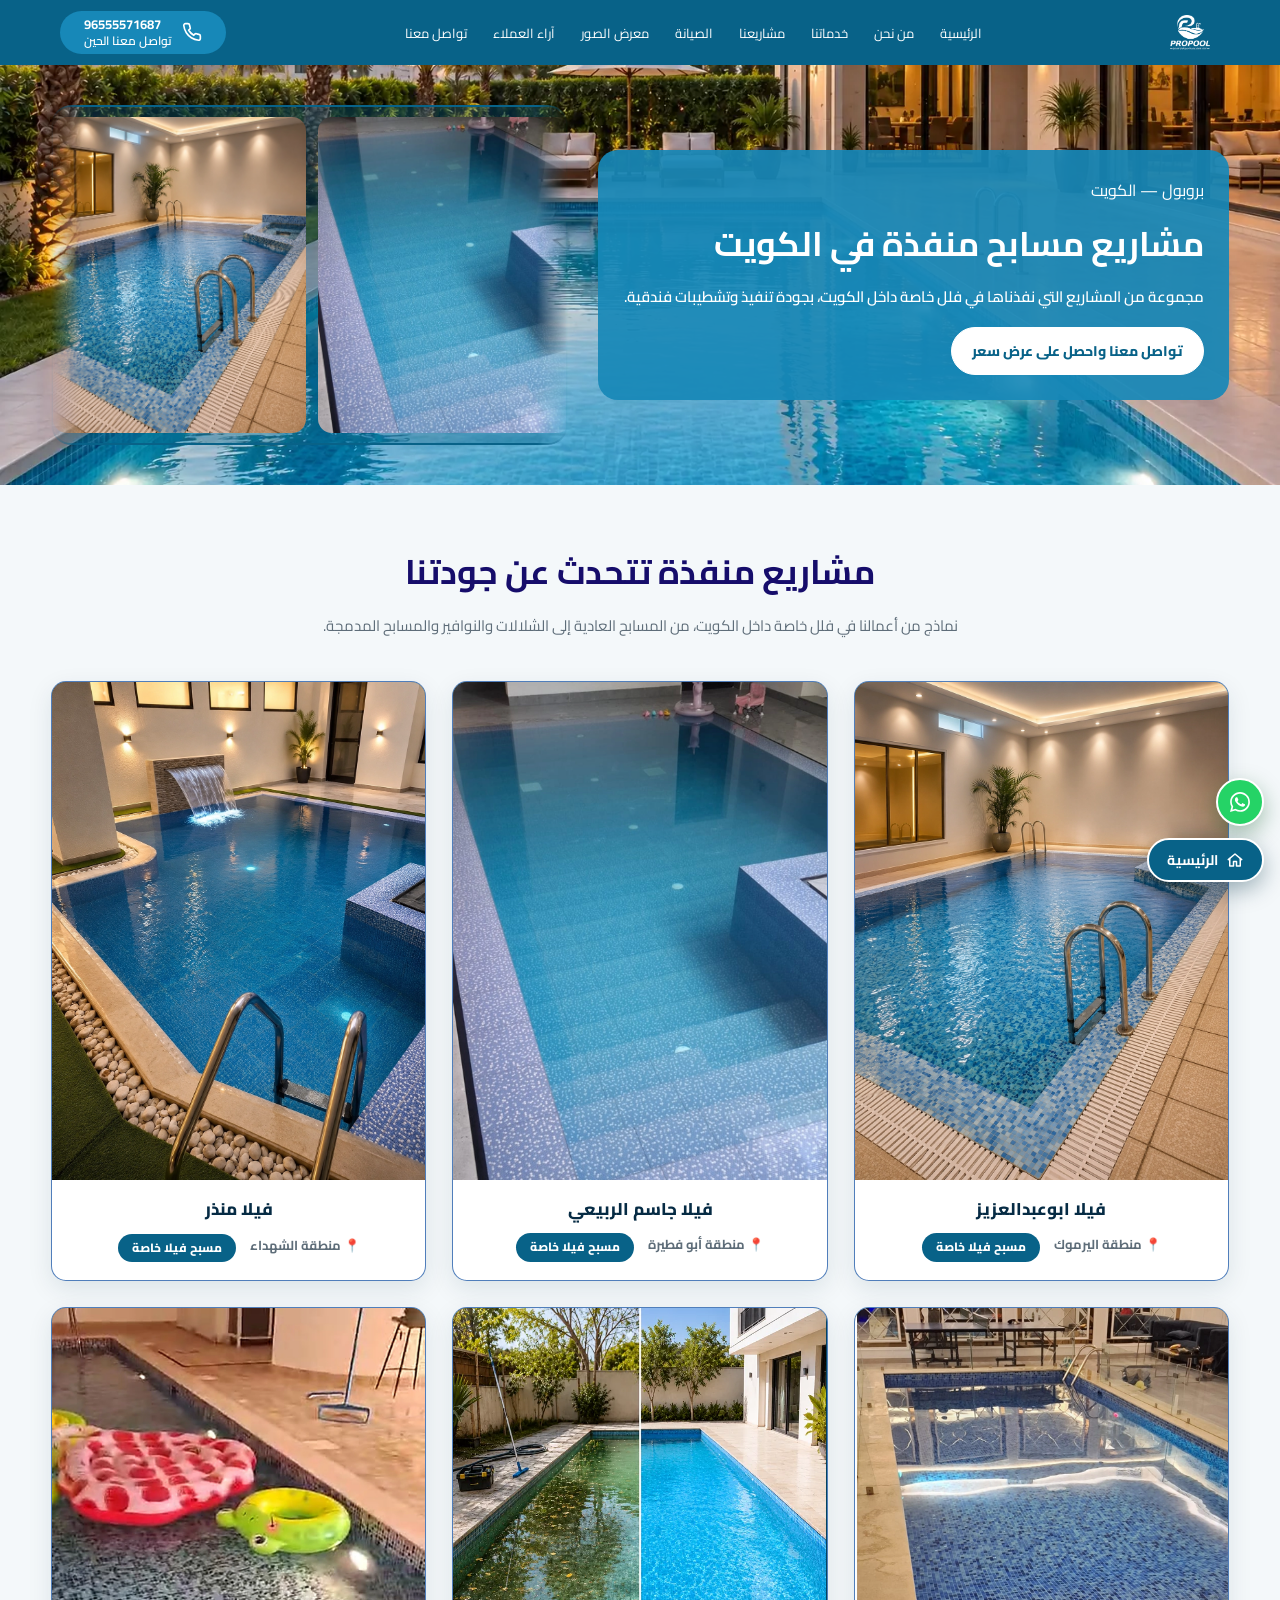
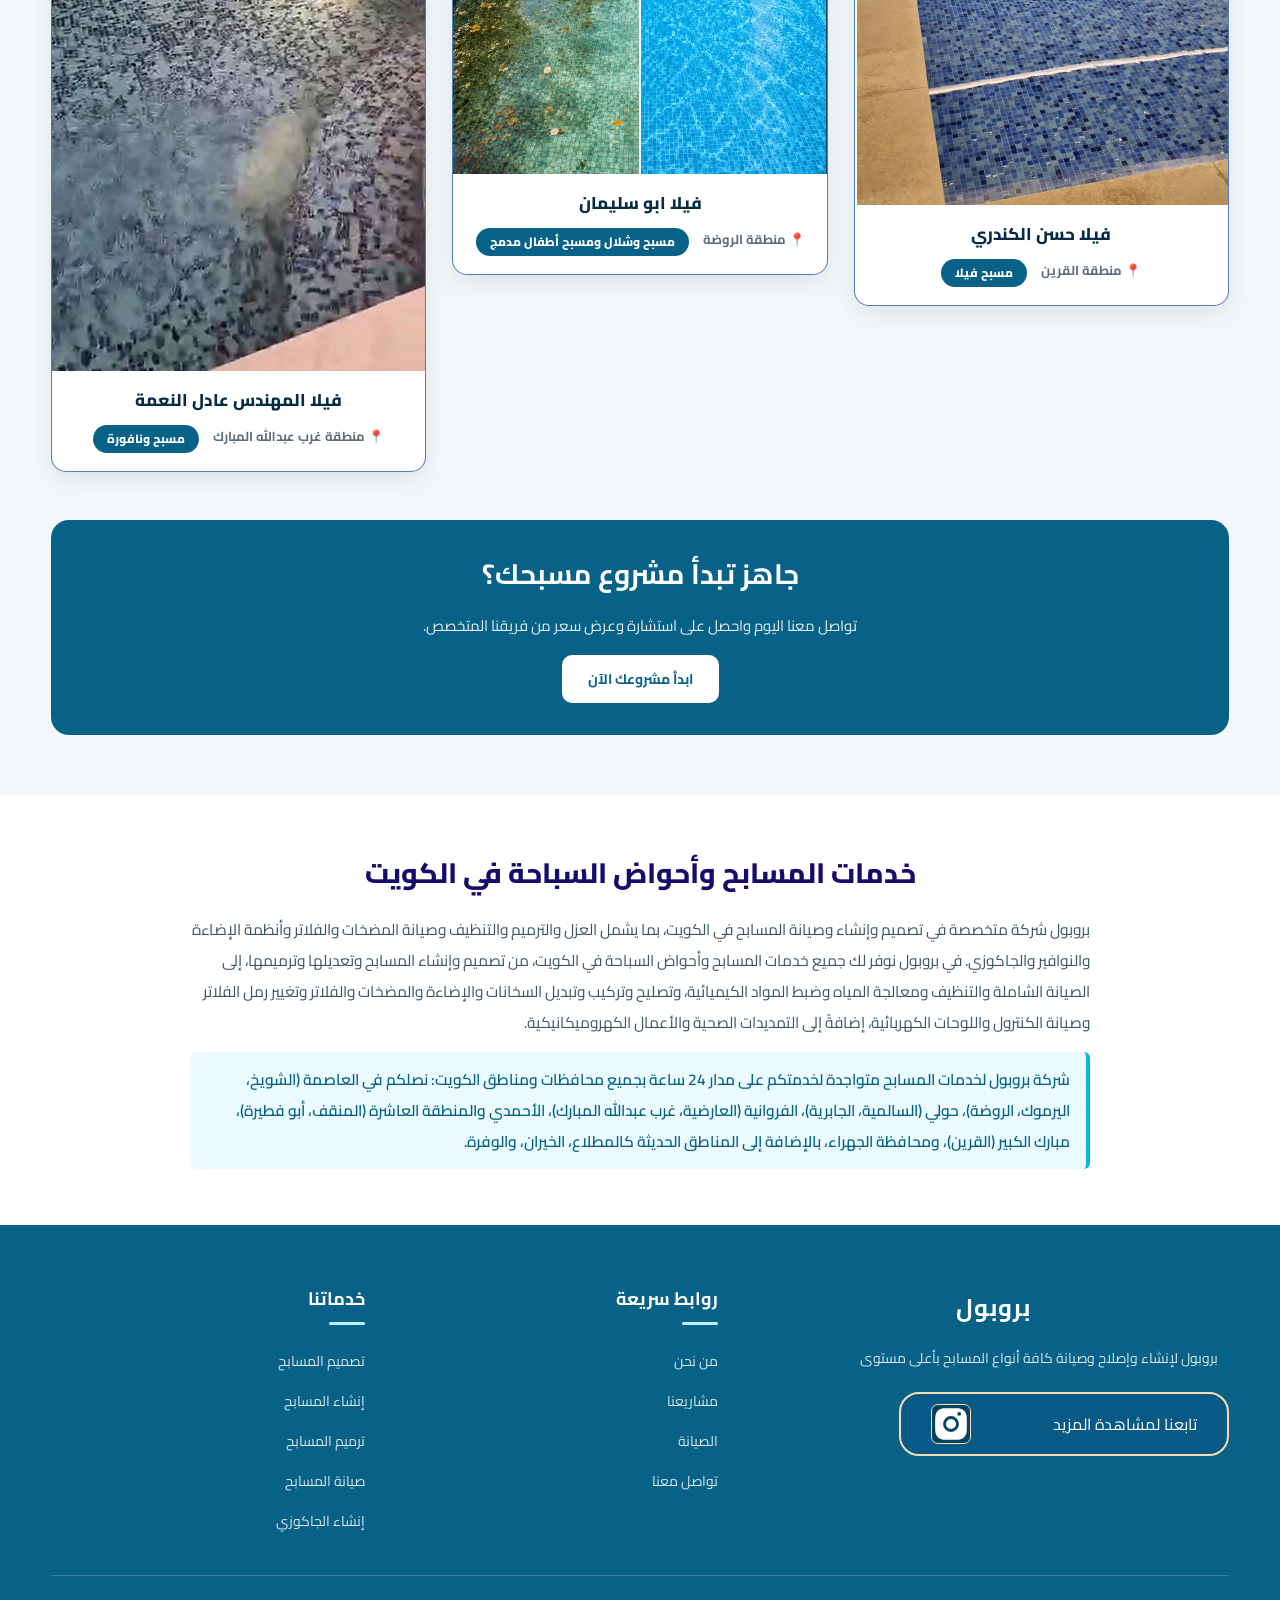
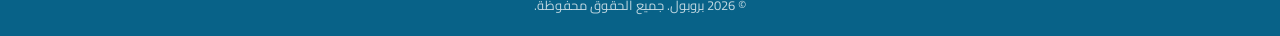
<file: image/projects.html>
<!DOCTYPE html>
<html lang="ar" dir="rtl" data-theme="light">
<head>
<meta charset="UTF-8">
<meta name="viewport" content="width=device-width, initial-scale=1.0">
<title>مشاريع مسابح منفذة في الكويت | بروبول</title>
<meta name="description" content="شاهد مشاريع مسابح منفذة من بروبول في فلل خاصة بالكويت: اليرموك والقرين والروضة والشهداء وأبو فطيرة، مع شلالات ونوافير ومسابح أطفال مدمجة.">
<meta name="robots" content="index, follow, max-image-preview:large, max-snippet:-1, max-video-preview:-1">
<link rel="canonical" href="https://propool-kw.com/projects.html">
<link rel="icon" type="image/png" href="image/favicon.png">
<meta property="og:type" content="website">
<meta property="og:site_name" content="بروبول">
<meta property="og:title" content="مشاريع مسابح منفذة في الكويت | بروبول">
<meta property="og:description" content="مشاريع مسابح في فلل خاصة داخل الكويت: مسابح بتشطيب فسيفساء، شلالات، نوافير، ومسابح أطفال مدمجة.">
<meta property="og:locale" content="ar_KW">
<meta property="og:url" content="https://propool-kw.com/projects.html">
<meta property="og:image" content="https://propool-kw.com/image/og-projects.jpg">
<meta property="og:image:type" content="image/jpeg">
<meta property="og:image:width" content="1200">
<meta property="og:image:height" content="630">
<meta property="og:image:alt" content="مسبح بتشطيب فسيفساء زرقاء وشلال في فيلا منذر بالشهداء من تنفيذ بروبول">
<meta name="twitter:image" content="https://propool-kw.com/image/og-projects.jpg">
<meta name="twitter:image:alt" content="مسبح بتشطيب فسيفساء زرقاء وشلال في فيلا منذر بالشهداء من تنفيذ بروبول">
<meta name="twitter:card" content="summary_large_image">
<meta name="twitter:title" content="مشاريع مسابح منفذة في الكويت | بروبول">
<meta name="twitter:description" content="مشاريع مسابح في فلل خاصة داخل الكويت بتشطيبات فندقية وجودة تنفيذ عالية.">
<script type="application/ld+json">
{
  "@context": "https://schema.org",
  "@graph": [
    {
      "@type": "HomeAndConstructionBusiness",
      "@id": "https://propool-kw.com/#business",
      "name": "بروبول",
      "url": "https://propool-kw.com/",
      "telephone": "+96555571687"
    },
    {
      "@type": "WebSite",
      "@id": "https://propool-kw.com/#website",
      "url": "https://propool-kw.com/",
      "name": "بروبول",
      "inLanguage": "ar",
      "publisher": { "@id": "https://propool-kw.com/#business" }
    },
    {
      "@type": "CollectionPage",
      "@id": "https://propool-kw.com/projects.html#webpage",
      "url": "https://propool-kw.com/projects.html",
      "name": "مشاريع مسابح منفذة في الكويت | بروبول",
      "description": "مجموعة من مشاريع المسابح التي نفذتها بروبول في فلل خاصة داخل الكويت، تشمل مسابح بتشطيب فسيفساء وبلاط، وشلالات ونوافير، ومسابح أطفال مدمجة.",
      "inLanguage": "ar",
      "isPartOf": { "@id": "https://propool-kw.com/#website" },
      "about": { "@id": "https://propool-kw.com/#business" },
      "breadcrumb": { "@id": "https://propool-kw.com/projects.html#breadcrumb" },
      "primaryImageOfPage": {
        "@type": "ImageObject",
        "url": "https://propool-kw.com/image/og-projects.jpg"
      },
      "mainEntity": { "@id": "https://propool-kw.com/projects.html#project-list" }
    },
    {
      "@type": "BreadcrumbList",
      "@id": "https://propool-kw.com/projects.html#breadcrumb",
      "itemListElement": [
        { "@type": "ListItem", "position": 1, "name": "الرئيسية", "item": "https://propool-kw.com/" },
        { "@type": "ListItem", "position": 2, "name": "مشاريعنا", "item": "https://propool-kw.com/projects.html" }
      ]
    },
    {
      "@type": "ItemList",
      "@id": "https://propool-kw.com/projects.html#project-list",
      "name": "مشاريع المسابح المنفذة في الكويت",
      "numberOfItems": 6,
      "itemListOrder": "https://schema.org/ItemListUnordered",
      "itemListElement": [
        {
          "@type": "ListItem",
          "position": 1,
          "item": {
            "@type": "CreativeWork",
            "name": "فيلا ابوعبدالعزيز",
            "description": "مسبح داخلي لفيلا خاصة بتشطيب فسيفساء وسلم ستانلس في منطقة اليرموك بالكويت.",
            "image": "https://propool-kw.com/image/%D8%A7%D8%A8%D9%88%D8%B9%D8%A8%D8%AF%D8%A7%D9%84%D8%B9%D8%B2%D9%8A%D8%B2.webp",
            "creator": { "@id": "https://propool-kw.com/#business" },
            "contentLocation": {
              "@type": "Place",
              "name": "اليرموك",
              "address": { "@type": "PostalAddress", "addressLocality": "اليرموك", "addressCountry": "KW" }
            },
            "genre": "مسبح فيلا خاصة",
            "keywords": ["إنشاء مسابح الكويت", "مسبح فيلا خاصة", "مسبح فسيفساء", "مسابح اليرموك"]
          }
        },
        {
          "@type": "ListItem",
          "position": 2,
          "item": {
            "@type": "CreativeWork",
            "name": "فيلا جاسم الربيعي",
            "description": "مسبح لفيلا خاصة بتشطيب بلاط أزرق ودرج داخلي في منطقة أبو فطيرة بالكويت.",
            "image": "https://propool-kw.com/image/%D8%AC%D8%A7%D8%B3%D9%85%20%D8%A7%D9%84%D8%B1%D8%A8%D9%8A%D8%B9%D9%8A.webp",
            "creator": { "@id": "https://propool-kw.com/#business" },
            "contentLocation": {
              "@type": "Place",
              "name": "أبو فطيرة",
              "address": { "@type": "PostalAddress", "addressLocality": "أبو فطيرة", "addressCountry": "KW" }
            },
            "genre": "مسبح فيلا خاصة",
            "keywords": ["إنشاء مسابح الكويت", "مسبح فيلا خاصة", "مسابح أبو فطيرة"]
          }
        },
        {
          "@type": "ListItem",
          "position": 3,
          "item": {
            "@type": "CreativeWork",
            "name": "فيلا منذر",
            "description": "مسبح لفيلا خاصة في منطقة الشهداء بالكويت.",
            "image": "https://propool-kw.com/image/%D9%85%D9%86%D8%B0%D8%B1.webp",
            "creator": { "@id": "https://propool-kw.com/#business" },
            "contentLocation": {
              "@type": "Place",
              "name": "الشهداء",
              "address": { "@type": "PostalAddress", "addressLocality": "الشهداء", "addressCountry": "KW" }
            },
            "genre": "مسبح فيلا خاصة",
            "keywords": ["إنشاء مسابح الكويت", "مسبح فيلا خاصة", "مسابح الشهداء"]
          }
        },
        {
          "@type": "ListItem",
          "position": 4,
          "item": {
            "@type": "CreativeWork",
            "name": "فيلا حسن الكندري",
            "description": "مسبح مستطيل بتشطيب فسيفساء زرقاء وإضاءة ليد في فيلا بمنطقة القرين بالكويت.",
            "image": "https://propool-kw.com/image/%D8%AD%D8%B3%D9%86%20%D8%A7%D9%84%D9%83%D9%86%D8%AF%D8%B1%D9%8A.webp",
            "creator": { "@id": "https://propool-kw.com/#business" },
            "contentLocation": {
              "@type": "Place",
              "name": "القرين",
              "address": { "@type": "PostalAddress", "addressLocality": "القرين", "addressCountry": "KW" }
            },
            "genre": "مسبح فيلا",
            "keywords": ["إنشاء مسابح الكويت", "مسبح فسيفساء", "إضاءة مسابح ليد", "مسابح القرين"]
          }
        },
        {
          "@type": "ListItem",
          "position": 5,
          "item": {
            "@type": "CreativeWork",
            "name": "فيلا ابو سليمان",
            "description": "مسبح مع شلال ومسبح أطفال مدمج في فيلا خاصة بمنطقة الروضة بالكويت.",
            "image": "https://propool-kw.com/image/pool-3.webp",
            "creator": { "@id": "https://propool-kw.com/#business" },
            "contentLocation": {
              "@type": "Place",
              "name": "الروضة",
              "address": { "@type": "PostalAddress", "addressLocality": "الروضة", "addressCountry": "KW" }
            },
            "genre": "مسبح وشلال ومسبح أطفال مدمج",
            "keywords": ["إنشاء مسابح الكويت", "شلالات مسابح", "مسبح أطفال مدمج", "مسابح الروضة"]
          }
        },
        {
          "@type": "ListItem",
          "position": 6,
          "item": {
            "@type": "CreativeWork",
            "name": "فيلا المهندس عادل النعمة",
            "description": "مسبح مع نافورة في فيلا خاصة بمنطقة غرب عبدالله المبارك بالكويت.",
            "image": "https://propool-kw.com/image/project-1.webp",
            "creator": { "@id": "https://propool-kw.com/#business" },
            "contentLocation": {
              "@type": "Place",
              "name": "غرب عبدالله المبارك",
              "address": { "@type": "PostalAddress", "addressLocality": "غرب عبدالله المبارك", "addressCountry": "KW" }
            },
            "genre": "مسبح ونافورة",
            "keywords": ["إنشاء مسابح الكويت", "نوافير مسابح", "مسابح غرب عبدالله المبارك"]
          }
        }
      ]
    }
  ]
}
</script>
<link rel="preconnect" href="https://fonts.googleapis.com">
<link rel="preconnect" href="https://fonts.gstatic.com" crossorigin>
<link href="https://fonts.googleapis.com/css2?family=Cairo:wght@400;600;700;800;900&family=Poppins:wght@500;600;700;800&display=swap" rel="stylesheet">
<link rel="stylesheet" href="projects.css">
</head>
<body>
<header class="nav" id="mainNav">
  <div class="container nav-inner">
    <a href="index.html" class="brand" aria-label="بروبول">
<img src="image/logo-white.webp" alt="شعار بروبول لإنشاء وصيانة المسابح في الكويت" class="imagelogo logo-dark">    </a>
    <nav class="nav-links" id="navLinks" aria-label="القائمة الرئيسية">
      <a href="index.html#home">الرئيسية</a>
      <a href="index.html#about">من نحن</a>
      <a href="services.html">خدماتنا</a>
      <a href="projects.html" aria-current="page">مشاريعنا</a>
      <a href="index.html#maintenance">الصيانة</a>
      <a href="index.html#gallery">معرض الصور</a>
      <a href="index.html#testimonials">آراء العملاء</a>
      <a href="index.html#contact">تواصل معنا</a>
    </nav>
    <a href="tel:+96555571687" class="nav-cta">
      <svg width="16" height="16" viewBox="0 0 24 24" fill="none" stroke="currentColor" stroke-width="2" aria-hidden="true"><path d="M22 16.92v3a2 2 0 0 1-2.18 2 19.79 19.79 0 0 1-8.63-3.07 19.5 19.5 0 0 1-6-6 19.79 19.79 0 0 1-3.07-8.67A2 2 0 0 1 4.11 2h3a2 2 0 0 1 2 1.72c.127.96.362 1.903.7 2.81a2 2 0 0 1-.45 2.11L8.09 9.91a16 16 0 0 0 6 6l1.27-1.27a2 2 0 0 1 2.11-.45c.907.338 1.85.573 2.81.7A2 2 0 0 1 22 16.92z"/></svg>
      <span class="cta-text">
        <strong dir="ltr">96555571687</strong>
        <span class="cta-label">تواصل معنا الحين</span>
      </span>
    </a>
    <button type="button" class="menu" id="menu" aria-label="فتح القائمة" aria-expanded="false" aria-controls="navLinks">
      <span></span><span></span><span></span>
    </button>
  </div>
</header>
<main id="main">
  <section class="hero" id="home">
    <div class="hero-content">
      <div class="eyebrow">بروبول — الكويت</div>
      <h1>مشاريع مسابح منفذة في الكويت</h1>
      <p class="sub">مجموعة من المشاريع التي نفذناها في فلل خاصة داخل الكويت، بجودة تنفيذ وتشطيبات فندقية.</p>
      <div class="hero-actions">
        <a href="https://api.whatsapp.com/send?phone=96555571687&amp;text=%D8%A7%D9%84%D8%B3%D9%84%D8%A7%D9%85%20%D8%B9%D9%84%D9%8A%D9%83%D9%85%D8%8C%20%D8%A3%D8%B1%D8%BA%D8%A8%20%D8%A8%D8%A7%D9%84%D8%A7%D8%B3%D8%AA%D9%81%D8%B3%D8%A7%D8%B1%20%D8%B9%D9%86%20%D9%85%D8%B4%D8%B1%D9%88%D8%B9%20%D9%85%D8%B3%D8%A8%D8%AD" target="_blank" rel="noopener" class="btn btn-primary">تواصل معنا واحصل على عرض سعر</a>
      </div>
    </div>
    <div class="hero-marquee" id="heroMarquee" aria-label="صور من مشاريعنا">
      <div class="marquee-track" id="marqueeTrack">
        <div class="marquee-group" id="marqueeGroup">
          <div class="marquee-item"><img src="image/ابوعبدالعزيز.webp" alt="مسبح فيلا ابوعبدالعزيز في منطقة اليرموك بالكويت" width="640" height="800" fetchpriority="high" decoding="async"></div>
          <div class="marquee-item"><img src="image/جاسم الربيعي.webp" alt="مسبح فيلا جاسم الربيعي في منطقة أبو فطيرة بالكويت" width="640" height="800"></div>
          <div class="marquee-item"><img src="image/منذر.webp" alt="مسبح فيلا منذر في منطقة الشهداء بالكويت" width="640" height="800" loading="lazy"></div>
          <div class="marquee-item"><img src="image/حسن الكندري.webp" alt="مسبح فيلا حسن الكندري في منطقة القرين بالكويت" width="640" height="800" loading="lazy"></div>
          <div class="marquee-item"><img src="image/project-1.webp" alt="مسبح فيلا خاصة من تنفيذ بروبول في الكويت" width="640" height="800" loading="lazy"></div>
          <div class="marquee-item"><img src="image/project-2.webp" alt="مشروع إنشاء مسبح لفيلا خاصة في الكويت من بروبول" width="640" height="800" loading="lazy"></div>
          <div class="marquee-item"><img src="image/project-3.webp" alt="مسبح بتشطيبات فندقية من تنفيذ بروبول في الكويت" width="640" height="800" loading="lazy"></div>
        </div>
        <div class="marquee-group" aria-hidden="true">
          <div class="marquee-item"><img src="image/ابوعبدالعزيز.webp" alt="" width="640" height="800" loading="lazy"></div>
          <div class="marquee-item"><img src="image/جاسم الربيعي.webp" alt="" width="640" height="800" loading="lazy"></div>
          <div class="marquee-item"><img src="image/منذر.webp" alt="" width="640" height="800" loading="lazy"></div>
          <div class="marquee-item"><img src="image/حسن الكندري.webp" alt="" width="640" height="800" loading="lazy"></div>
          <div class="marquee-item"><img src="image/project-1.webp" alt="" width="640" height="800" loading="lazy"></div>
          <div class="marquee-item"><img src="image/project-2.webp" alt="" width="640" height="800" loading="lazy"></div>
          <div class="marquee-item"><img src="image/project-3.webp" alt="" width="640" height="800" loading="lazy"></div>
        </div>
      </div>
    </div>
  </section>
  <section class="projects-section" id="projects">
    <div class="container">
      <div class="prj-intro">
        <h2>مشاريع منفذة تتحدث عن جودتنا</h2>
        <p>نماذج من أعمالنا في فلل خاصة داخل الكويت، من المسابح العادية إلى الشلالات والنوافير والمسابح المدمجة.</p>
      </div>
      <div class="prj-list">
        <article class="prj-item">
          <div class="prj-media">
            <img src="image/ابوعبدالعزيز.webp" alt="مسبح داخلي بتشطيب فسيفساء وسلم ستانلس في فيلا ابوعبدالعزيز بمنطقة اليرموك في الكويت" width="640" height="480" loading="lazy">
          </div>
          <div class="prj-body">
            <h3>فيلا ابوعبدالعزيز</h3>
            <div class="prj-meta">
              <span>📍 منطقة اليرموك</span>
              <span class="prj-tag">مسبح فيلا خاصة</span>
            </div>
          </div>
        </article>
        <article class="prj-item">
          <div class="prj-media">
            <img src="image/جاسم الربيعي.webp" alt="مسبح بتشطيب بلاط أزرق ودرج داخلي في فيلا جاسم الربيعي بمنطقة أبو فطيرة في الكويت" width="640" height="480" loading="lazy">
          </div>
          <div class="prj-body">
            <h3>فيلا جاسم الربيعي</h3>
            <div class="prj-meta">
              <span>📍 منطقة أبو فطيرة</span>
              <span class="prj-tag">مسبح فيلا خاصة</span>
            </div>
          </div>
        </article>
        <article class="prj-item">
          <div class="prj-media">
            <img src="image/منذر.webp" alt="مسبح فيلا خاصة من تنفيذ بروبول في فيلا منذر بمنطقة الشهداء في الكويت" width="640" height="480" loading="lazy">
          </div>
          <div class="prj-body">
            <h3>فيلا منذر</h3>
            <div class="prj-meta">
              <span>📍 منطقة الشهداء</span>
              <span class="prj-tag">مسبح فيلا خاصة</span>
            </div>
          </div>
        </article>
        <article class="prj-item">
          <div class="prj-media">
            <img src="image/حسن الكندري.webp" alt="مسبح مستطيل بتشطيب فسيفساء زرقاء وإضاءة ليد في فيلا حسن الكندري بمنطقة القرين في الكويت" width="640" height="480" loading="lazy">
          </div>
          <div class="prj-body">
            <h3>فيلا حسن الكندري</h3>
            <div class="prj-meta">
              <span>📍 منطقة القرين</span>
              <span class="prj-tag">مسبح فيلا</span>
            </div>
          </div>
        </article>
        <article class="prj-item">
          <div class="prj-media">
            <video src="vedio/ved-1.mp4" poster="image/pool-3.webp" width="640" height="480" muted loop playsinline preload="none" aria-label="فيديو مسبح وشلال ومسبح أطفال مدمج في فيلا ابو سليمان بمنطقة الروضة في الكويت"></video>
          </div>
          <div class="prj-body">
            <h3>فيلا ابو سليمان</h3>
            <div class="prj-meta">
              <span>📍 منطقة الروضة</span>
              <span class="prj-tag">مسبح وشلال ومسبح أطفال مدمج</span>
            </div>
          </div>
        </article>
        <article class="prj-item">
          <div class="prj-media">
            <video src="vedio/ved-2.mp4" poster="image/project-1.webp" width="640" height="480" muted loop playsinline preload="none" aria-label="فيديو مسبح ونافورة في فيلا المهندس عادل النعمة بمنطقة غرب عبدالله المبارك في الكويت"></video>
          </div>
          <div class="prj-body">
            <h3>فيلا المهندس عادل النعمة</h3>
            <div class="prj-meta">
              <span>📍 منطقة غرب عبدالله المبارك</span>
              <span class="prj-tag">مسبح ونافورة</span>
            </div>
          </div>
        </article>
      </div>
      <div class="prj-cta">
        <h2>جاهز تبدأ مشروع مسبحك؟</h2>
        <p>تواصل معنا اليوم واحصل على استشارة وعرض سعر من فريقنا المتخصص.</p>
        <a class="btn" href="https://api.whatsapp.com/send?phone=96555571687&amp;text=%D8%A7%D9%84%D8%B3%D9%84%D8%A7%D9%85%20%D8%B9%D9%84%D9%8A%D9%83%D9%85%D8%8C%20%D8%A3%D8%B1%D8%BA%D8%A8%20%D8%A8%D8%A7%D9%84%D8%A7%D8%B3%D8%AA%D9%81%D8%B3%D8%A7%D8%B1%20%D8%B9%D9%86%20%D9%85%D8%B4%D8%B1%D9%88%D8%B9%20%D9%85%D8%B3%D8%A8%D8%AD" target="_blank" rel="noopener">ابدأ مشروعك الآن</a>
      </div>
    </div>
  </section>
</main>
<section class="svc-about" id="coverage" aria-labelledby="coverageTitle">
  <div class="container">
    <div class="svc-about-inner">
      <h2 id="coverageTitle">خدمات المسابح وأحواض السباحة في الكويت</h2>
      <p>بروبول شركة متخصصة في تصميم وإنشاء وصيانة المسابح في الكويت، بما يشمل العزل والترميم والتنظيف وصيانة المضخات والفلاتر وأنظمة الإضاءة والنوافير والجاكوزي. في بروبول نوفر لك جميع خدمات المسابح وأحواض السباحة في الكويت، من تصميم وإنشاء المسابح وتعديلها وترميمها، إلى الصيانة الشاملة والتنظيف ومعالجة المياه وضبط المواد الكيميائية، وتصليح وتركيب وتبديل السخانات والإضاءة والمضخات والفلاتر وتغيير رمل الفلاتر وصيانة الكنترول واللوحات الكهربائية، إضافةً إلى التمديدات الصحية والأعمال الكهروميكانيكية.</p>
      <p>شركة بروبول لخدمات المسابح متواجدة لخدمتكم على مدار 24 ساعة بجميع محافظات ومناطق الكويت: نصلكم في العاصمة (الشويخ، اليرموك، الروضة)، حولي (السالمية، الجابرية)، الفروانية (العارضية، غرب عبدالله المبارك)، الأحمدي والمنطقة العاشرة (المنقف، أبو فطيرة)، مبارك الكبير (القرين)، ومحافظة الجهراء، بالإضافة إلى المناطق الحديثة كالمطلاع، الخيران، والوفرة.</p>
    </div>
  </div>
</section>
<footer class="site-footer">
  <div class="container footer-grid">
    <div>
      <div class="footer-brand">بروبول</div>
      <p>بروبول لإنشاء وإصلاح وصيانة كافة أنواع المسابح بأعلى مستوى</p>
      <div class="social-row">
        <a href="https://www.instagram.com/propool_kw/" target="_blank" rel="noopener" aria-label="تابعنا على إنستجرام">
          تابعنا لمشاهدة المزيد
          <svg viewBox="0 0 24 24" fill="currentColor" aria-hidden="true"><path d="M12 2c2.7 0 3.05.01 4.12.06 1.06.05 1.79.22 2.43.47.66.26 1.22.6 1.77 1.15.55.55.9 1.11 1.15 1.77.25.64.42 1.37.47 2.43.05 1.07.06 1.42.06 4.12s-.01 3.05-.06 4.12c-.05 1.06-.22 1.79-.47 2.43a4.9 4.9 0 0 1-1.15 1.77 4.9 4.9 0 0 1-1.77 1.15c-.64.25-1.37.42-2.43.47-1.07.05-1.42.06-4.12.06s-3.05-.01-4.12-.06c-1.06-.05-1.79-.22-2.43-.47a4.9 4.9 0 0 1-1.77-1.15 4.9 4.9 0 0 1-1.15-1.77c-.25-.64-.42-1.37-.47-2.43C2.01 15.05 2 14.7 2 12s.01-3.05.06-4.12c.05-1.06.22-1.79.47-2.43.26-.66.6-1.22 1.15-1.77A4.9 4.9 0 0 1 5.45 2.53c.64-.25 1.37-.42 2.43-.47C8.95 2.01 9.3 2 12 2Zm0 5a5 5 0 1 0 0 10 5 5 0 0 0 0-10Zm0 8.2a3.2 3.2 0 1 1 0-6.4 3.2 3.2 0 0 1 0 6.4Zm5.2-8.4a1.2 1.2 0 1 0 0-2.4 1.2 1.2 0 0 0 0 2.4Z"/></svg>
        </a>
      </div>
    </div>
    <div>
      <h4>روابط سريعة</h4>
      <ul class="flinks">
        <li><a href="index.html#about">من نحن</a></li>
        <li><a href="projects.html" aria-current="page">مشاريعنا</a></li>
        <li><a href="index.html#maintenance">الصيانة</a></li>
        <li><a href="index.html#contact">تواصل معنا</a></li>
      </ul>
    </div>
    <div>
      <h4>خدماتنا</h4>
      <ul class="flinks">
        <li><a href="services.html#design">تصميم المسابح</a></li>
        <li><a href="services.html#construction">إنشاء المسابح</a></li>
        <li><a href="services.html#renovation">ترميم المسابح</a></li>
        <li><a href="services.html#maintenance">صيانة المسابح</a></li>
        <li><a href="services.html#jacuzzi">إنشاء الجاكوزي</a></li>
      </ul>
    </div>
  </div>
  <div class="container footer-bottom">
    <p>© 2026 بروبول. جميع الحقوق محفوظة.</p>
  </div>
</footer>
<a href="https://api.whatsapp.com/send?phone=96555571687&amp;text=%D9%85%D8%B1%D8%AD%D8%A8%D8%A7%D9%8B%20%D8%A8%D8%B1%D9%88%D8%A8%D9%88%D9%84%D8%8C%20%D8%A3%D8%B1%D9%8A%D8%AF%20%D8%A7%D9%84%D8%A7%D8%B3%D8%AA%D9%81%D8%B3%D8%A7%D8%B1" target="_blank" rel="noopener" class="wa-float" aria-label="تواصل معنا عبر واتساب">
  <svg viewBox="0 0 24 24" fill="currentColor" aria-hidden="true"><path d="M12.04 2C6.58 2 2.13 6.45 2.13 11.91c0 1.75.46 3.45 1.32 4.95L2 22l5.29-1.39a9.9 9.9 0 0 0 4.75 1.21h.01c5.46 0 9.9-4.45 9.9-9.91C21.96 6.45 17.5 2 12.04 2Zm0 18.14h-.01a8.2 8.2 0 0 1-4.19-1.15l-.3-.18-3.14.82.84-3.06-.2-.31a8.2 8.2 0 0 1-1.26-4.35c0-4.53 3.69-8.22 8.24-8.22 2.2 0 4.27.86 5.82 2.42a8.17 8.17 0 0 1 2.41 5.82c0 4.53-3.7 8.21-8.21 8.21Zm4.5-6.15c-.25-.12-1.47-.72-1.7-.81-.23-.08-.39-.12-.56.13-.16.25-.64.81-.79.97-.14.17-.29.19-.53.06-.25-.12-1.05-.39-2-1.23-.74-.66-1.24-1.47-1.39-1.72-.14-.25-.02-.38.11-.51.11-.11.25-.29.37-.43.12-.14.16-.25.25-.41.08-.17.04-.31-.02-.44-.06-.12-.56-1.36-.77-1.86-.2-.48-.41-.42-.56-.43h-.48c-.16 0-.43.06-.66.31-.22.25-.87.85-.87 2.08 0 1.22.89 2.4 1.02 2.57.12.17 1.75 2.67 4.24 3.74.59.26 1.05.41 1.41.52.59.19 1.13.16 1.56.1.48-.07 1.47-.6 1.67-1.18.21-.58.21-1.07.15-1.18-.07-.1-.23-.17-.48-.29Z"/></svg>
</a>
<a href="index.html" class="home-float" aria-label="العودة إلى الصفحة الرئيسية">
  <svg viewBox="0 0 24 24" fill="none" stroke="currentColor" stroke-width="2" stroke-linecap="round" stroke-linejoin="round" aria-hidden="true"><path d="M3 11.5 12 4l9 7.5"/><path d="M5 10v10h5v-6h4v6h5V10"/></svg>
  <span>الرئيسية</span>
</a>
<button type="button" class="back-top" id="backTop" aria-label="الرجوع لأعلى الصفحة">
  <svg viewBox="0 0 24 24" fill="none" stroke="currentColor" stroke-width="2.5" stroke-linecap="round" stroke-linejoin="round" aria-hidden="true"><path d="m18 15-6-6-6 6"/></svg>
</button>
<script src="projects.js" defer></script>
<script src="promo.js" defer></script>
</body>
</html>
</file>
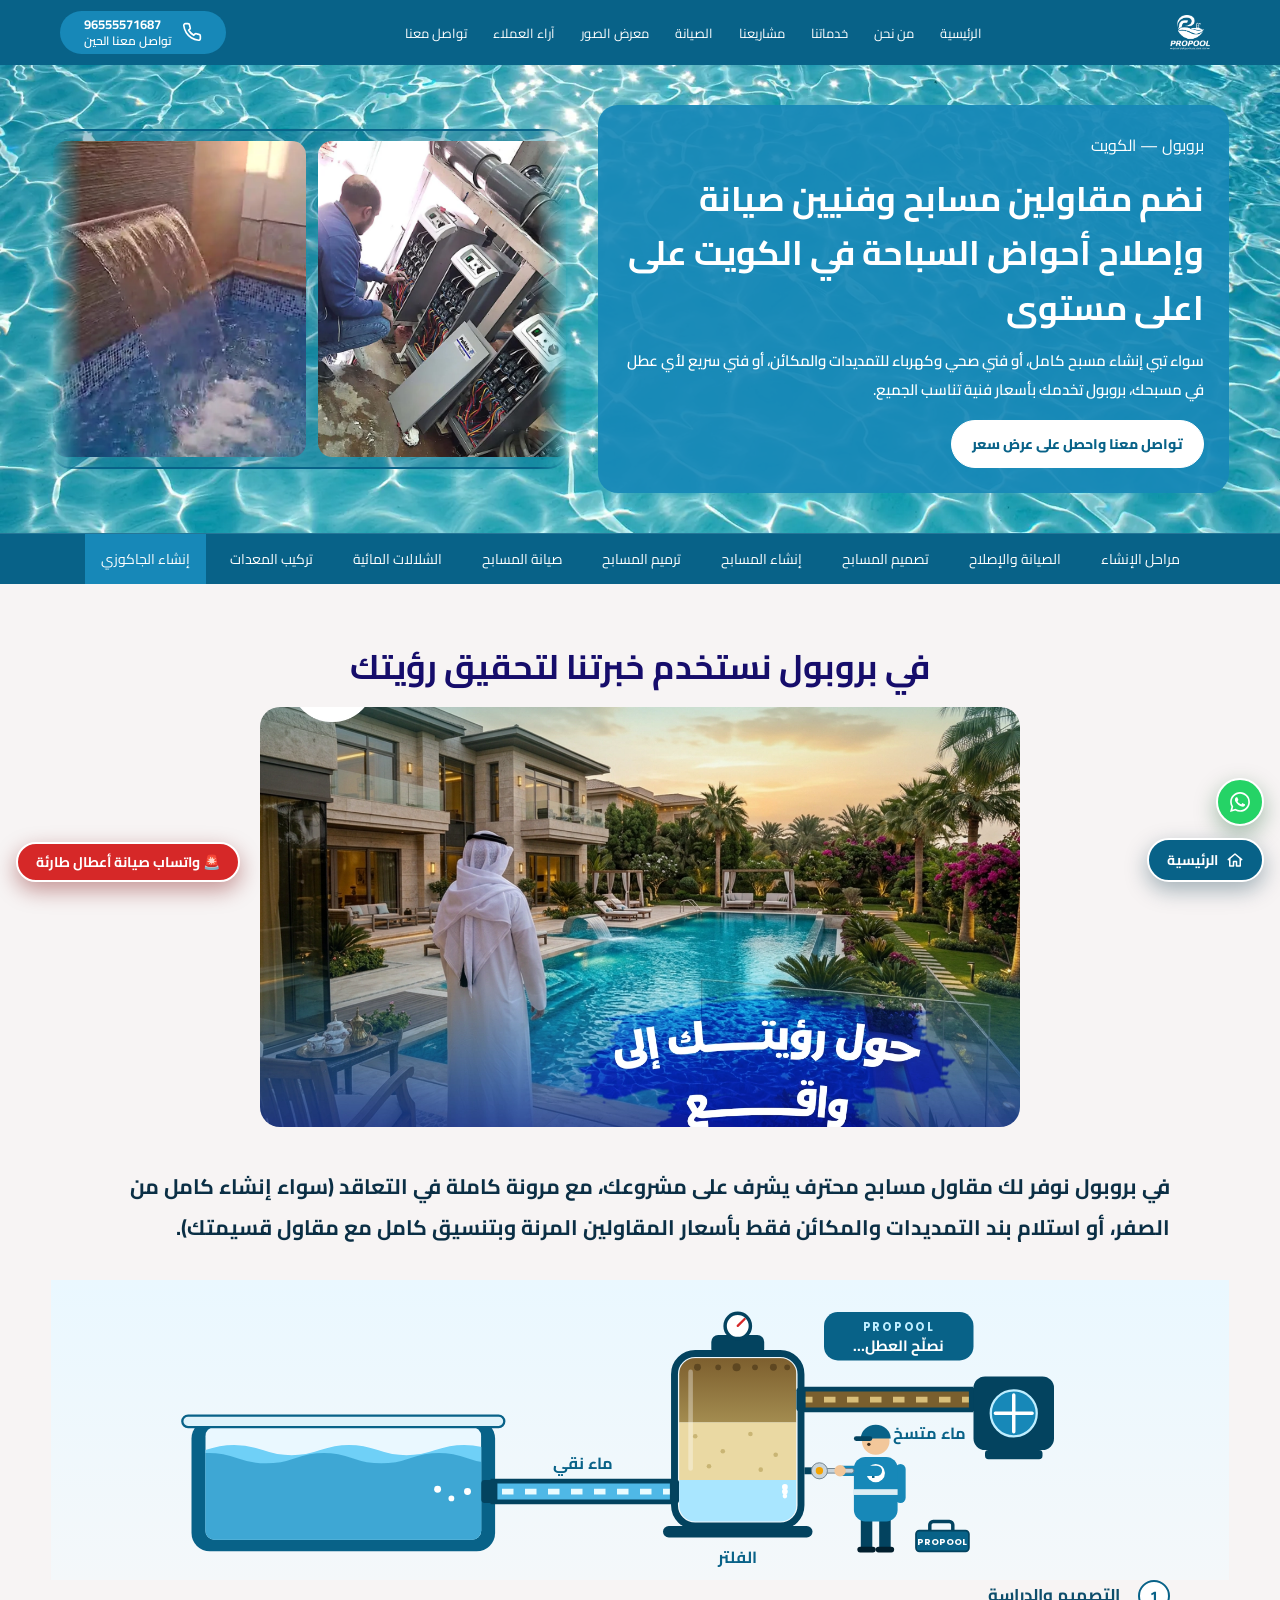
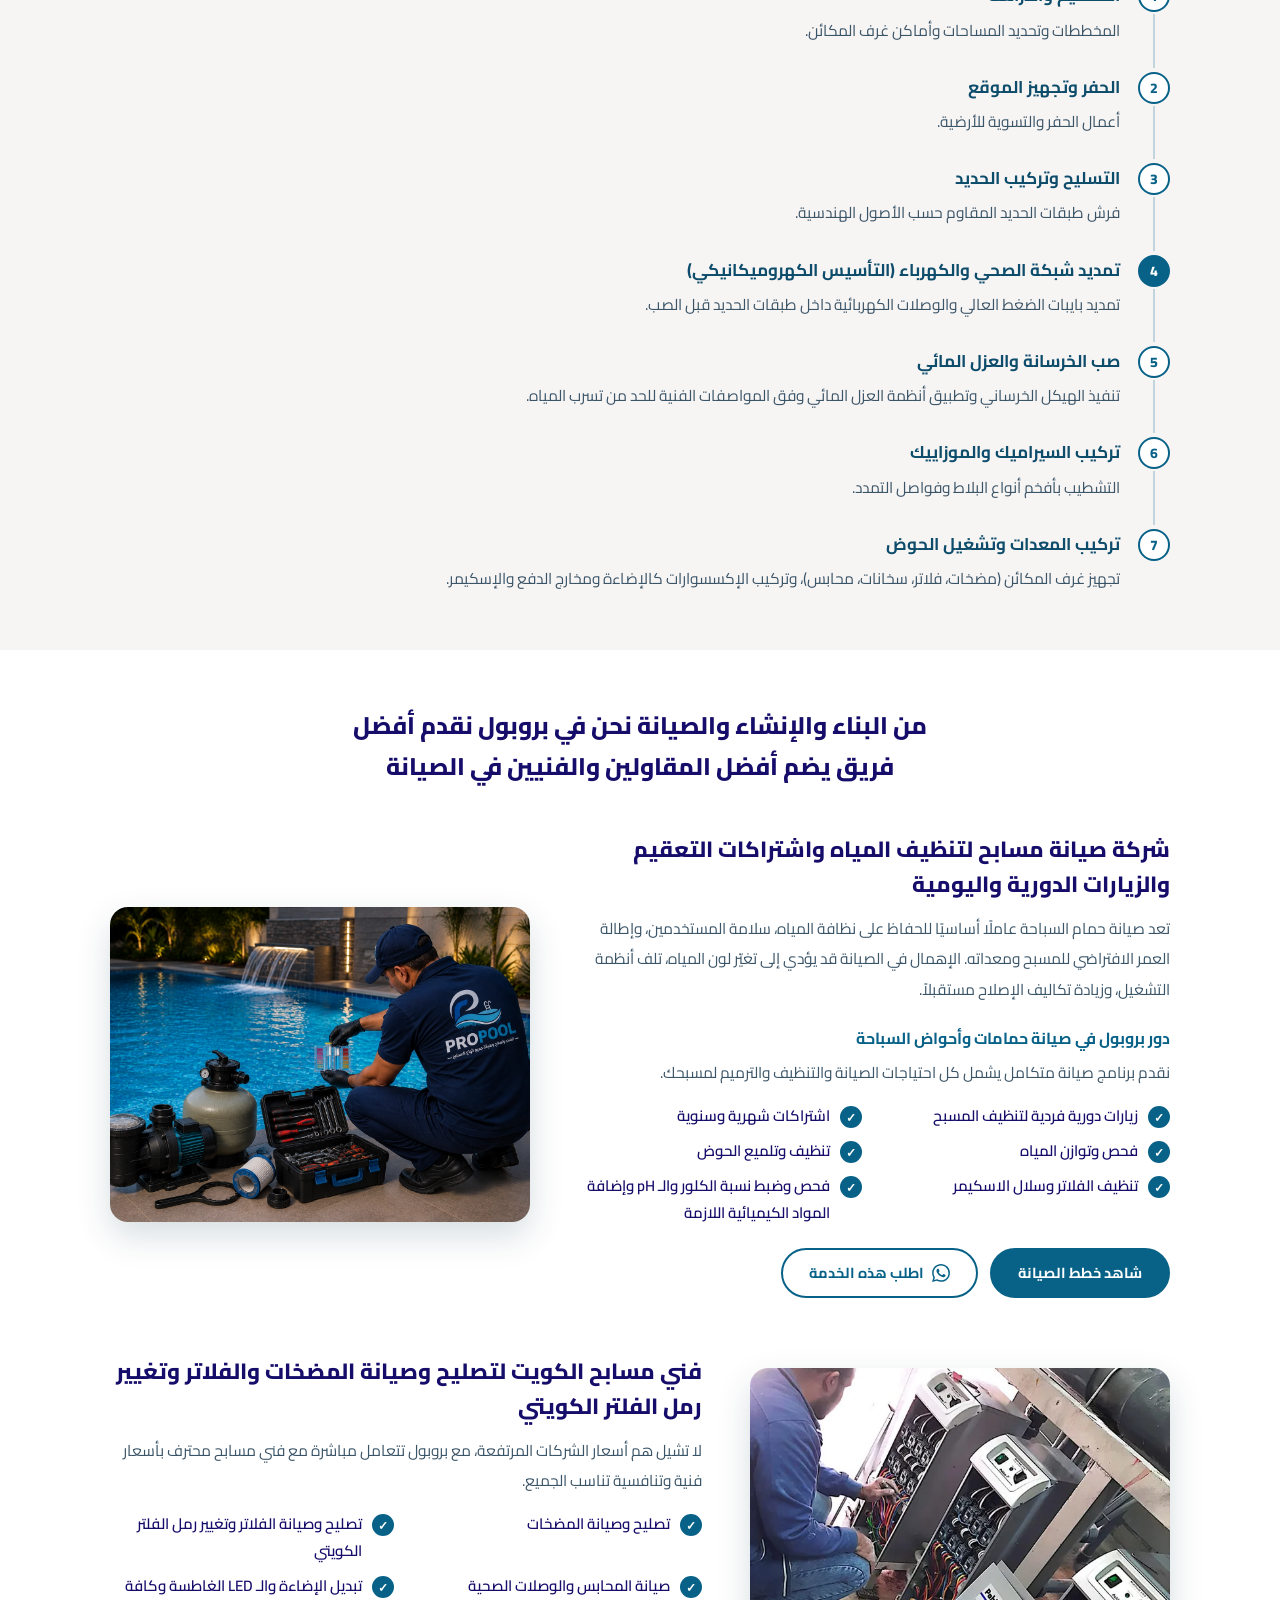
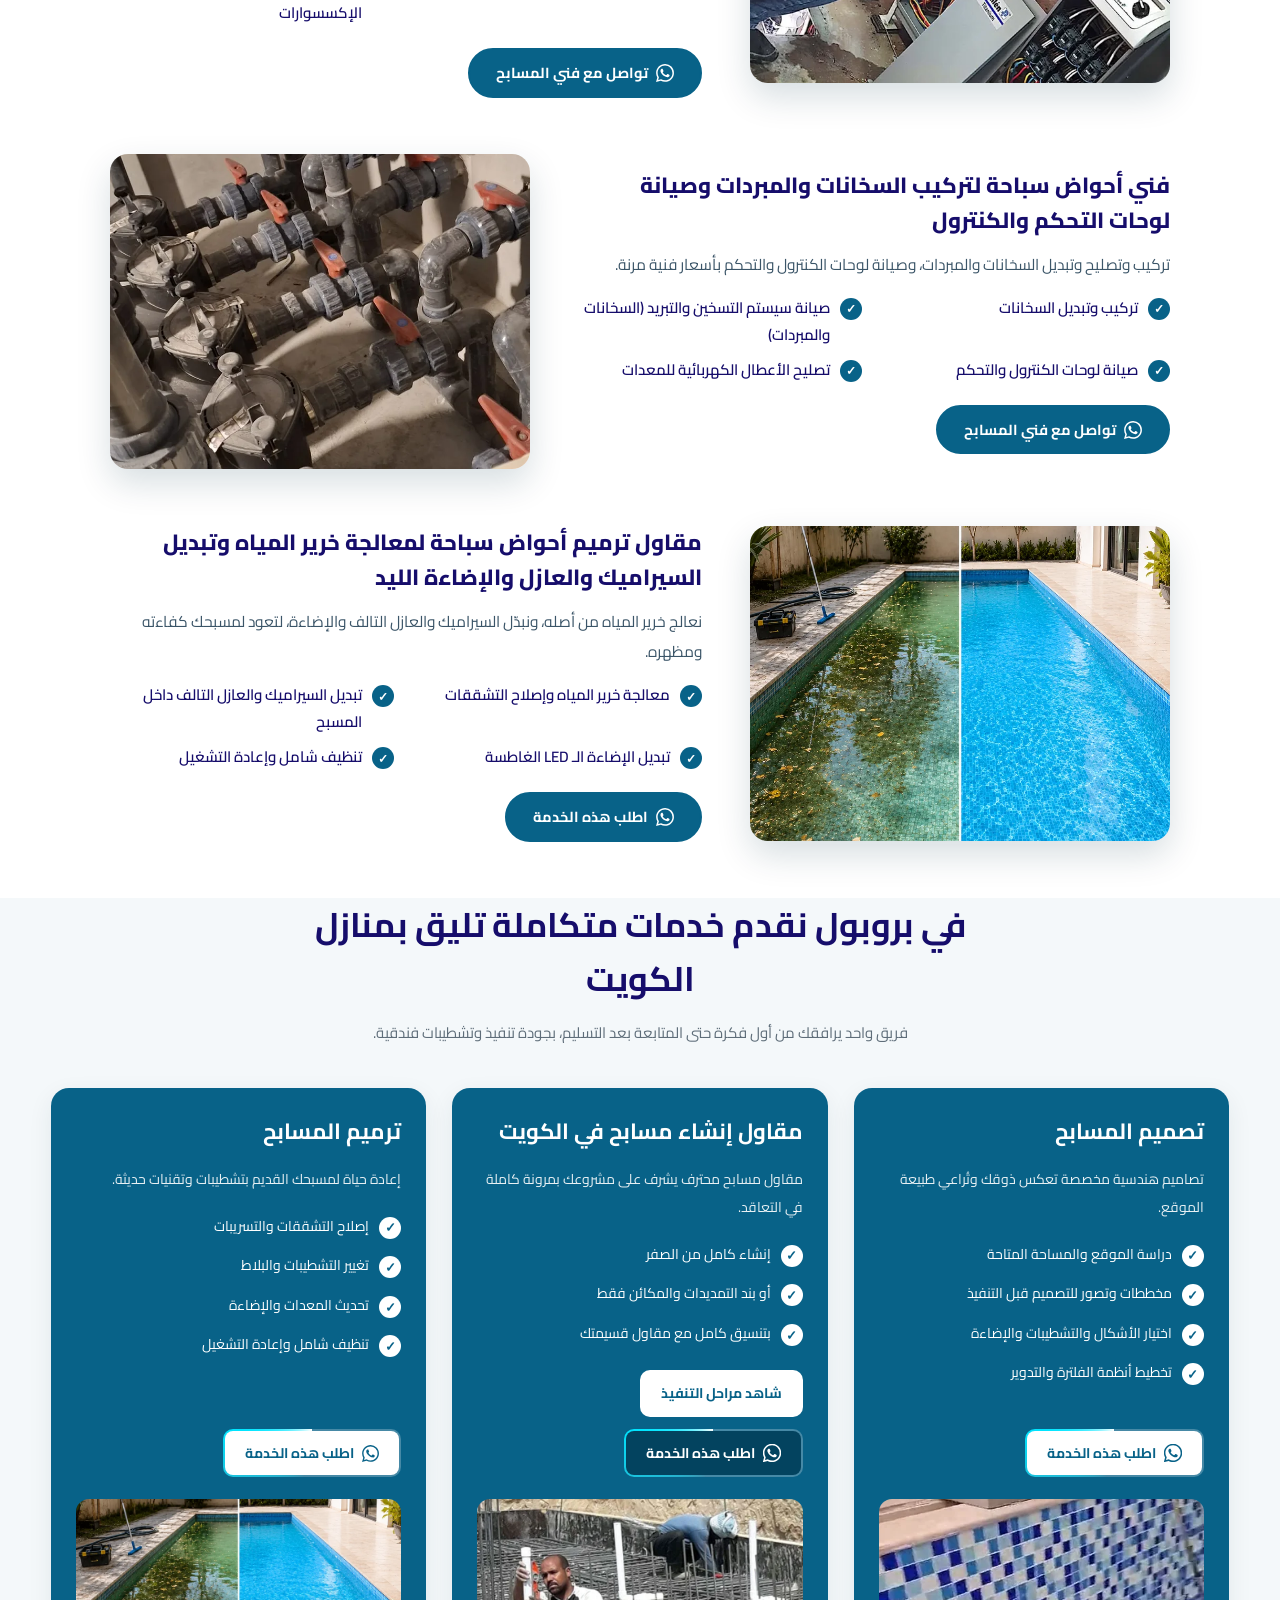
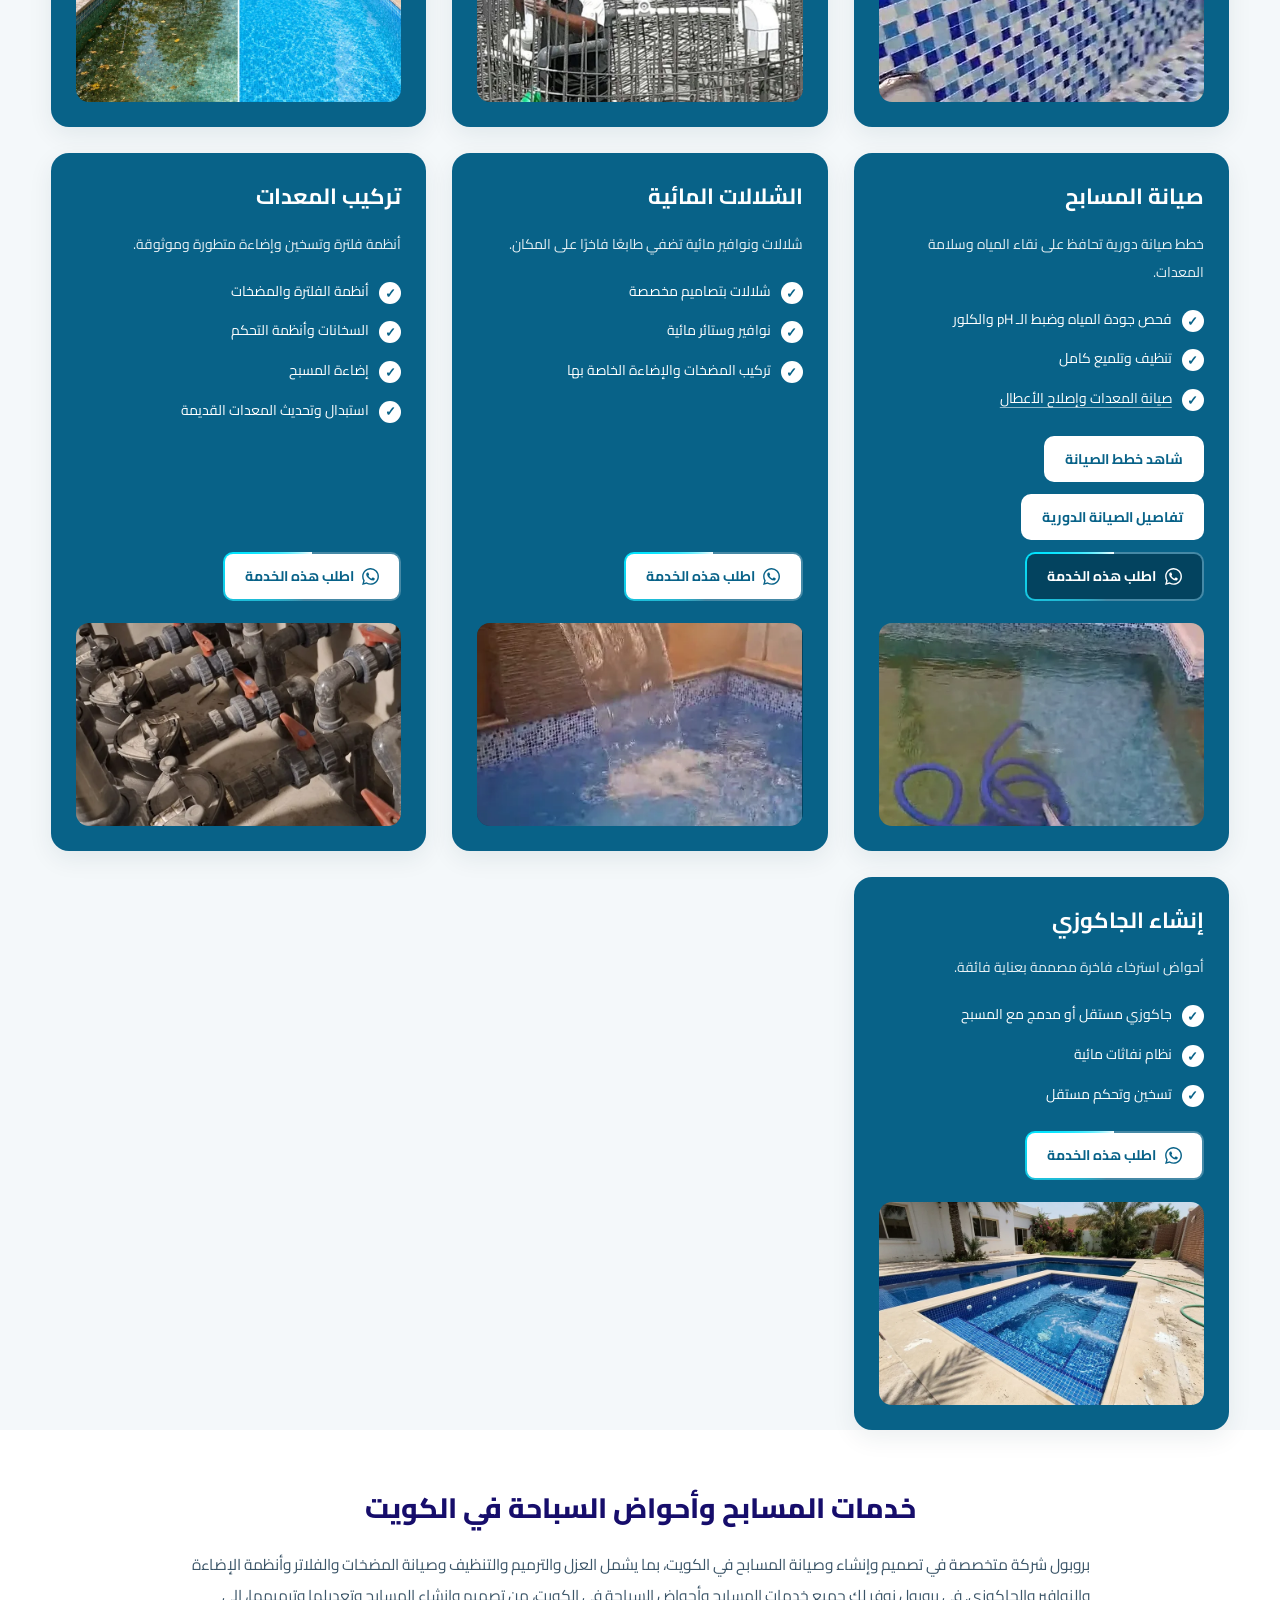
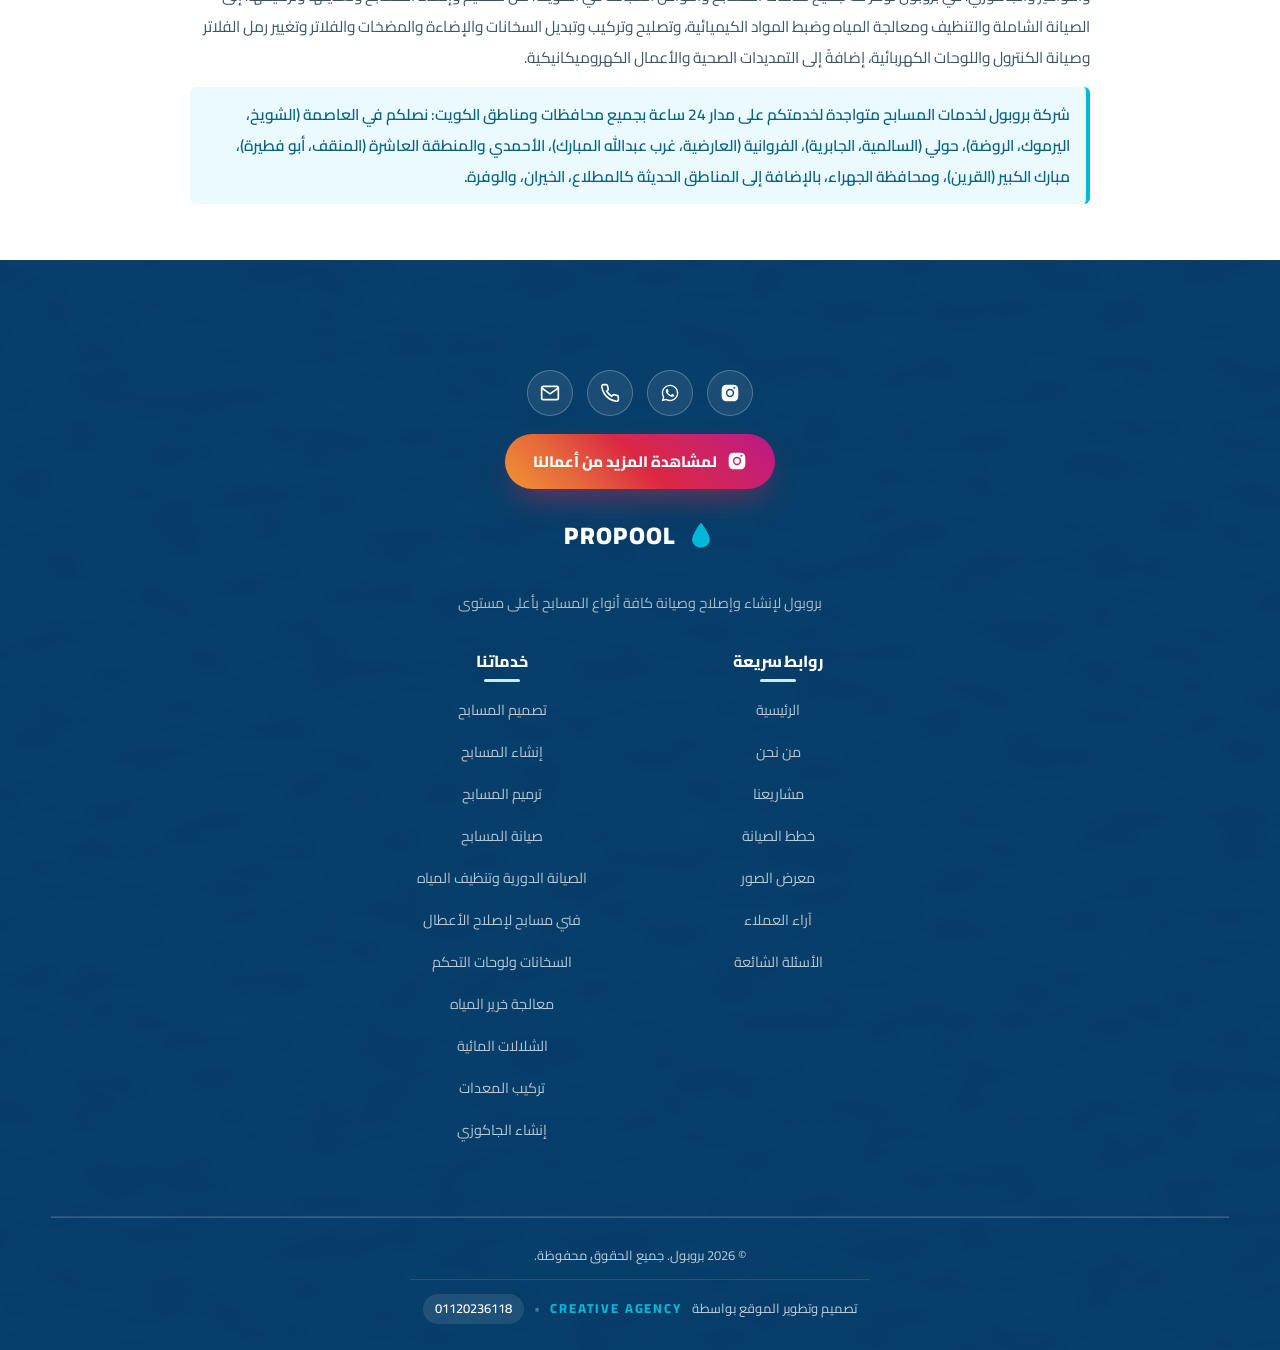
<file: image/services.html>
<!DOCTYPE html>
<html lang="ar" dir="rtl" data-theme="light">
<head>
<meta charset="UTF-8">
<meta name="viewport" content="width=device-width, initial-scale=1.0">
<title>مقاول مسابح وشركة صيانة وترميم المسابح في الكويت | بروبول</title>
<meta name="description" content="مقاول مسابح وفني صيانة في الكويت: تأسيس وصب خرسانة وعزل وتجهيز غرف المكائن، مع ترميم وإصلاح أعطال المسابح بأسعار فنية. اطلب عرض سعر الآن.">
<meta name="robots" content="index, follow, max-image-preview:large, max-snippet:-1, max-video-preview:-1">
<link rel="canonical" href="https://propool-kw.com/services.html">
<link rel="icon" type="image/png" href="image/favicon.png">
<meta property="og:type" content="website">
<meta property="og:site_name" content="بروبول">
<meta property="og:title" content="مقاول مسابح وشركة صيانة وترميم المسابح في الكويت | بروبول">
<meta property="og:description" content="مقاول مسابح وفني صيانة في الكويت: تأسيس وصب خرسانة وعزل وتجهيز غرف المكائن، مع ترميم وإصلاح أعطال المسابح بأسعار فنية. اطلب عرض سعر الآن.">
<meta property="og:locale" content="ar_KW">
<meta property="og:url" content="https://propool-kw.com/services.html">
<meta property="og:image" content="https://propool-kw.com/image/og-services.jpg">
<meta property="og:image:type" content="image/jpeg">
<meta property="og:image:width" content="1200">
<meta property="og:image:height" content="630">
<meta property="og:image:alt" content="فني بروبول يفحص مياه المسبح بجانب معدات الفلتر والمضخة في الكويت">
<meta name="twitter:image" content="https://propool-kw.com/image/og-services.jpg">
<meta name="twitter:image:alt" content="فني بروبول يفحص مياه المسبح بجانب معدات الفلتر والمضخة في الكويت">
<meta name="twitter:card" content="summary_large_image">
<meta name="twitter:title" content="مقاول مسابح وشركة صيانة وترميم المسابح في الكويت | بروبول">
<meta name="twitter:description" content="مقاول مسابح وفني صيانة في الكويت: تأسيس وصب خرسانة وعزل وتجهيز غرف المكائن، مع ترميم وإصلاح أعطال المسابح بأسعار فنية. اطلب عرض سعر الآن.">
<script type="application/ld+json">
{
  "@context": "https://schema.org",
  "@graph": [
    {
      "@type": "HomeAndConstructionBusiness",
      "@id": "https://propool-kw.com/#business",
      "name": "بروبول",
      "alternateName": "PROPOOL",
      "url": "https://propool-kw.com/",
      "logo": { "@type": "ImageObject", "url": "https://propool-kw.com/image/logo-color.webp" },
      "image": "https://propool-kw.com/image/logo-color.webp",
      "telephone": "+96555571687",
      "email": "propoolkw1@gmail.com",
      "address": { "@type": "PostalAddress", "addressCountry": "KW" },
      "sameAs": [ "https://www.instagram.com/propool_kw/" ],
      "areaServed": [
        { "@type": "Country", "name": "الكويت" },
        { "@type": "AdministrativeArea", "name": "محافظة العاصمة" },
        { "@type": "AdministrativeArea", "name": "محافظة الأحمدي" },
        { "@type": "AdministrativeArea", "name": "محافظة حولي" },
        { "@type": "AdministrativeArea", "name": "محافظة الفروانية" },
        { "@type": "AdministrativeArea", "name": "محافظة الجهراء" },
        { "@type": "AdministrativeArea", "name": "محافظة مبارك الكبير" },
        { "@type": "Place", "name": "المطلاع" },
        { "@type": "Place", "name": "الخيران" },
        { "@type": "Place", "name": "السالمية" },
        { "@type": "Place", "name": "الجابرية" },
        { "@type": "Place", "name": "الشويخ" },
        { "@type": "Place", "name": "كيفان" },
        { "@type": "Place", "name": "المنقف" },
        { "@type": "Place", "name": "الفنيطيس" },
        { "@type": "Place", "name": "أبو فطيرة" }
      ]
    },
    {
      "@type": "WebSite",
      "@id": "https://propool-kw.com/#website",
      "url": "https://propool-kw.com/",
      "name": "بروبول",
      "inLanguage": "ar",
      "publisher": { "@id": "https://propool-kw.com/#business" }
    },
    {
      "@type": "CollectionPage",
      "@id": "https://propool-kw.com/services.html#webpage",
      "url": "https://propool-kw.com/services.html",
      "name": "مقاول مسابح وشركة صيانة وترميم المسابح في الكويت | بروبول",
      "description": "PROPOOL (بروبول) شركة متخصصة في إنشاء وصيانة وترميم المسابح في الكويت، وتضم مقاولين وفنيين متخصصين في تنفيذ أعمال المسابح والعزل المائي والتنظيف ومعالجة المياه وصيانة المضخات والفلاتر والسخانات وأنظمة الإضاءة.",
      "inLanguage": "ar",
      "isPartOf": { "@id": "https://propool-kw.com/#website" },
      "about": { "@id": "https://propool-kw.com/#business" },
      "breadcrumb": { "@id": "https://propool-kw.com/services.html#breadcrumb" },
      "mainEntity": { "@id": "https://propool-kw.com/services.html#service-list" }
    },
    {
      "@type": "BreadcrumbList",
      "@id": "https://propool-kw.com/services.html#breadcrumb",
      "itemListElement": [
        { "@type": "ListItem", "position": 1, "name": "الرئيسية", "item": "https://propool-kw.com/" },
        { "@type": "ListItem", "position": 2, "name": "الخدمات", "item": "https://propool-kw.com/services.html" }
      ]
    },
    {
      "@type": "ItemList",
      "@id": "https://propool-kw.com/services.html#service-list",
      "name": "خدمات بروبول للمسابح في الكويت",
      "numberOfItems": 11,
      "itemListOrder": "https://schema.org/ItemListUnordered",
      "itemListElement": [
        { "@type": "ListItem", "position": 1, "item": { "@id": "https://propool-kw.com/services.html#design" } },
        { "@type": "ListItem", "position": 2, "item": { "@id": "https://propool-kw.com/services.html#construction" } },
        { "@type": "ListItem", "position": 3, "item": { "@id": "https://propool-kw.com/services.html#renovation" } },
        { "@type": "ListItem", "position": 4, "item": { "@id": "https://propool-kw.com/services.html#maintenance" } },
        { "@type": "ListItem", "position": 5, "item": { "@id": "https://propool-kw.com/services.html#water-features" } },
        { "@type": "ListItem", "position": 6, "item": { "@id": "https://propool-kw.com/services.html#equipment" } },
        { "@type": "ListItem", "position": 7, "item": { "@id": "https://propool-kw.com/services.html#jacuzzi" } },
        { "@type": "ListItem", "position": 8, "item": { "@id": "https://propool-kw.com/services.html#periodic-maintenance" } },
        { "@type": "ListItem", "position": 9, "item": { "@id": "https://propool-kw.com/services.html#repairs" } },
        { "@type": "ListItem", "position": 10, "item": { "@id": "https://propool-kw.com/services.html#heaters-controls" } },
        { "@type": "ListItem", "position": 11, "item": { "@id": "https://propool-kw.com/services.html#leak-renovation" } }
      ]
    },
    {
      "@type": "Service",
      "@id": "https://propool-kw.com/services.html#design",
      "name": "تصميم المسابح",
      "serviceType": "تصميم المسابح وأحواض السباحة",
      "description": "تصاميم هندسية مخصصة تعكس ذوقك وتراعي طبيعة الموقع، تشمل دراسة الموقع والمساحة، ومخططات وتصور قبل التنفيذ، واختيار الأشكال والتشطيبات والإضاءة، وتخطيط أنظمة الفلترة والتدوير.",
      "url": "https://propool-kw.com/services.html#design",
      "provider": { "@id": "https://propool-kw.com/#business" },
      "areaServed": { "@type": "Country", "name": "الكويت" }
    },
    {
      "@type": "Service",
      "@id": "https://propool-kw.com/services.html#construction",
      "name": "إنشاء المسابح",
      "serviceType": "تنفيذ وإنشاء المسابح وأحواض السباحة",
      "description": "تنفيذ دقيق بأحدث التقنيات ومواد عالية الجودة، يشمل أعمال الحفر والخرسانة والعزل، وتمديدات السباكة والكهرباء، والتشطيبات والبلاط، وتركيب المعدات وتشغيل المسبح وتسليمه.",
      "url": "https://propool-kw.com/services.html#construction",
      "provider": { "@id": "https://propool-kw.com/#business" },
      "areaServed": { "@type": "Country", "name": "الكويت" }
    },
    {
      "@type": "Service",
      "@id": "https://propool-kw.com/services.html#renovation",
      "name": "ترميم المسابح",
      "serviceType": "ترميم وتجديد المسابح",
      "description": "إعادة الحياة للمسبح القديم بتشطيبات وتقنيات حديثة، تشمل إصلاح التشققات والتسريبات، وتغيير التشطيبات والبلاط، وتحديث المعدات والإضاءة، والتنظيف الشامل وإعادة التشغيل.",
      "url": "https://propool-kw.com/services.html#renovation",
      "provider": { "@id": "https://propool-kw.com/#business" },
      "areaServed": { "@type": "Country", "name": "الكويت" }
    },
    {
      "@type": "Service",
      "@id": "https://propool-kw.com/services.html#maintenance",
      "name": "صيانة المسابح",
      "serviceType": "صيانة المسابح الدورية",
      "description": "خطط صيانة دورية تحافظ على نقاء المياه وسلامة المعدات، تشمل فحص جودة المياه وضبط الكلور والحموضة، والتنظيف والتلميع، وصيانة المعدات وإصلاح الأعطال.",
      "url": "https://propool-kw.com/services.html#maintenance",
      "provider": { "@id": "https://propool-kw.com/#business" },
      "areaServed": { "@type": "Country", "name": "الكويت" },
      "hasOfferCatalog": {
        "@type": "OfferCatalog",
        "name": "أعمال صيانة المسابح",
        "itemListElement": [
          { "@type": "Offer", "itemOffered": { "@type": "Service", "name": "فحص جودة المياه وضبط الكلور والحموضة", "provider": { "@id": "https://propool-kw.com/#business" }, "areaServed": { "@type": "Country", "name": "الكويت" } } },
          { "@type": "Offer", "itemOffered": { "@type": "Service", "name": "تنظيف وتلميع المسابح", "provider": { "@id": "https://propool-kw.com/#business" }, "areaServed": { "@type": "Country", "name": "الكويت" } } },
          { "@type": "Offer", "itemOffered": { "@type": "Service", "name": "صيانة المعدات وإصلاح الأعطال", "provider": { "@id": "https://propool-kw.com/#business" }, "areaServed": { "@type": "Country", "name": "الكويت" } } }
        ]
      }
    },
    {
      "@type": "Service",
      "@id": "https://propool-kw.com/services.html#water-features",
      "name": "الشلالات المائية",
      "serviceType": "إنشاء الشلالات والنوافير المائية",
      "description": "شلالات ونوافير مائية تضفي طابعًا فاخرًا على المكان، تشمل شلالات بتصاميم مخصصة، ونوافير وستائر مائية، وتركيب المضخات والإضاءة الخاصة بها.",
      "url": "https://propool-kw.com/services.html#water-features",
      "provider": { "@id": "https://propool-kw.com/#business" },
      "areaServed": { "@type": "Country", "name": "الكويت" }
    },
    {
      "@type": "Service",
      "@id": "https://propool-kw.com/services.html#equipment",
      "name": "تركيب المعدات",
      "serviceType": "تركيب وتحديث معدات المسابح",
      "description": "أنظمة فلترة وتسخين وإضاءة متطورة وموثوقة، تشمل الفلترة والمضخات، والسخانات وأنظمة التحكم، وإضاءة المسبح، واستبدال وتحديث المعدات القديمة.",
      "url": "https://propool-kw.com/services.html#equipment",
      "provider": { "@id": "https://propool-kw.com/#business" },
      "areaServed": { "@type": "Country", "name": "الكويت" }
    },
    {
      "@type": "Service",
      "@id": "https://propool-kw.com/services.html#jacuzzi",
      "name": "إنشاء الجاكوزي",
      "serviceType": "إنشاء الجاكوزي",
      "description": "أحواض استرخاء فاخرة، جاكوزي مستقل أو مدمج مع المسبح، بنظام نفاثات مائية وتسخين وتحكم مستقل.",
      "url": "https://propool-kw.com/services.html#jacuzzi",
      "provider": { "@id": "https://propool-kw.com/#business" },
      "areaServed": { "@type": "Country", "name": "الكويت" }
    },
    {
      "@type": "Service",
      "@id": "https://propool-kw.com/services.html#periodic-maintenance",
      "name": "الصيانة الدورية للمسابح وتنظيف المياه",
      "serviceType": "الصيانة الدورية للمسابح",
      "description": "برنامج صيانة متكامل يشمل زيارات دورية فردية، واشتراكات شهرية وسنوية، وفحص وتوازن المياه، وتنظيف وتلميع الحوض، وتنظيف الفلاتر وسلال الاسكيمر، وضبط الكلور والـ pH.",
      "url": "https://propool-kw.com/services.html#periodic-maintenance",
      "provider": { "@id": "https://propool-kw.com/#business" },
      "areaServed": { "@type": "Country", "name": "الكويت" }
    },
    {
      "@type": "Service",
      "@id": "https://propool-kw.com/services.html#repairs",
      "name": "فني مسابح لإصلاح الأعطال",
      "serviceType": "إصلاح أعطال المسابح",
      "description": "تصليح وصيانة المضخات والفلاتر وتغيير رمل الفلتر، وصيانة المحابس والوصلات الصحية، وتبديل الإضاءة والـ LED الغاطسة وكافة الإكسسوارات.",
      "url": "https://propool-kw.com/services.html#repairs",
      "provider": { "@id": "https://propool-kw.com/#business" },
      "areaServed": { "@type": "Country", "name": "الكويت" }
    },
    {
      "@type": "Service",
      "@id": "https://propool-kw.com/services.html#heaters-controls",
      "name": "تركيب السخانات وصيانة لوحات التحكم",
      "serviceType": "تركيب وصيانة السخانات والمبردات ولوحات التحكم",
      "description": "تركيب وتصليح وتبديل السخانات والمبردات، وصيانة لوحات الكنترول والتحكم.",
      "url": "https://propool-kw.com/services.html#heaters-controls",
      "provider": { "@id": "https://propool-kw.com/#business" },
      "areaServed": { "@type": "Country", "name": "الكويت" }
    },
    {
      "@type": "Service",
      "@id": "https://propool-kw.com/services.html#leak-renovation",
      "name": "معالجة خرير المياه وترميم أحواض السباحة",
      "serviceType": "ترميم المسابح ومعالجة التسريب",
      "description": "معالجة خرير المياه، وتبديل السيراميك والعازل التالف والإضاءة الليد.",
      "url": "https://propool-kw.com/services.html#leak-renovation",
      "provider": { "@id": "https://propool-kw.com/#business" },
      "areaServed": { "@type": "Country", "name": "الكويت" }
    }
  ]
}
</script>
<link rel="preconnect" href="https://fonts.googleapis.com">
<link rel="preconnect" href="https://fonts.gstatic.com" crossorigin>
<link href="https://fonts.googleapis.com/css2?family=Cairo:wght@400;600;700;800;900&family=Poppins:wght@500;600;700;800&display=swap" rel="stylesheet">
<link rel="stylesheet" href="services.css">
</head>
<body>
<header class="nav" id="mainNav">
  <div class="container nav-inner">
    <a href="index.html" class="brand" aria-label="بروبول">
<img src="image/logo-white.webp" alt="شعار بروبول لإنشاء وصيانة المسابح في الكويت" class="imagelogo logo-dark">
    </a>
    <nav class="nav-links" id="navLinks" aria-label="القائمة الرئيسية">
      <a href="index.html#home">الرئيسية</a>
      <a href="index.html#about">من نحن</a>
      <a href="services.html" aria-current="page">خدماتنا</a>
      <a href="projects.html">مشاريعنا</a>
      <a href="index.html#maintenance">الصيانة</a>
      <a href="index.html#gallery">معرض الصور</a>
      <a href="index.html#testimonials">آراء العملاء</a>
      <a href="index.html#contact">تواصل معنا</a>
    </nav>
    <a href="tel:+96555571687" class="nav-cta">
      <svg width="16" height="16" viewBox="0 0 24 24" fill="none" stroke="currentColor" stroke-width="2" aria-hidden="true"><path d="M22 16.92v3a2 2 0 0 1-2.18 2 19.79 19.79 0 0 1-8.63-3.07 19.5 19.5 0 0 1-6-6 19.79 19.79 0 0 1-3.07-8.67A2 2 0 0 1 4.11 2h3a2 2 0 0 1 2 1.72c.127.96.362 1.903.7 2.81a2 2 0 0 1-.45 2.11L8.09 9.91a16 16 0 0 0 6 6l1.27-1.27a2 2 0 0 1 2.11-.45c.907.338 1.85.573 2.81.7A2 2 0 0 1 22 16.92z"/></svg>
      <span class="cta-text">
        <strong dir="ltr">96555571687</strong>
        <span class="cta-label">تواصل معنا الحين</span>
      </span>
    </a>
    <button type="button" class="menu" id="menu" aria-label="فتح القائمة" aria-expanded="false" aria-controls="navLinks">
      <span></span><span></span><span></span>
    </button>
  </div>
</header>
<section class="hero" id="home">
  <div class="hero-content">
    <div class="eyebrow">بروبول — الكويت</div>
    <h1>نضم مقاولين مسابح وفنيين صيانة وإصلاح أحواض السباحة في الكويت على اعلى مستوى</h1>
    <p class="sub">سواء تبي إنشاء مسبح كامل، أو فني صحي وكهرباء للتمديدات والمكائن، أو فني سريع لأي عطل في مسبحك، بروبول تخدمك بأسعار فنية تناسب الجميع.</p>
    <div class="hero-actions">
      <a href="https://api.whatsapp.com/send?phone=96555571687" target="_blank" rel="noopener" class="btn btn-primary">تواصل معنا واحصل على عرض سعر</a>
    </div>
  </div>
  <div class="hero-marquee" id="heroMarquee" aria-label="صور من مشاريعنا">
    <div class="marquee-track" id="marqueeTrack">
      <div class="marquee-group" id="marqueeGroup">
        <div class="marquee-item"><img src="image/pool-1.webp" alt="شلال مائي لمسبح من تنفيذ بروبول" width="640" height="800" fetchpriority="high" decoding="async"></div>
        <div class="marquee-item"><img src="image/pool-2.webp" alt="فني بروبول أثناء تركيب وصيانة معدات المسبح" width="640" height="800"></div>
        <div class="marquee-item"><img src="image/pool-3.webp" alt="مسبح قبل وبعد الصيانة والتنظيف" width="640" height="800" loading="lazy"></div>
        <div class="marquee-item"><img src="image/pool-4.webp" alt="لوحة تحكم كهربائية لمعدات المسبح" width="640" height="800" loading="lazy"></div>
        <div class="marquee-item"><img src="image/pool-5.webp" alt="تنفيذ وتشطيب مسبح جديد" width="640" height="800" loading="lazy"></div>
        <div class="marquee-item"><img src="image/pool-6.webp" alt="مسبح بتشطيب موزاييك" width="640" height="800" loading="lazy"></div>
        <div class="marquee-item"><img src="image/pool-7.webp" alt="تركيب لوحة تحكم كهربائية للمسبح" width="640" height="800" loading="lazy"></div>
        <div class="marquee-item"><img src="image/pool-8.webp" alt="موقع مسبح من تنفيذ بروبول" width="640" height="800" loading="lazy"></div>
        <div class="marquee-item"><img src="image/pool-9.webp" alt="تجهيز حديد التسليح وموقع مسبح جديد قبل الصب" width="640" height="800" loading="lazy"></div>
      </div>
      <div class="marquee-group" aria-hidden="true">
        <div class="marquee-item"><img src="image/pool-1.webp" alt="" width="640" height="800" loading="lazy"></div>
        <div class="marquee-item"><img src="image/pool-2.webp" alt="" width="640" height="800" loading="lazy"></div>
        <div class="marquee-item"><img src="image/pool-3.webp" alt="" width="640" height="800" loading="lazy"></div>
        <div class="marquee-item"><img src="image/pool-4.webp" alt="" width="640" height="800" loading="lazy"></div>
        <div class="marquee-item"><img src="image/pool-5.webp" alt="" width="640" height="800" loading="lazy"></div>
        <div class="marquee-item"><img src="image/pool-6.webp" alt="" width="640" height="800" loading="lazy"></div>
        <div class="marquee-item"><img src="image/pool-7.webp" alt="" width="640" height="800" loading="lazy"></div>
        <div class="marquee-item"><img src="image/pool-8.webp" alt="" width="640" height="800" loading="lazy"></div>
        <div class="marquee-item"><img src="image/pool-9.webp" alt="" width="640" height="800" loading="lazy"></div>
      </div>
    </div>
  </div>
</section>
<nav class="svc-jump" id="svcJump" aria-label="الانتقال السريع للخدمات">
  <div class="container">
    <a href="#process">مراحل الإنشاء</a>
    <a href="#care">الصيانة والإصلاح</a>
    <a href="#design">تصميم المسابح</a>
    <a href="#construction">إنشاء المسابح</a>
    <a href="#renovation">ترميم المسابح</a>
    <a href="#maintenance">صيانة المسابح</a>
    <a href="#water-features">الشلالات المائية</a>
    <a href="#equipment">تركيب المعدات</a>
    <a href="#jacuzzi">إنشاء الجاكوزي</a>
  </div>
</nav>
<section class="svc-process" id="process" aria-labelledby="processTitle">
  <div class="container">
    <div class="svc-intro">
      <h2 id="processTitle">في بروبول نستخدم خبرتنا لتحقيق رؤيتك</h2>
      <img src="image/desgin-1.webp" alt="مسبح من تنفيذ بروبول في الكويت" loading="lazy">
    </div>
    <p class="svc-process-lead">في بروبول نوفر لك مقاول مسابح محترف يشرف على مشروعك، مع مرونة كاملة في التعاقد (سواء إنشاء كامل من الصفر، أو استلام بند التمديدات والمكائن فقط بأسعار المقاولين المرنة وبتنسيق كامل مع مقاول قسيمتك).</p>
    <section class="pool-flow" aria-label="رحلة المياه من المضخة إلى الفلتر ثم المسبح">
      <div class="container">
        <svg class="pool-flow-svg" viewBox="0 0 800 240" role="img" aria-label="رسم متحرك: المياه المتسخة تمر من المضخة إلى الفلتر ثم تعود نظيفة إلى المسبح، وفني بروبول يصلح ويسلّم الخدمة كاملة">
          <defs>
            <clipPath id="pfTank"><rect x="434" y="54" width="102" height="142" rx="14"/></clipPath>
            <clipPath id="pfPool"><rect x="22" y="114" width="240" height="98" rx="8"/></clipPath>
            <linearGradient id="pfDirty" x1="0" y1="0" x2="0" y2="1">
              <stop offset="0" stop-color="#7d5f2e"/><stop offset="1" stop-color="#a38c50"/>
            </linearGradient>
          </defs>
          <rect x="10" y="108" width="264" height="114" rx="16" fill="#086288"/>
          <g clip-path="url(#pfPool)">
            <rect x="22" y="114" width="240" height="98" fill="#eaf8ff"/>
            <g transform="translate(22 134)">
              <path class="pf-wave-a" fill="#6fd0f7" d="M0 0q25-9 50 0t50 0 50 0 50 0 50 0 50 0 50 0 50 0V100H0Z"/>
            </g>
            <g transform="translate(0 141)">
              <path class="pf-wave-b" fill="#1788b8" fill-opacity=".55" d="M0 0q25-9 50 0t50 0 50 0 50 0 50 0 50 0 50 0 50 0V100H0Z"/>
            </g>
            <circle class="pf-bubble" cx="250" cy="170" r="3" fill="#fff"/>
            <circle class="pf-bubble" cx="236" cy="176" r="2.5" fill="#fff" style="animation-delay:-.8s"/>
            <circle class="pf-bubble" cx="224" cy="168" r="3" fill="#fff" style="animation-delay:-1.6s"/>
          </g>
          <rect x="2" y="104" width="280" height="10" rx="5" fill="#dff3fb" stroke="#086288" stroke-width="2"/>
          <path d="M430 170H270" stroke="#03435f" stroke-width="22" fill="none"/>
          <path d="M430 170H270" stroke="#4fb8e6" stroke-width="14" fill="none"/>
          <path class="pf-flow" d="M430 170H270" stroke="#eafcff" stroke-width="5" stroke-dasharray="10 10" fill="none"/>
          <rect x="262" y="160" width="14" height="20" rx="3" fill="#03435f"/>
          <rect x="426" y="160" width="8" height="20" rx="2" fill="#03435f"/>
          <rect x="420" y="200" width="130" height="10" rx="5" fill="#03435f"/>
          <g clip-path="url(#pfTank)">
            <rect x="434" y="54" width="102" height="56" fill="url(#pfDirty)"/>
            <rect x="434" y="110" width="102" height="50" fill="#ead9a3"/>
            <g fill="#c9b574">
              <circle cx="448" cy="122" r="2"/><circle cx="472" cy="135" r="2"/><circle cx="496" cy="120" r="2"/>
              <circle cx="518" cy="138" r="2"/><circle cx="460" cy="148" r="2"/><circle cx="505" cy="151" r="2"/>
            </g>
            <rect x="434" y="160" width="102" height="40" fill="#a9e6ff"/>
            <g fill="#5a4420">
              <circle class="pf-dirt" cx="450" cy="62" r="3"/>
              <circle class="pf-dirt" cx="468" cy="62" r="2.5" style="animation-delay:-.5s"/>
              <circle class="pf-dirt" cx="484" cy="62" r="3.5" style="animation-delay:-1.1s"/>
              <circle class="pf-dirt" cx="500" cy="62" r="2.5" style="animation-delay:-1.7s"/>
              <circle class="pf-dirt" cx="516" cy="62" r="3" style="animation-delay:-2.1s"/>
              <circle class="pf-dirt" cx="528" cy="62" r="2.5" style="animation-delay:-.2s"/>
            </g>
            <g fill="#fff">
              <circle class="pf-clean" cx="526" cy="166" r="2.5"/>
              <circle class="pf-clean" cx="526" cy="174" r="2" style="animation-delay:-.7s"/>
              <circle class="pf-clean" cx="526" cy="170" r="2.5" style="animation-delay:-1.4s"/>
            </g>
          </g>
          <rect x="430" y="50" width="110" height="150" rx="18" fill="none" stroke="#03435f" stroke-width="6"/>
          <path d="M444 66V150" stroke="#fff" stroke-opacity=".35" stroke-width="4" stroke-linecap="round"/>
          <rect x="462" y="34" width="46" height="18" rx="6" fill="#03435f"/>
          <circle cx="485" cy="26" r="11" fill="#fff" stroke="#03435f" stroke-width="3"/>
          <path d="M485 26l6-6" stroke="#d62828" stroke-width="2" stroke-linecap="round"/>
          <path d="M690 90H540" stroke="#03435f" stroke-width="22" fill="none"/>
          <path d="M690 90H540" stroke="#7a5f2e" stroke-width="14" fill="none"/>
          <path class="pf-flow" d="M690 90H540" stroke="#d9bf7a" stroke-width="5" stroke-dasharray="10 10" fill="none"/>
          <rect x="536" y="80" width="8" height="20" rx="2" fill="#03435f"/>
          <rect x="686" y="80" width="8" height="20" rx="2" fill="#03435f"/>
          <rect x="690" y="70" width="70" height="64" rx="10" fill="#03435f"/>
          <circle cx="725" cy="102" r="20" fill="#1788b8" stroke="#bfeeff" stroke-width="2"/>
          <g class="pf-spin"><path d="M725 86V118M709 102H741" stroke="#fff" stroke-width="3" stroke-linecap="round"/></g>
          <rect x="700" y="134" width="50" height="8" rx="3" fill="#03435f"/>
          <g class="pf-tech">
            <rect x="592" y="190" width="10" height="32" rx="3" fill="#03435f"/>
            <rect x="608" y="190" width="10" height="32" rx="3" fill="#03435f"/>
            <rect x="589" y="218" width="16" height="5" rx="2.5" fill="#021f2d"/>
            <rect x="605" y="218" width="16" height="5" rx="2.5" fill="#021f2d"/>
            <rect x="622" y="146" width="9" height="34" rx="4.5" fill="#1788b8"/>
            <rect x="586" y="140" width="38" height="56" rx="10" fill="#1788b8"/>
            <rect x="586" y="168" width="38" height="5" fill="#fff" fill-opacity=".85"/>
            <circle cx="605" cy="154" r="8" fill="#fff"/>
            <text x="605" y="158" font-family="Poppins,sans-serif" font-size="11" font-weight="800" fill="#086288" text-anchor="middle">P</text>
            <circle cx="605" cy="126" r="12" fill="#f2c79a"/>
            <path d="M592 124a13 12 0 0 1 26 0z" fill="#086288"/>
            <rect x="586" y="122" width="16" height="4" rx="2" fill="#03435f"/>
            <circle cx="599" cy="129" r="1.5" fill="#3a2a1a"/>
          </g>
          <rect x="543" y="149" width="9" height="6" fill="#03435f"/>
          <polygon points="556,146 561.2,149 561.2,155 556,158 550.8,155 550.8,149" fill="#f4a300" stroke="#03435f" stroke-width="1.5"/>
          <g class="pf-wrench">
            <path d="M606 152H576" stroke="#1788b8" stroke-width="9" stroke-linecap="round"/>
            <rect x="556" y="150" width="30" height="4" rx="2" fill="#c9d4da" stroke="#6d7f8a" stroke-width=".8"/>
            <circle cx="556" cy="152" r="7" fill="#c9d4da" stroke="#6d7f8a" stroke-width=".8"/>
            <circle cx="556" cy="152" r="3.2" fill="#f4a300"/>
            <circle cx="574" cy="152" r="5" fill="#f2c79a"/>
          </g>
          <g class="pf-spark" stroke="#ffd23f" stroke-width="2" stroke-linecap="round" fill="none">
            <path d="M545 143l-4-4M556 139v-5M567 143l4-4"/>
          </g>
          <g class="pf-chip">
            <rect x="560" y="14" width="130" height="42" rx="12" fill="#086288"/>
            <text x="625" y="30" font-family="Poppins,sans-serif" font-size="10" font-weight="700" letter-spacing="1.5" fill="#bfeeff" text-anchor="middle">PROPOOL</text>
            <g font-family="Cairo,sans-serif" font-size="13" font-weight="700" fill="#fff" text-anchor="middle">
              <text class="pf-st1" x="625" y="48">نصلّح العطل…</text>
              <text class="pf-st2" x="625" y="48">ننظّف المياه…</text>
              <text class="pf-st3" x="625" y="48">تم التسليم ✓</text>
            </g>
          </g>
          <g class="pf-toolbox">
            <path d="M652 204v-5a3 3 0 0 1 3-3h14a3 3 0 0 1 3 3v5" fill="none" stroke="#03435f" stroke-width="3"/>
            <rect x="640" y="204" width="46" height="18" rx="3" fill="#086288" stroke="#03435f" stroke-width="1.5"/>
            <text x="663" y="216.5" font-family="Poppins,sans-serif" font-size="8" font-weight="700" fill="#fff" text-anchor="middle">PROPOOL</text>
          </g>
          <text class="pf-label" x="652" y="124">ماء متسخ</text>
          <text class="pf-label" x="485" y="232">الفلتر</text>
          <text class="pf-label" x="350" y="150">ماء نقي</text>
        </svg>
      </div>
    </section>
    <div class="svc-process-layout">
      <ol class="svc-timeline">
        <li class="svc-tl-item">
          <span class="svc-tl-num" aria-hidden="true">1</span>
          <h3>التصميم والدراسة</h3>
          <p>المخططات وتحديد المساحات وأماكن غرف المكائن.</p>
        </li>
        <li class="svc-tl-item">
          <span class="svc-tl-num" aria-hidden="true">2</span>
          <h3>الحفر وتجهيز الموقع</h3>
          <p>أعمال الحفر والتسوية للأرضية.</p>
        </li>
        <li class="svc-tl-item">
          <span class="svc-tl-num" aria-hidden="true">3</span>
          <h3>التسليح وتركيب الحديد</h3>
          <p>فرش طبقات الحديد المقاوم حسب الأصول الهندسية.</p>
        </li>
        <li class="svc-tl-item is-key">
          <span class="svc-tl-num" aria-hidden="true">4</span>
          <h3>تمديد شبكة الصحي والكهرباء (التأسيس الكهروميكانيكي)</h3>
          <p>تمديد بايبات الضغط العالي والوصلات الكهربائية داخل طبقات الحديد قبل الصب.</p>
        </li>
        <li class="svc-tl-item">
          <span class="svc-tl-num" aria-hidden="true">5</span>
          <h3>صب الخرسانة والعزل المائي</h3>
          <p>تنفيذ الهيكل الخرساني وتطبيق أنظمة العزل المائي وفق المواصفات الفنية للحد من تسرب المياه.</p>
        </li>
        <li class="svc-tl-item">
          <span class="svc-tl-num" aria-hidden="true">6</span>
          <h3>تركيب السيراميك والموزاييك</h3>
          <p>التشطيب بأفخم أنواع البلاط وفواصل التمدد.</p>
        </li>
        <li class="svc-tl-item">
          <span class="svc-tl-num" aria-hidden="true">7</span>
          <h3>تركيب المعدات وتشغيل الحوض</h3>
          <p>تجهيز غرف المكائن (مضخات، فلاتر، سخانات، محابس)، وتركيب الإكسسوارات كالإضاءة ومخارج الدفع والإسكيمر.</p>
        </li>
      </ol>
    </div>
  </div>
</section>
<section class="svc-care" id="care" aria-labelledby="careTitle">
  <div class="container">
    <header class="svc-care-head">
      <h2 id="careTitle">من البناء والإنشاء والصيانة نحن في بروبول نقدم أفضل فريق يضم أفضل المقاولين والفنيين في الصيانة</h2>
    </header>
    <article class="svc-care-block" id="periodic-maintenance">
      <div class="svc-care-text">
        <h2>شركة صيانة مسابح لتنظيف المياه واشتراكات التعقيم والزيارات الدورية واليومية</h2>
        <p>تعد صيانة حمام السباحة عاملًا أساسيًا للحفاظ على نظافة المياه، سلامة المستخدمين، وإطالة العمر الافتراضي للمسبح ومعداته. الإهمال في الصيانة قد يؤدي إلى تغيّر لون المياه، تلف أنظمة التشغيل، وزيادة تكاليف الإصلاح مستقبلاً.</p>
        <h4>دور بروبول في صيانة حمامات وأحواض السباحة</h4>
        <p>نقدم برنامج صيانة متكامل يشمل كل احتياجات الصيانة والتنظيف والترميم لمسبحك.</p>
        <ul class="svc-care-list">
          <li>زيارات دورية فردية لتنظيف المسبح</li>
          <li>اشتراكات شهرية وسنوية</li>
          <li>فحص وتوازن المياه</li>
          <li>تنظيف وتلميع الحوض</li>
          <li>تنظيف الفلاتر وسلال الاسكيمر</li>
          <li>فحص وضبط نسبة الكلور والـ pH وإضافة المواد الكيميائية اللازمة</li>
        </ul>
        <div class="svc-care-actions">
          <a class="svc-care-btn" href="index.html#maintenance">شاهد خطط الصيانة</a>
          <a class="svc-care-btn is-outline" href="https://api.whatsapp.com/send?phone=96555571687&amp;text=%D9%85%D8%B1%D8%AD%D8%A8%D9%8B%D8%A7%20%D8%A8%D8%B1%D9%88%D8%A8%D9%88%D9%84%D8%8C%20%D8%A3%D8%AD%D8%AA%D8%A7%D8%AC%20%D8%B5%D9%8A%D8%A7%D9%86%D8%A9%20%D8%AF%D9%88%D8%B1%D9%8A%D8%A9%20%D9%88%D8%AA%D9%86%D8%B8%D9%8A%D9%81%20%D9%84%D9%85%D8%B3%D8%A8%D8%AD%D9%8A" target="_blank" rel="noopener">اطلب هذه الخدمة</a>
        </div>
      </div>
      <figure class="svc-care-figure">
        <img src="image/services-1.webp" alt="صيانة وتنظيف مسبح من تنفيذ بروبول في الكويت" loading="lazy">
      </figure>
    </article>
    <article class="svc-care-block is-reverse" id="repairs">
      <div class="svc-care-text">
        <h2>فني مسابح الكويت لتصليح وصيانة المضخات والفلاتر وتغيير رمل الفلتر الكويتي</h2>
        <p>لا تشيل هم أسعار الشركات المرتفعة، مع بروبول تتعامل مباشرة مع فني مسابح محترف بأسعار فنية وتنافسية تناسب الجميع.</p>
        <ul class="svc-care-list">
          <li>تصليح وصيانة المضخات</li>
          <li>تصليح وصيانة الفلاتر وتغيير رمل الفلتر الكويتي</li>
          <li>صيانة المحابس والوصلات الصحية</li>
          <li>تبديل الإضاءة والـ LED الغاطسة وكافة الإكسسوارات</li>
        </ul>
        <div class="svc-care-actions">
          <a class="svc-care-btn" href="https://api.whatsapp.com/send?phone=96555571687&amp;text=%D9%85%D8%B1%D8%AD%D8%A8%D9%8B%D8%A7%20%D8%A8%D8%B1%D9%88%D8%A8%D9%88%D9%84%D8%8C%20%D8%B9%D9%86%D8%AF%D9%8A%20%D8%B9%D8%B7%D9%84%20%D9%81%D9%8A%20%D8%A7%D9%84%D9%85%D8%B3%D8%A8%D8%AD%20%D9%88%D8%A3%D8%AD%D8%AA%D8%A7%D8%AC%20%D9%81%D9%86%D9%8A" target="_blank" rel="noopener">تواصل مع فني المسابح</a>
        </div>
      </div>
      <figure class="svc-care-figure">
        <img src="image/pool-2.webp" alt="فني بروبول أثناء تركيب وصيانة معدات المسبح" width="640" height="800" loading="lazy">
      </figure>
    </article>
    <article class="svc-care-block" id="heaters-controls">
      <div class="svc-care-text">
        <h2>فني أحواض سباحة لتركيب السخانات والمبردات وصيانة لوحات التحكم والكنترول</h2>
        <p>تركيب وتصليح وتبديل السخانات والمبردات، وصيانة لوحات الكنترول والتحكم بأسعار فنية مرنة.</p>
        <ul class="svc-care-list">
          <li>تركيب وتبديل السخانات</li>
          <li>صيانة سيستم التسخين والتبريد (السخانات والمبردات)</li>
          <li>صيانة لوحات الكنترول والتحكم</li>
          <li>تصليح الأعطال الكهربائية للمعدات</li>
        </ul>
        <div class="svc-care-actions">
          <a class="svc-care-btn" href="https://api.whatsapp.com/send?phone=96555571687&amp;text=%D9%85%D8%B1%D8%AD%D8%A8%D8%A7%D9%8B%20%D8%A8%D8%B1%D9%88%D8%A8%D9%88%D9%84%D8%8C%20%D8%A3%D8%AD%D8%AA%D8%A7%D8%AC%20%D9%81%D9%86%D9%8A%20%D9%84%D8%AA%D8%B1%D9%83%D9%8A%D8%A8%20%D8%A3%D9%88%20%D8%B5%D9%8A%D8%A7%D9%86%D8%A9%20%D8%A7%D9%84%D8%B3%D8%AE%D8%A7%D9%86%D8%A7%D8%AA%20%D9%88%D9%84%D9%88%D8%AD%D8%A7%D8%AA%20%D8%A7%D9%84%D8%AA%D8%AD%D9%83%D9%85" target="_blank" rel="noopener">تواصل مع فني المسابح</a>
        </div>
      </div>
      <figure class="svc-care-figure">
        <img src="image/svc-equipment.webp" alt="تركيب السخانات وصيانة لوحات التحكم لمعدات المسبح" width="800" height="600" loading="lazy">
      </figure>
    </article>
    <article class="svc-care-block is-reverse" id="leak-renovation">
      <div class="svc-care-text">
        <h2>مقاول ترميم أحواض سباحة لمعالجة خرير المياه وتبديل السيراميك والعازل والإضاءة الليد</h2>
        <p>نعالج خرير المياه من أصله، ونبدّل السيراميك والعازل التالف والإضاءة، لتعود لمسبحك كفاءته ومظهره.</p>
        <ul class="svc-care-list">
          <li>معالجة خرير المياه وإصلاح التشققات</li>
          <li>تبديل السيراميك والعازل التالف داخل المسبح</li>
          <li>تبديل الإضاءة الـ LED الغاطسة</li>
          <li>تنظيف شامل وإعادة التشغيل</li>
        </ul>
        <div class="svc-care-actions">
          <a class="svc-care-btn" href="https://api.whatsapp.com/send?phone=96555571687&amp;text=%D9%85%D8%B1%D8%AD%D8%A8%D8%A7%D9%8B%20%D8%A8%D8%B1%D9%88%D8%A8%D9%88%D9%84%D8%8C%20%D8%A3%D8%AD%D8%AA%D8%A7%D8%AC%20%D8%AA%D8%B1%D9%85%D9%8A%D9%85%20%D9%85%D8%B3%D8%A8%D8%AD%20%D9%88%D9%85%D8%B9%D8%A7%D9%84%D8%AC%D8%A9%20%D8%AE%D8%B1%D9%8A%D8%B1%20%D8%A7%D9%84%D9%85%D9%8A%D8%A7%D9%87" target="_blank" rel="noopener">اطلب هذه الخدمة</a>
        </div>
      </div>
      <figure class="svc-care-figure">
        <img src="image/svc-renovation.webp" alt="ترميم مسبح ومعالجة خرير المياه قبل وبعد" width="800" height="600" loading="lazy">
      </figure>
    </article>
  </div>
</section>
<section class="services-section" id="services">
  <div class="container">
    <div class="svc-intro">
      <h2>في بروبول نقدم خدمات متكاملة تليق بمنازل الكويت</h2>
      <p>فريق واحد يرافقك من أول فكرة حتى المتابعة بعد التسليم، بجودة تنفيذ وتشطيبات فندقية.</p>
    </div>
    <div class="svc-list">
      <article class="svc-item" id="design">
        <div class="svc-content">
          <h3>تصميم المسابح</h3>
          <p>تصاميم هندسية مخصصة تعكس ذوقك وتُراعي طبيعة الموقع.</p>
          <ul class="svc-features">
            <li><span>دراسة الموقع والمساحة المتاحة</span></li>
            <li><span>مخططات وتصور للتصميم قبل التنفيذ</span></li>
            <li><span>اختيار الأشكال والتشطيبات والإضاءة</span></li>
            <li><span>تخطيط أنظمة الفلترة والتدوير</span></li>
          </ul>
          <a class="btn btn-primary" href="https://api.whatsapp.com/send?phone=96555571687" target="_blank" rel="noopener">اطلب هذه الخدمة</a>
        </div>
        <div class="svc-image">
          <video src="vedio/svc-design.mp4" poster="image/svc-design-poster.webp" width="480" height="360" muted loop playsinline preload="none" aria-label="فيديو لتشطيب موزاييك مسبح من تنفيذ بروبول"></video>
        </div>
      </article>
      <article class="svc-item" id="construction">
        <div class="svc-content">
          <h3>مقاول إنشاء مسابح في الكويت</h3>
          <p>مقاول مسابح محترف يشرف على مشروعك بمرونة كاملة في التعاقد.</p>
          <ul class="svc-features">
            <li><span>إنشاء كامل من الصفر</span></li>
            <li><span>أو بند التمديدات والمكائن فقط</span></li>
            <li><span>بتنسيق كامل مع مقاول قسيمتك</span></li>
          </ul>
          <div class="svc-actions">
            <a class="btn btn-primary" href="#process">شاهد مراحل التنفيذ</a>
            <a class="btn btn-dark" href="https://api.whatsapp.com/send?phone=96555571687" target="_blank" rel="noopener">اطلب هذه الخدمة</a>
          </div>
        </div>
        <div class="svc-image">
          <img src="image/svc-construction.webp" alt="فني بروبول أثناء تركيب تمديدات السباكة داخل هيكل المسبح قبل الصب" width="800" height="600" loading="lazy">
        </div>
      </article>
      <article class="svc-item" id="renovation">
        <div class="svc-content">
          <h3>ترميم المسابح</h3>
          <p>إعادة حياة لمسبحك القديم بتشطيبات وتقنيات حديثة.</p>
          <ul class="svc-features">
            <li><span>إصلاح التشققات والتسريبات</span></li>
            <li><span>تغيير التشطيبات والبلاط</span></li>
            <li><span>تحديث المعدات والإضاءة</span></li>
            <li><span>تنظيف شامل وإعادة التشغيل</span></li>
          </ul>
          <a class="btn btn-primary" href="https://api.whatsapp.com/send?phone=96555571687" target="_blank" rel="noopener">اطلب هذه الخدمة</a>
        </div>
        <div class="svc-image">
          <img src="image/svc-renovation.webp" alt="مسبح قبل وبعد الترميم والتنظيف" width="800" height="600" loading="lazy">
        </div>
      </article>
      <article class="svc-item" id="maintenance">
        <div class="svc-content">
          <h3>صيانة المسابح</h3>
          <p>خطط صيانة دورية تحافظ على نقاء المياه وسلامة المعدات.</p>
          <ul class="svc-features">
            <li><span>فحص جودة المياه وضبط الـ pH والكلور</span></li>
            <li><span>تنظيف وتلميع كامل</span></li>
            <li><span><a class="svc-inline-link" href="#repairs">صيانة المعدات وإصلاح الأعطال</a></span></li>
          </ul>
          <div class="svc-actions">
            <a class="btn btn-primary" href="index.html#maintenance">شاهد خطط الصيانة</a>
            <a class="btn btn-primary" href="#periodic-maintenance">تفاصيل الصيانة الدورية</a>
            <a class="btn btn-dark" href="https://api.whatsapp.com/send?phone=96555571687" target="_blank" rel="noopener">اطلب هذه الخدمة</a>
          </div>
        </div>
        <div class="svc-image">
          <video src="vedio/svc-maintenance.mp4" poster="image/svc-maintenance-poster.webp" width="480" height="360" muted loop playsinline preload="none" aria-label="فيديو لتنظيف مسبح بالمكنسة قبل وبعد"></video>
        </div>
      </article>
      <article class="svc-item" id="water-features">
        <div class="svc-content">
          <h3>الشلالات المائية</h3>
          <p>شلالات ونوافير مائية تضفي طابعًا فاخرًا على المكان.</p>
          <ul class="svc-features">
            <li><span>شلالات بتصاميم مخصصة</span></li>
            <li><span>نوافير وستائر مائية</span></li>
            <li><span>تركيب المضخات والإضاءة الخاصة بها</span></li>
          </ul>
          <a class="btn btn-primary" href="https://api.whatsapp.com/send?phone=96555571687" target="_blank" rel="noopener">اطلب هذه الخدمة</a>
        </div>
        <div class="svc-image">
          <video src="vedio/svc-water-features.mp4" poster="image/svc-water-features-poster.webp" width="480" height="360" muted loop playsinline preload="none" aria-label="فيديو لشلال مائي في مسبح من تنفيذ بروبول"></video>
        </div>
      </article>
      <article class="svc-item" id="equipment">
        <div class="svc-content">
          <h3>تركيب المعدات</h3>
          <p>أنظمة فلترة وتسخين وإضاءة متطورة وموثوقة.</p>
          <ul class="svc-features">
            <li><span>أنظمة الفلترة والمضخات</span></li>
            <li><span>السخانات وأنظمة التحكم</span></li>
            <li><span>إضاءة المسبح</span></li>
            <li><span>استبدال وتحديث المعدات القديمة</span></li>
          </ul>
          <a class="btn btn-primary" href="https://api.whatsapp.com/send?phone=96555571687" target="_blank" rel="noopener">اطلب هذه الخدمة</a>
        </div>
        <div class="svc-image">
          <img src="image/svc-equipment.webp" alt="مضخات وفلاتر وتمديدات غرفة معدات المسبح" width="800" height="600" loading="lazy">
        </div>
      </article>
      <article class="svc-item" id="jacuzzi">
        <div class="svc-content">
          <h3>إنشاء الجاكوزي</h3>
          <p>أحواض استرخاء فاخرة مصممة بعناية فائقة.</p>
          <ul class="svc-features">
            <li><span>جاكوزي مستقل أو مدمج مع المسبح</span></li>
            <li><span>نظام نفاثات مائية</span></li>
            <li><span>تسخين وتحكم مستقل</span></li>
          </ul>
          <a class="btn btn-primary" href="https://api.whatsapp.com/send?phone=96555571687" target="_blank" rel="noopener">اطلب هذه الخدمة</a>
        </div>
        <div class="svc-image">
          <img src="image/svc-jacuzzi.webp" alt="لوحة تحكم وتسخين للجاكوزي" width="800" height="600" loading="lazy">
        </div>
      </article>
    </div>
  </div>
</section>
<section class="svc-about" id="coverage" aria-labelledby="coverageTitle">
  <div class="container">
    <div class="svc-about-inner">
      <h2 id="coverageTitle">خدمات المسابح وأحواض السباحة في الكويت</h2>
      <p>بروبول شركة متخصصة في تصميم وإنشاء وصيانة المسابح في الكويت، بما يشمل العزل والترميم والتنظيف وصيانة المضخات والفلاتر وأنظمة الإضاءة والنوافير والجاكوزي. في بروبول نوفر لك جميع خدمات المسابح وأحواض السباحة في الكويت، من تصميم وإنشاء المسابح وتعديلها وترميمها، إلى الصيانة الشاملة والتنظيف ومعالجة المياه وضبط المواد الكيميائية، وتصليح وتركيب وتبديل السخانات والإضاءة والمضخات والفلاتر وتغيير رمل الفلاتر وصيانة الكنترول واللوحات الكهربائية، إضافةً إلى التمديدات الصحية والأعمال الكهروميكانيكية.</p>
      <p>شركة بروبول لخدمات المسابح متواجدة لخدمتكم على مدار 24 ساعة بجميع محافظات ومناطق الكويت: نصلكم في العاصمة (الشويخ، اليرموك، الروضة)، حولي (السالمية، الجابرية)، الفروانية (العارضية، غرب عبدالله المبارك)، الأحمدي والمنطقة العاشرة (المنقف، أبو فطيرة)، مبارك الكبير (القرين)، ومحافظة الجهراء، بالإضافة إلى المناطق الحديثة كالمطلاع، الخيران، والوفرة.</p>
    </div>
  </div>
</section>
<footer class="site-footer">
  <div class="caustics" style="opacity:.08;"></div>
  <div class="container footer-grid">
    <div class="footer-top">
      <div class="social-row">
        <a href="https://www.instagram.com/propool_kw/" target="_blank" rel="noopener" aria-label="إنستجرام">
          <svg viewBox="0 0 24 24" fill="currentColor" aria-hidden="true"><path d="M12 2c2.7 0 3.05.01 4.12.06 1.06.05 1.79.22 2.43.47.66.26 1.22.6 1.77 1.15.55.55.9 1.11 1.15 1.77.25.64.42 1.37.47 2.43.05 1.07.06 1.42.06 4.12s-.01 3.05-.06 4.12c-.05 1.06-.22 1.79-.47 2.43a4.9 4.9 0 0 1-1.15 1.77 4.9 4.9 0 0 1-1.77 1.15c-.64.25-1.37.42-2.43.47-1.07.05-1.42.06-4.12.06s-3.05-.01-4.12-.06c-1.06-.05-1.79-.22-2.43-.47a4.9 4.9 0 0 1-1.77-1.15 4.9 4.9 0 0 1-1.15-1.77c-.25-.64-.42-1.37-.47-2.43C2.01 15.05 2 14.7 2 12s.01-3.05.06-4.12c.05-1.06.22-1.79.47-2.43.26-.66.6-1.22 1.15-1.77A4.9 4.9 0 0 1 5.45 2.53c.64-.25 1.37-.42 2.43-.47C8.95 2.01 9.3 2 12 2Zm0 5a5 5 0 1 0 0 10 5 5 0 0 0 0-10Zm0 8.2a3.2 3.2 0 1 1 0-6.4 3.2 3.2 0 0 1 0 6.4Zm5.2-8.4a1.2 1.2 0 1 0 0-2.4 1.2 1.2 0 0 0 0 2.4Z"/></svg>
        </a>
        <a href="https://api.whatsapp.com/send?phone=96555571687" target="_blank" rel="noopener" aria-label="واتساب">
          <svg viewBox="0 0 24 24" fill="currentColor" aria-hidden="true"><path d="M12.04 2C6.58 2 2.13 6.45 2.13 11.91c0 1.75.46 3.45 1.32 4.95L2 22l5.29-1.39a9.9 9.9 0 0 0 4.75 1.21h.01c5.46 0 9.9-4.45 9.9-9.91C21.96 6.45 17.5 2 12.04 2Zm0 18.14h-.01a8.2 8.2 0 0 1-4.19-1.15l-.3-.18-3.14.82.84-3.06-.2-.31a8.2 8.2 0 0 1-1.26-4.35c0-4.53 3.69-8.22 8.24-8.22 2.2 0 4.27.86 5.82 2.42a8.17 8.17 0 0 1 2.41 5.82c0 4.53-3.7 8.21-8.21 8.21Zm4.5-6.15c-.25-.12-1.47-.72-1.7-.81-.23-.08-.39-.12-.56.13-.16.25-.64.81-.79.97-.14.17-.29.19-.53.06-.25-.12-1.05-.39-2-1.23-.74-.66-1.24-1.47-1.39-1.72-.14-.25-.02-.38.11-.51.11-.11.25-.29.37-.43.12-.14.16-.25.25-.41.08-.17.04-.31-.02-.44-.06-.12-.56-1.36-.77-1.86-.2-.48-.41-.42-.56-.43h-.48c-.16 0-.43.06-.66.31-.22.25-.87.85-.87 2.08 0 1.22.89 2.4 1.02 2.57.12.17 1.75 2.67 4.24 3.74.59.26 1.05.41 1.41.52.59.19 1.13.16 1.56.1.48-.07 1.47-.6 1.67-1.18.21-.58.21-1.07.15-1.18-.07-.1-.23-.17-.48-.29Z"/></svg>
        </a>
        <a href="tel:+96555571687" aria-label="اتصال">
          <svg viewBox="0 0 24 24" fill="none" stroke="currentColor" stroke-width="2" aria-hidden="true"><path d="M22 16.92v3a2 2 0 0 1-2.18 2 19.79 19.79 0 0 1-8.63-3.07 19.5 19.5 0 0 1-6-6 19.79 19.79 0 0 1-3.07-8.67A2 2 0 0 1 4.11 2h3a2 2 0 0 1 2 1.72c.127.96.362 1.903.7 2.81a2 2 0 0 1-.45 2.11L8.09 9.91a16 16 0 0 0 6 6l1.27-1.27a2 2 0 0 1 2.11-.45c.907.338 1.85.573 2.81.7A2 2 0 0 1 22 16.92z"/></svg>
        </a>
        <a href="mailto:propoolkw1@gmail.com" aria-label="البريد الإلكتروني">
          <svg viewBox="0 0 24 24" fill="none" stroke="currentColor" stroke-width="2" aria-hidden="true"><path d="M22 6c0-1.1-.9-2-2-2H4a2 2 0 0 0-2 2v12a2 2 0 0 0 2 2h16a2 2 0 0 0 2-2V6Z"/><path d="m22 6-10 7L2 6"/></svg>
        </a>
      </div>
      <a href="https://www.instagram.com/propool_kw/" target="_blank" rel="noopener" class="footer-cta">
        <svg viewBox="0 0 24 24" fill="currentColor" aria-hidden="true"><path d="M12 2c2.7 0 3.05.01 4.12.06 1.06.05 1.79.22 2.43.47.66.26 1.22.6 1.77 1.15.55.55.9 1.11 1.15 1.77.25.64.42 1.37.47 2.43.05 1.07.06 1.42.06 4.12s-.01 3.05-.06 4.12c-.05 1.06-.22 1.79-.47 2.43a4.9 4.9 0 0 1-1.15 1.77 4.9 4.9 0 0 1-1.77 1.15c-.64.25-1.37.42-2.43.47-1.07.05-1.42.06-4.12.06s-3.05-.01-4.12-.06c-1.06-.05-1.79-.22-2.43-.47a4.9 4.9 0 0 1-1.77-1.15 4.9 4.9 0 0 1-1.15-1.77c-.25-.64-.42-1.37-.47-2.43C2.01 15.05 2 14.7 2 12s.01-3.05.06-4.12c.05-1.06.22-1.79.47-2.43.26-.66.6-1.22 1.15-1.77A4.9 4.9 0 0 1 5.45 2.53c.64-.25 1.37-.42 2.43-.47C8.95 2.01 9.3 2 12 2Zm0 5a5 5 0 1 0 0 10 5 5 0 0 0 0-10Zm0 8.2a3.2 3.2 0 1 1 0-6.4 3.2 3.2 0 0 1 0 6.4Zm5.2-8.4a1.2 1.2 0 1 0 0-2.4 1.2 1.2 0 0 0 0 2.4Z"/></svg>
        <span>لمشاهدة المزيد من أعمالنا</span>
      </a>
      <div class="footer-brand">
        <svg viewBox="0 0 24 24" fill="none" width="30" height="30" aria-hidden="true"><path d="M12 2C12 2 5 11 5 15.5C5 19.09 8.13 22 12 22C15.87 22 19 19.09 19 15.5C19 11 12 2 12 2Z" fill="#00B8D9"/></svg>
        PROPOOL
      </div>
      <p>بروبول لإنشاء وإصلاح وصيانة كافة أنواع المسابح بأعلى مستوى</p>
    </div>
    <nav class="footer-quick" aria-label="روابط سريعة">
      <h4>روابط سريعة</h4>
      <ul class="flinks">
        <li><a href="index.html">الرئيسية</a></li>
        <li><a href="index.html#about">من نحن</a></li>
        <li><a href="projects.html">مشاريعنا</a></li>
        <li><a href="index.html#maintenance">خطط الصيانة</a></li>
        <li><a href="index.html#gallery">معرض الصور</a></li>
        <li><a href="index.html#testimonials">آراء العملاء</a></li>
        <li><a href="index.html#faq">الأسئلة الشائعة</a></li>
      </ul>
    </nav>
    <div>
      <h4>خدماتنا</h4>
      <ul class="flinks">
        <li><a href="#design">تصميم المسابح</a></li>
        <li><a href="#construction">إنشاء المسابح</a></li>
        <li><a href="#renovation">ترميم المسابح</a></li>
        <li><a href="#maintenance">صيانة المسابح</a></li>
        <li><a href="#periodic-maintenance">الصيانة الدورية وتنظيف المياه</a></li>
        <li><a href="#repairs">فني مسابح لإصلاح الأعطال</a></li>
        <li><a href="#heaters-controls">السخانات ولوحات التحكم</a></li>
        <li><a href="#leak-renovation">معالجة خرير المياه</a></li>
        <li><a href="#water-features">الشلالات المائية</a></li>
        <li><a href="#equipment">تركيب المعدات</a></li>
        <li><a href="#jacuzzi">إنشاء الجاكوزي</a></li>
      </ul>
    </div>
  </div>
  <div class="container footer-bottom">
    <p>© 2026 بروبول. جميع الحقوق محفوظة.</p>
    <p class="dev-credit">
      <span>تصميم وتطوير الموقع بواسطة</span>
      <a class="dev-name" href="https://wa.me/201120236118?text=%D8%A7%D9%84%D8%B3%D9%84%D8%A7%D9%85%20%D8%B9%D9%84%D9%8A%D9%83%D9%85%D8%8C%20%D8%B4%D9%81%D8%AA%20%D9%85%D9%88%D9%82%D8%B9%20%D8%A8%D8%B1%D9%88%D8%A8%D9%88%D9%84%20%D9%88%D8%A3%D8%B1%D8%BA%D8%A8%20%D9%81%D9%8A%20%D8%A7%D9%84%D8%A7%D8%B3%D8%AA%D9%81%D8%B3%D8%A7%D8%B1%20%D8%B9%D9%86%20%D8%AE%D8%AF%D9%85%D8%A7%D8%AA%D9%83%D9%85." target="_blank" rel="noopener" aria-label="تواصل مع Creative Agency عبر واتساب">CREATIVE AGENCY</a>
      <span class="dev-sep" aria-hidden="true">•</span>
      <a class="dev-phone" href="tel:+201120236118" dir="ltr" aria-label="اتصل بـ Creative Agency">01120236118</a>
    </p>
  </div>
</footer>
<a href="https://api.whatsapp.com/send?phone=96555571687&amp;text=%D9%85%D8%B1%D8%AD%D8%A8%D8%A7%D9%8B%20%D8%A8%D8%B1%D9%88%D8%A8%D9%88%D9%84%D8%8C%20%D8%A3%D8%B1%D9%8A%D8%AF%20%D8%A7%D9%84%D8%A7%D8%B3%D8%AA%D9%81%D8%B3%D8%A7%D8%B1" target="_blank" rel="noopener" class="wa-float" aria-label="تواصل معنا عبر واتساب">
  <svg viewBox="0 0 24 24" fill="currentColor" aria-hidden="true"><path d="M12.04 2C6.58 2 2.13 6.45 2.13 11.91c0 1.75.46 3.45 1.32 4.95L2 22l5.29-1.39a9.9 9.9 0 0 0 4.75 1.21h.01c5.46 0 9.9-4.45 9.9-9.91C21.96 6.45 17.5 2 12.04 2Zm0 18.14h-.01a8.2 8.2 0 0 1-4.19-1.15l-.3-.18-3.14.82.84-3.06-.2-.31a8.2 8.2 0 0 1-1.26-4.35c0-4.53 3.69-8.22 8.24-8.22 2.2 0 4.27.86 5.82 2.42a8.17 8.17 0 0 1 2.41 5.82c0 4.53-3.7 8.21-8.21 8.21Zm4.5-6.15c-.25-.12-1.47-.72-1.7-.81-.23-.08-.39-.12-.56.13-.16.25-.64.81-.79.97-.14.17-.29.19-.53.06-.25-.12-1.05-.39-2-1.23-.74-.66-1.24-1.47-1.39-1.72-.14-.25-.02-.38.11-.51.11-.11.25-.29.37-.43.12-.14.16-.25.25-.41.08-.17.04-.31-.02-.44-.06-.12-.56-1.36-.77-1.86-.2-.48-.41-.42-.56-.43h-.48c-.16 0-.43.06-.66.31-.22.25-.87.85-.87 2.08 0 1.22.89 2.4 1.02 2.57.12.17 1.75 2.67 4.24 3.74.59.26 1.05.41 1.41.52.59.19 1.13.16 1.56.1.48-.07 1.47-.6 1.67-1.18.21-.58.21-1.07.15-1.18-.07-.1-.23-.17-.48-.29Z"/></svg>
</a>
<a href="index.html" class="home-float" aria-label="العودة إلى الصفحة الرئيسية">
  <svg viewBox="0 0 24 24" fill="none" stroke="currentColor" stroke-width="2" stroke-linecap="round" stroke-linejoin="round" aria-hidden="true"><path d="M3 11.5 12 4l9 7.5"/><path d="M5 10v10h5v-6h4v6h5V10"/></svg>
  <span>الرئيسية</span>
</a>
<button type="button" class="back-top" id="backTop" aria-label="الرجوع لأعلى الصفحة">
  <svg viewBox="0 0 24 24" fill="none" stroke="currentColor" stroke-width="2.5" stroke-linecap="round" stroke-linejoin="round" aria-hidden="true"><path d="m18 15-6-6-6 6"/></svg>
</button>
<a href="https://api.whatsapp.com/send?phone=96555571687&amp;text=%D9%85%D8%B1%D8%AD%D8%A8%D8%A7%D9%8B%20%D8%A8%D8%B1%D9%88%D8%A8%D9%88%D9%84%D8%8C%20%D8%B9%D9%86%D8%AF%D9%8A%20%D8%B9%D8%B7%D9%84%20%D8%B7%D8%A7%D8%B1%D8%A6%20%D9%81%D9%8A%20%D8%A7%D9%84%D9%85%D8%B3%D8%A8%D8%AD%20%D9%88%D8%A3%D8%AD%D8%AA%D8%A7%D8%AC%20%D9%81%D9%86%D9%8A%20%D8%A8%D8%B4%D9%83%D9%84%20%D8%B9%D8%A7%D8%AC%D9%84" target="_blank" rel="noopener" class="emergency-float">🚨 واتساب صيانة أعطال طارئة</a>
<script src="services.js" defer></script>
<script src="promo.js" defer></script>
</body>
</html>
</file>
<file: image/projects.css>
/* =====================================================
   PROPOOL — Projects Page
   File: projects.css
   -----------------------------------------------------
   1.  Global
   2.  Navigation
   3.  Hero
   4.  Hero marquee
   5.  Projects (cards + CTA)
   6.  About / coverage
   7.  Footer
   8.  Floating buttons (home, WhatsApp, back-to-top)
   9.  Reduced motion
   ===================================================== */
/* =====================================================
   1. GLOBAL
   ===================================================== */
* {
  margin: 0;
  padding: 0;
  box-sizing: border-box;
}
html {
  scroll-behavior: smooth;
}
body {
  font-family: "Cairo", sans-serif;
  overflow-x: hidden;
}
img {
  max-width: 100%;
}
a {
  -webkit-tap-highlight-color: transparent;
}
.container {
  width: min(1200px, 92%);
  margin-inline: auto;
}
/* =====================================================
   2. NAVIGATION
   ===================================================== */
.nav {
  position: sticky;
  top: 0;
  z-index: 100;
  padding: 0 10px;
  background-color: #086288;
  transition: box-shadow 0.3s ease;
}
.nav.scrolled {
  box-shadow: 0 4px 16px rgb(0 48 70 / 25%);
}
.nav .container {
  display: flex;
  justify-content: space-between;
  align-items: center;
  gap: 30px;
  min-height: 65px;
}
.brand {
  display: flex;
  flex-shrink: 0;
}
.nav img {
  display: block;
  width: 60px;
  height: 60px;
  padding: 10px;
  object-fit: contain;
}
.nav-links {
  display: flex;
  align-items: center;
  gap: 20px;
}
.nav-links a {
  padding: 6px 3px;
  color: #fff;
  font-family: "Cairo", sans-serif;
  font-size: 13px;
  text-decoration: none;
  white-space: nowrap;
  transition: color 0.3s ease;
}
.nav-links a:hover {
  color: #bfeeff;
}
.nav-cta {
  display: flex;
  align-items: center;
  justify-content: center;
  gap: 10px;
  flex-shrink: 0;
  padding: 4px 24px;
  border-radius: 30px;
  background-color: #1788b8;
  color: #fff;
  font-family: "Cairo", sans-serif;
  font-size: 12px;
  text-decoration: none;
  transition: background-color 0.3s ease;
}
.nav-cta:hover {
  background-color: #0a739e;
}
.nav-cta svg {
  width: 20px;
  height: 20px;
  flex-shrink: 0;
}
.nav-cta strong {
  font-size: 13px;
  font-weight: 700;
}
.nav-cta .cta-label {
  font-size: 12px;
  font-weight: 600;
}
.cta-text {
  display: flex;
  flex-direction: column;
  line-height: 1.4;
}
/* Hamburger (hidden on desktop) */
.menu {
  display: none;
  flex-direction: column;
  justify-content: center;
  gap: 5px;
  width: 40px;
  height: 40px;
  padding: 9px;
  border: 0;
  background: none;
  color: #fff;
  cursor: pointer;
}
.menu span {
  display: block;
  height: 2px;
  border-radius: 2px;
  background-color: #fff;
  transition:
    transform 0.3s ease,
    opacity 0.3s ease;
}
.menu.open span:nth-child(1) {
  transform: translateY(7px) rotate(45deg);
}
.menu.open span:nth-child(2) {
  opacity: 0;
}
.menu.open span:nth-child(3) {
  transform: translateY(-7px) rotate(-45deg);
}
/* ---------- Nav responsive ---------- */
@media (max-width: 1024px) {
  .nav .container {
    gap: 12px;
  }
  .menu {
    display: flex;
    order: 3;
  }
  .nav-cta {
    order: 2;
    margin-inline-start: auto;
  }
  .nav-links {
    position: absolute;
    top: 100%;
    inset-inline: 0;
    z-index: 99;
    display: none;
    flex-direction: column;
    align-items: stretch;
    gap: 0;
    padding: 8px 4%;
    background-color: #086288;
    border-top: 1px solid rgb(255 255 255 / 15%);
    box-shadow: 0 12px 24px rgb(0 48 70 / 25%);
  }
  .nav-links.open {
    display: flex;
  }
  .nav-links a {
    padding: 12px 6px;
    border-bottom: 1px solid rgb(255 255 255 / 10%);
    font-size: 14px;
  }
  .nav-links a:last-child {
    border-bottom: 0;
  }
}
@media (max-width: 600px) {
  .nav {
    padding: 0 4px;
  }
  .nav .container {
    gap: 8px;
    min-height: 58px;
  }
  .nav img {
    width: 48px;
    height: 48px;
    padding: 5px;
  }
  .nav-cta {
    gap: 6px;
    padding: 6px 12px;
  }
  .nav-cta .cta-label {
    display: none;
  }
  .nav-cta strong {
    font-size: 12px;
  }
  .nav-cta svg {
    width: 17px;
    height: 17px;
  }
}
@media (max-width: 380px) {
  .nav-cta {
    padding: 6px 9px;
  }
  .nav-cta strong {
    font-size: 11px;
  }
}
/* =====================================================
   3. HERO
   ===================================================== */
.hero {
  display: grid;
  grid-template-columns: minmax(0, 1.1fr) minmax(0, 0.9fr);
  align-items: center;
  gap: 30px;
  padding: 40px max(4%, calc((100% - 1200px) / 2));
  background-image: url("image/projects-hero.webp");
  background-size: cover;
  background-position: center;
  background-repeat: no-repeat;
}
.hero-content {
  display: flex;
  flex-direction: column;
  align-items: flex-start;
  gap: 12px;
  padding: 25px;
  border-radius: 20px;
  background-color: rgb(23 136 184 / 92%);
}
.eyebrow {
  color: #fff;
  font-family: "Cairo", sans-serif;
}
.hero-content h1 {
  color: #fff;
  font-family: "Cairo", sans-serif;
  font-size: clamp(22px, 3vw, 34px);
  line-height: 1.6;
}
.hero-content p {
  color: #fff;
  font-family: "Cairo", sans-serif;
  font-size: 15px;
  font-weight: 600;
  line-height: 1.9;
}
.hero-actions {
  display: flex;
  flex-wrap: wrap;
  gap: 12px;
  margin-top: 4px;
}
.hero-actions a {
  display: inline-block;
  padding: 10px 20px;
  border: 1px solid #fff;
  border-radius: 40px;
  background-color: #fff;
  color: #086288;
  font-family: "Cairo", sans-serif;
  font-size: 14px;
  font-weight: 800;
  text-align: center;
  text-decoration: none;
  transition:
    background-color 0.3s ease,
    color 0.3s ease;
}
.hero-actions a:hover {
  background-color: #086288;
  color: #fff;
}
@media (max-width: 860px) {
  .hero {
    grid-template-columns: minmax(0, 1fr);
    padding: 30px 4%;
  }
}
@media (max-width: 600px) {
  .hero {
    gap: 18px;
    padding: 24px 4%;
  }
  .hero-content {
    padding: 20px;
    border-radius: 16px;
  }
  .hero-content p {
    font-size: 13px;
  }
  .hero-actions,
  .hero-actions a {
    width: 100%;
    font-size: 13px;
  }
}
@media (max-width: 380px) {
  .hero-content {
    padding: 16px;
  }
}
/* =====================================================
   4. HERO MARQUEE (looping images)
   ===================================================== */
.hero-marquee {
  --marquee-duration: 57s;
  position: relative;
  min-width: 0;
  width: 100%;
  height: 340px;
  padding: 10px 0;
  direction: ltr; /* keeps the movement logic simple inside an RTL page */
  border: 2px solid #086288;
  border-radius: 20px;
  overflow: hidden;
  background-color: rgb(8 98 136 / 35%);
  -webkit-mask-image: linear-gradient(90deg, transparent, #000 6%, #000 94%, transparent);
  mask-image: linear-gradient(90deg, transparent, #000 6%, #000 94%, transparent);
}
.marquee-track {
  display: flex;
  width: max-content;
  height: 100%;
  animation: marquee-left var(--marquee-duration) linear infinite;
  will-change: transform;
}
.marquee-group {
  display: flex;
  flex: 0 0 auto;
  height: 100%;
}
.marquee-item {
  flex: 0 0 auto;
  height: 100%;
  aspect-ratio: 4 / 5;
  margin-right: 12px; /* margin (not gap) so -50% is a seamless loop */
  border-radius: 14px;
  overflow: hidden;
}
.marquee-item img {
  display: block;
  width: 100%;
  height: 100%;
  max-width: none;
  object-fit: cover;
}
@keyframes marquee-left {
  from { transform: translateX(0); }
  to   { transform: translateX(-50%); }
}
@media (hover: hover) {
  .hero-marquee:hover .marquee-track {
    animation-play-state: paused;
  }
}
@media (max-width: 860px) {
  .hero-marquee {
    --marquee-duration: 44s;
    height: 260px;
  }
}
@media (max-width: 600px) {
  .hero-marquee {
    --marquee-duration: 34s;
    height: 200px;
    border-radius: 16px;
  }
  .marquee-item {
    margin-right: 10px;
    border-radius: 12px;
  }
}
/* =====================================================
   5. PROJECTS (cards + CTA)
   ===================================================== */
.projects-section {
  padding: 60px 0;
  background-color: #f4f8fa;
}
.projects-section > .container {
  display: grid;
}
.prj-intro {
  width: min(760px, 100%);
  margin: 0 auto 40px;
  display: flex;
  flex-direction: column;
  align-items: center;
  gap: 12px;
  color: #160d6b;
  font-family: "Cairo", sans-serif;
  text-align: center;
}
.prj-intro h2 {
  font-size: clamp(23px, 3vw, 34px);
  line-height: 1.6;
}
.prj-intro p {
  color: #5e6d79;
  font-size: 15px;
  line-height: 2;
}
/* ---------- Cards ---------- */
.prj-list {
  display: grid;
  grid-template-columns: repeat(3, minmax(0, 1fr));
  align-items: start;
  gap: 26px;
}
.prj-item {
  min-width: 0;
  display: flex;
  flex-direction: column;
  border: 1px solid rgb(28 88 167 / 77%);
  border-radius: 15px;
  background-color: #fff;
  box-shadow: 0 8px 24px rgb(0 48 70 / 10%);
  overflow: hidden;
  transition:
    transform 0.3s ease,
    box-shadow 0.3s ease;
}
.prj-item:hover {
  transform: translateY(-4px);
  box-shadow: 0 15px 32px rgb(0 48 70 / 18%);
}
.prj-media {
  overflow: hidden;
}
/* full media, not cropped: natural height, capped at 1400px */
.prj-media img,
.prj-media video {
  display: block;
  width: 100%;
  height: auto;
  max-height: 1400px;
  aspect-ratio: auto 4 / 3;
  object-fit: contain;
  background-color: #03435f;
  transition: transform 0.6s ease;
}
.prj-item:hover .prj-media img,
.prj-item:hover .prj-media video {
  transform: scale(1.03);
}
.prj-body {
  display: flex;
  flex-direction: column;
  align-items: center;
  gap: 10px;
  padding: 16px 12px 18px;
  text-align: center;
}
.prj-body h3 {
  color: #062b44;
  font-family: "Cairo", sans-serif;
  font-size: 17px;
  font-weight: 800;
  line-height: 1.6;
}
.prj-meta {
  display: flex;
  flex-wrap: wrap;
  justify-content: center;
  gap: 8px 14px;
}
.prj-meta span {
  color: #5e6d79;
  font-family: "Cairo", sans-serif;
  font-size: 13px;
  font-weight: 700;
  line-height: 1.7;
}
.prj-meta .prj-tag {
  padding: 4px 14px;
  border-radius: 99px;
  background-color: #086288;
  color: #fff;
  font-size: 12px;
  font-weight: 800;
}
/* ---------- Bottom call to action ---------- */
.prj-cta {
  display: flex;
  flex-direction: column;
  align-items: center;
  gap: 14px;
  margin-top: 48px;
  padding: 32px 24px;
  border-radius: 18px;
  background-color: #086288;
  color: #fff;
  font-family: "Cairo", sans-serif;
  text-align: center;
}
.prj-cta h2 {
  font-size: clamp(20px, 2.6vw, 28px);
  line-height: 1.6;
}
.prj-cta p {
  max-width: 560px;
  color: rgb(255 255 255 / 90%);
  font-size: 15px;
  line-height: 2;
}
.prj-cta .btn {
  min-height: 46px;
  padding: 11px 26px;
  display: inline-flex;
  justify-content: center;
  align-items: center;
  border-radius: 10px;
  background-color: #fff;
  color: #086288;
  font-family: "Cairo", sans-serif;
  font-size: 14px;
  font-weight: 700;
  text-decoration: none;
  transition: background-color 0.3s ease;
}
.prj-cta .btn:hover {
  background-color: #e8f5fb;
}
/* ---------- Projects responsive ---------- */
@media (max-width: 860px) {
  .projects-section {
    padding: 50px 0;
  }
  .prj-intro {
    margin-bottom: 30px;
  }
}
@media (max-width: 760px) {
  .prj-list {
    grid-template-columns: repeat(2, minmax(0, 1fr));
    gap: 14px;
  }
}
@media (max-width: 600px) {
  .projects-section {
    padding: 40px 0;
  }
  .prj-intro p {
    font-size: 14px;
  }
  .prj-item {
    border-radius: 12px;
  }
  .prj-body {
    gap: 8px;
    padding: 12px 8px 14px;
  }
  .prj-body h3 {
    font-size: 14px;
  }
  .prj-meta {
    gap: 6px 10px;
  }
  .prj-meta span {
    font-size: 11px;
  }
  .prj-meta .prj-tag {
    padding: 3px 10px;
    font-size: 10.5px;
  }
  .prj-cta {
    margin-top: 36px;
    padding: 26px 18px;
  }
  .prj-cta .btn {
    width: 100%;
  }
}
/* =====================================================
   6. ABOUT / COVERAGE (before footer)
   ===================================================== */
.svc-about {
  padding: 56px 0;
  background-color: #fff;
  font-family: "Cairo", sans-serif;
}
.svc-about-inner {
  width: min(900px, 100%);
  margin-inline: auto;
}
.svc-about h2 {
  margin-bottom: 18px;
  color: #160d6b;
  font-size: clamp(20px, 2.6vw, 28px);
  font-weight: 800;
  line-height: 1.6;
  text-align: center;
  text-wrap: balance;
}
.svc-about p {
  margin: 0 0 14px;
  color: #3b5568;
  font-size: 15.5px;
  line-height: 2;
}
.svc-about p:last-child {
  margin-bottom: 0;
  padding: 12px 16px;
  border-inline-start: 4px solid #00b8d9;
  border-radius: 6px;
  background: rgb(0 184 217 / 8%);
  color: #086288;
  font-weight: 600;
}
@media (max-width: 860px) {
  .svc-about {
    padding: 44px 0;
  }
}
@media (max-width: 600px) {
  .svc-about p {
    font-size: 14.5px;
  }
}
/* =====================================================
   7. FOOTER
   ===================================================== */
.site-footer {
  padding: 60px 0 0;
  background-color: #086288;
  color: #fff;
  font-family: "Cairo", sans-serif;
}
.site-footer .container {
  display: grid;
}
.site-footer .footer-grid {
  grid-template-columns: 1.5fr 1fr 1fr;
  gap: 40px;
  padding-bottom: 40px;
}
.site-footer .footer-grid > div {
  min-width: 0;
}
/* brand */
.site-footer .footer-brand {
  display: grid;
  justify-content: center;
  align-items: center;
  gap: 10px;
  margin-bottom: 14px;
  color: #fff;
  font-family: "Poppins", "Cairo", sans-serif;
  font-size: 24px;
  font-weight: 700;
  letter-spacing: 1px;
}
.site-footer p {
  display: flex;
  justify-content: center;
  max-width: 380px;
  margin: 0 0 20px;
  color: rgb(255 255 255 / 85%);
  font-size: 14px;
  line-height: 2;
}
/* social */
.site-footer .social-row {
  align-items: center;
  flex-wrap: wrap;
  gap: 10px;
}
.site-footer .social-row a {
  width: 330px;
  max-width: 100%;
  height: 40px;
  display: flex;
  justify-content: space-between;
  align-items: center;
  gap: 20px;
  padding: 30px;
  border: 2px solid wheat;
  border-radius: 20px;
  background-color: rgb(9 31 105 / 12%);
  color: #fff;
  text-decoration: none;
  transition:
    background-color 0.3s ease,
    color 0.3s ease,
    transform 0.3s ease;
}
.site-footer .social-row a:hover {
  background-color: #fff;
  color: #086288;
  transform: translateY(-3px);
}
.site-footer .social-row svg {
  width: 40px;
  height: 40px;
  border: 1px solid wheat;
  border-radius: 7px;
  background-color: #03435f;
}
/* columns */
.site-footer h4 {
  position: relative;
  margin: 0 0 20px;
  padding-bottom: 12px;
  color: #fff;
  font-size: 18px;
  font-weight: 700;
  line-height: 1.6;
}
.site-footer h4::after {
  content: "";
  position: absolute;
  inset-inline-start: 0;
  bottom: 0;
  width: 36px;
  height: 3px;
  border-radius: 3px;
  background-color: #bfeeff;
}
.site-footer .flinks {
  display: grid;
  gap: 10px;
  list-style: none;
}
.site-footer .flinks a {
  display: inline-block;
  color: rgb(255 255 255 / 85%);
  font-size: 14px;
  line-height: 1.8;
  text-decoration: none;
  transition:
    color 0.3s ease,
    transform 0.3s ease;
}
.site-footer .flinks a:hover {
  color: #bfeeff;
  transform: translateX(-4px);
}
/* bottom bar */
.site-footer .footer-bottom {
  padding: 18px 0;
  border-top: 1px solid rgb(255 255 255 / 18%);
  text-align: center;
}
.site-footer .footer-bottom p {
  max-width: none;
  margin: 0;
  color: rgb(255 255 255 / 75%);
  font-size: 13px;
  line-height: 1.8;
}
/* ---------- Footer responsive ---------- */
@media (max-width: 860px) {
  .site-footer {
    padding-top: 50px;
  }
  .site-footer .footer-grid {
    grid-template-columns: repeat(2, minmax(0, 1fr));
    gap: 32px;
  }
  .site-footer .footer-grid > div:first-child {
    grid-column: 1 / -1;
  }
  .site-footer p {
    max-width: 520px;
  }
}
@media (max-width: 600px) {
  .site-footer {
    padding-top: 40px;
  }
  .site-footer .footer-grid {
    gap: 28px 20px;
    padding-bottom: 30px;
  }
  .site-footer .footer-brand {
    font-size: 22px;
  }
  .site-footer h4 {
    margin-bottom: 14px;
    font-size: 16px;
  }
  .site-footer .flinks a,
  .site-footer p {
    font-size: 13px;
  }
  /* keeps the copyright clear of the floating buttons */
  .site-footer .footer-bottom {
    padding-bottom: 76px;
  }
}
@media (max-width: 380px) {
  .site-footer .footer-grid {
    grid-template-columns: minmax(0, 1fr);
  }
}
/* =====================================================
   8. FLOATING BUTTONS
   - home:      bottom corner (start side)
   - WhatsApp:  above the home button
   - back-top:  bottom corner (end side), shown after scroll
   ===================================================== */
.home-float,
.wa-float,
.back-top {
  position: fixed;
  z-index: 90;
  display: inline-flex;
  align-items: center;
  justify-content: center;
  border: 2px solid #fff;
  color: #fff;
  text-decoration: none;
  transition:
    background-color 0.3s ease,
    transform 0.3s ease;
}
/* home */
.home-float {
  bottom: 18px;
  inset-inline-start: 16px;
  gap: 8px;
  padding: 11px 18px;
  border-radius: 999px;
  background-color: #086288;
  box-shadow: 0 8px 22px rgb(0 48 70 / 35%);
  font-family: "Cairo", sans-serif;
  font-size: 14px;
  font-weight: 700;
  line-height: 1;
}
.home-float:hover {
  background-color: #1788b8;
  transform: translateY(-2px);
}
.home-float svg {
  width: 18px;
  height: 18px;
  flex-shrink: 0;
}
/* WhatsApp + back-to-top (round) */
.wa-float,
.back-top {
  width: 48px;
  height: 48px;
  padding: 0;
  border-radius: 50%;
  cursor: pointer;
}
.wa-float svg,
.back-top svg {
  width: 24px;
  height: 24px;
  flex-shrink: 0;
}
.wa-float {
  bottom: 74px;
  inset-inline-start: 16px;
  background-color: #25d366;
  box-shadow: 0 8px 22px rgb(0 80 30 / 35%);
}
.wa-float:hover {
  background-color: #1ebe5a;
  transform: translateY(-2px);
}
.back-top {
  bottom: 18px;
  inset-inline-end: 16px;
  background-color: #086288;
  box-shadow: 0 8px 22px rgb(0 48 70 / 35%);
  /* hidden until JS adds .is-visible */
  opacity: 0;
  visibility: hidden;
  pointer-events: none;
  transition:
    opacity 0.3s ease,
    visibility 0.3s ease,
    background-color 0.3s ease;
}
.back-top.is-visible {
  opacity: 1;
  visibility: visible;
  pointer-events: auto;
}
.back-top:hover {
  background-color: #1788b8;
}
@media (max-width: 600px) {
  .home-float {
    bottom: 14px;
    inset-inline-start: 12px;
    padding: 10px 14px;
    font-size: 13px;
  }
  .wa-float,
  .back-top {
    width: 44px;
    height: 44px;
  }
  .wa-float {
    bottom: 66px;
    inset-inline-start: 12px;
  }
  .back-top {
    bottom: 14px;
    inset-inline-end: 12px;
  }
}
@media (max-width: 380px) {
  .wa-float,
  .back-top {
    width: 40px;
    height: 40px;
  }
}
/* =====================================================
   9. REDUCED MOTION
   ===================================================== */
@media (prefers-reduced-motion: reduce) {
  *,
  *::before,
  *::after {
    scroll-behavior: auto !important;
    transition-duration: 0.01ms !important;
    animation-duration: 0.01ms !important;
  }
  .marquee-track {
    animation: none;
  }
  .hero-marquee {
    overflow-x: auto;
  }
}
</file>
<file: image/services.css>
/* =====================================================
   PROPOOL — Services Page
   File: services.css
   -----------------------------------------------------
    1. Global
    2. Navigation
    3. Hero
    4. Hero marquee
    5. Quick-jump bar
    6. Shared section intro
    7. Process (7 stages + water-flow animation)
    8. Care (maintenance / repairs articles)
    9. Services cards (desktop + mobile + CTA motion)
   10. About / coverag
   e
   11. Footer
   12. Floating buttons
   13. Off-screen pause + reduced motion
   ===================================================== */
/* ==========1. GLOBAL======== */
* {
  margin: 0;
  padding: 0;
  box-sizing: border-box;
}
html {
  scroll-behavior: smooth;
}
body {
  font-family: "Cairo", sans-serif;
  overflow-x: hidden;
}
img {
  max-width: 100%;
}
a {
  -webkit-tap-highlight-color: transparent;
}
.container {
  width: min(1200px, 92%);
  margin-inline: auto;
}
/* ==========2. NAVIGATION============= */
.nav {
  position: sticky;
  top: 0;
  z-index: 100;
  padding: 0 10px;
  background-color: #086288;
  transition: box-shadow 0.3s ease;
}
.nav.scrolled {
  box-shadow: 0 4px 16px rgb(0 48 70 / 25%);
}
.nav .container {
  display: flex;
  justify-content: space-between;
  align-items: center;
  gap: 30px;
  min-height: 65px;
}
.brand {
  display: flex;
  flex-shrink: 0;
}
.nav img {
  display: block;
  width: 60px;
  height: 60px;
  padding: 10px;
  object-fit: contain;
}
.nav-links {
  display: flex;
  align-items: center;
  gap: 20px;
}
.nav-links a {
  padding: 6px 3px;
  color: #fff;
  font-family: "Cairo", sans-serif;
  font-size: 13px;
  text-decoration: none;
  white-space: nowrap;
  transition: color 0.3s ease;
}
.nav-links a:hover {
  color: #bfeeff;
}
.nav-cta {
  display: flex;
  align-items: center;
  justify-content: center;
  gap: 10px;
  flex-shrink: 0;
  padding: 4px 24px;
  border-radius: 30px;
  background-color: #1788b8;
  color: #fff;
  font-family: "Cairo", sans-serif;
  font-size: 12px;
  text-decoration: none;
  transition: background-color 0.3s ease;
}
.nav-cta:hover {
  background-color: #0a739e;
}
.nav-cta svg {
  width: 20px;
  height: 20px;
  flex-shrink: 0;
}
.nav-cta strong {
  font-size: 13px;
  font-weight: 700;
}
.nav-cta .cta-label {
  font-size: 12px;
  font-weight: 600;
}
.cta-text {
  display: flex;
  flex-direction: column;
  line-height: 1.4;
}
/* Hamburger (hidden on desktop) */
.menu {
  display: none;
  flex-direction: column;
  justify-content: center;
  gap: 5px;
  width: 40px;
  height: 40px;
  padding: 9px;
  border: 0;
  background: none;
  color: #fff;
  cursor: pointer;
}
.menu span {
  display: block;
  height: 2px;
  border-radius: 2px;
  background-color: #fff;
  transition:
    transform 0.3s ease,
    opacity 0.3s ease;
}
.menu.open span:nth-child(1) {
  transform: translateY(7px) rotate(45deg);
}
.menu.open span:nth-child(2) {
  opacity: 0;
}
.menu.open span:nth-child(3) {
  transform: translateY(-7px) rotate(-45deg);
}
/* ---------- Nav responsive ---------- */
@media (max-width: 1024px) {
  .nav .container {
    gap: 12px;
  }
  .menu {
    display: flex;
    order: 3;
  }
  .nav-cta {
    order: 2;
    margin-inline-start: auto;
  }
  .nav-links {
    position: absolute;
    top: 100%;
    inset-inline: 0;
    z-index: 99;
    display: none;
    flex-direction: column;
    align-items: stretch;
    gap: 0;
    padding: 8px 4%;
    background-color: #086288;
    border-top: 1px solid rgb(255 255 255 / 15%);
    box-shadow: 0 12px 24px rgb(0 48 70 / 25%);
  }
  .nav-links.open {
    display: flex;
  }
  .nav-links a {
    padding: 12px 6px;
    border-bottom: 1px solid rgb(255 255 255 / 10%);
    font-size: 14px;
  }
  .nav-links a:last-child {
    border-bottom: 0;
  }
}
@media (max-width: 600px) {
  .nav {
    padding: 0 4px;
  }
  .nav .container {
    gap: 8px;
    min-height: 58px;
  }
  .nav img {
    width: 48px;
    height: 48px;
    padding: 5px;
  }
  .nav-cta {
    gap: 6px;
    padding: 6px 12px;
  }
  .nav-cta .cta-label {
    display: none;
  }
  .nav-cta strong {
    font-size: 12px;
  }
  .nav-cta svg {
    width: 17px;
    height: 17px;
  }
}
@media (max-width: 380px) {
  .nav-cta {
    padding: 6px 9px;
  }
  .nav-cta strong {
    font-size: 11px;
  }
}
/* ==================3. HERO=================== */
.hero {
  display: grid;
  grid-template-columns: minmax(0, 1.1fr) minmax(0, 0.9fr);
  align-items: center;
  gap: 30px;
  padding: 40px max(4%, calc((100% - 1200px) / 2));
  background-image: url("image/services-hero.webp");
  background-size: cover;
  background-position: center;
  background-repeat: no-repeat;
}
.hero-content {
  display: flex;
  flex-direction: column;
  align-items: flex-start;
  gap: 12px;
  padding: 25px;
  border-radius: 20px;
  background-color: rgb(23 136 184 / 92%);
}
.eyebrow {
  color: #fff;
  font-family: "Cairo", sans-serif;
}
.hero-content h1 {
  color: #fff;
  font-family: "Cairo", sans-serif;
  font-size: clamp(22px, 3vw, 34px);
  line-height: 1.6;
}
.hero-content p {
  color: #fff;
  font-family: "Cairo", sans-serif;
  font-size: 15px;
  font-weight: 600;
  line-height: 1.9;
}
.hero-actions {
  display: flex;
  flex-wrap: wrap;
  gap: 12px;
  margin-top: 4px;
}
.hero-actions a {
  display: inline-block;
  padding: 10px 20px;
  border: 1px solid #fff;
  border-radius: 40px;
  background-color: #fff;
  color: #086288;
  font-family: "Cairo", sans-serif;
  font-size: 14px;
  font-weight: 800;
  text-align: center;
  text-decoration: none;
  transition:
    background-color 0.3s ease,
    color 0.3s ease;
}
.hero-actions a:hover {
  background-color: #086288;
  color: #fff;
}
@media (max-width: 860px) {
  .hero {
    grid-template-columns: minmax(0, 1fr);
    padding: 30px 4%;
  }
}
@media (max-width: 600px) {
  .hero {
    gap: 18px;
    padding: 24px 4%;
  }
  .hero-content {
    padding: 20px;
    border-radius: 16px;
  }
  .hero-content p {
    font-size: 13px;
  }
  .hero-actions,
  .hero-actions a {
    width: 100%;
    font-size: 13px;
  }
}
@media (max-width: 380px) {
  .hero-content {
    padding: 16px;
  }
}
/* ===4. HERO MARQUEE (looping images)========= */
.hero-marquee {
  --marquee-duration: 57s;
  position: relative;
  min-width: 0;
  width: 100%;
  height: 340px;
  padding: 10px 0;
  direction: ltr; /* keeps the movement logic simple inside an RTL page */
  border: 2px solid #086288;
  border-radius: 20px;
  overflow: hidden;
  background-color: rgb(8 98 136 / 35%);
  -webkit-mask-image: linear-gradient(90deg, transparent, #000 6%, #000 94%, transparent);
  mask-image: linear-gradient(90deg, transparent, #000 6%, #000 94%, transparent);
}
.marquee-track {
  display: flex;
  width: max-content;
  height: 100%;
  animation: marquee-left var(--marquee-duration) linear infinite;
  will-change: transform;
}
.marquee-group {
  display: flex;
  flex: 0 0 auto;
  height: 100%;
}
.marquee-item {
  flex: 0 0 auto;
  height: 100%;
  aspect-ratio: 4 / 5;
  margin-right: 12px; /* margin (not gap) so -50% is a seamless loop */
  border-radius: 14px;
  overflow: hidden;
}
.marquee-item img {
  display: block;
  width: 100%;
  height: 100%;
  max-width: none;
  object-fit: cover;
}
@keyframes marquee-left {
  from { transform: translateX(0); }
  to   { transform: translateX(-50%); }
}
@media (hover: hover) {
  .hero-marquee:hover .marquee-track {
    animation-play-state: paused;
  }
}
@media (max-width: 860px) {
  .hero-marquee {
    --marquee-duration: 44s;
    height: 260px;
  }
}
@media (max-width: 600px) {
  .hero-marquee {
    --marquee-duration: 34s;
    height: 200px;
    border-radius: 16px;
  }
  .marquee-item {
    margin-right: 10px;
    border-radius: 12px;
  }
}
/* =====================================================
   5. QUICK-JUMP BAR
   ===================================================== */
.svc-jump {
  background-color: #086288;
  border-top: 1px solid rgb(255 255 255 / 12%);
}
.svc-jump .container {
  display: flex;
  justify-content: center;
  align-items: center;
  flex-wrap: wrap;
  gap: 8px;
}
.svc-jump a {
  display: inline-flex;
  justify-content: center;
  align-items: center;
  padding: 12px 16px;
  color: #fff;
  font-family: "Cairo", sans-serif;
  font-size: 14px;
  text-align: center;
  text-decoration: none;
  white-space: nowrap;
  transition: background-color 0.3s ease;
}
.svc-jump a:hover,
.svc-jump a.active {
  background-color: #1788b8;
}
@media (max-width: 860px) {
  /* one scrollable row */
  .svc-jump .container {
    width: 100%;
    justify-content: flex-start;
    flex-wrap: nowrap;
    gap: 0;
    overflow-x: auto;
    scrollbar-width: none;
  }
  .svc-jump .container::-webkit-scrollbar {
    display: none;
  }
  .svc-jump a {
    flex: 0 0 auto;
  }
}
@media (max-width: 600px) {
  .svc-jump a {
    padding: 10px 12px;
    font-size: 12px;
  }
}
/* =====================================================
   6. SHARED SECTION INTRO
   ===================================================== */
.svc-intro {
  width: min(760px, 100%);
  margin: 0 auto 40px;
  display: flex;
  flex-direction: column;
  align-items: center;
  gap: 12px;
  color: #160d6b;
  font-family: "Cairo", sans-serif;
  text-align: center;
}
.svc-intro img {
  display: block;
  width: 100%;
  height: auto;
  max-height: 420px;
  border-radius: 20px;
  object-fit: cover;
}
.svc-intro h2 {
  font-size: clamp(23px, 3vw, 34px);
  line-height: 1.6;
}
.svc-intro p {
  color: #5e6d79;
  font-size: 15px;
  line-height: 2;
}
@media (max-width: 860px) {
  .svc-intro {
    margin-bottom: 30px;
  }
}
@media (max-width: 600px) {
  .svc-intro p {
    font-size: 14px;
  }
}
/* =====================================================
   7. PROCESS: contractor + 7 stages
   ===================================================== */
.svc-process {
  padding: 56px 0;
  background-color: #f7f4f4;
  font-family: "Cairo", sans-serif;
  scroll-margin-top: 90px;
}
.svc-process-lead {
  width: min(1060px, 100%);
  margin: 0 auto 32px;
  color: #0b2f45;
  font-size: clamp(16px, 2vw, 21px);
  font-weight: 700;
  line-height: 1.95;
}
.svc-process-layout {
  width: min(1060px, 100%);
  margin-inline: auto;
}
/* ---------- Timeline ---------- */
.svc-timeline {
  list-style: none;
}
.svc-tl-item {
  position: relative;
  padding-inline-start: 50px;
  padding-bottom: 26px;
}
.svc-tl-item:last-child {
  padding-bottom: 0;
}
.svc-tl-item:not(:last-child)::before {
  content: "";
  position: absolute;
  inset-inline-start: 15px;
  top: 34px;
  bottom: 4px;
  width: 2px;
  background: rgb(8 98 136 / 22%);
}
.svc-tl-num {
  position: absolute;
  inset-inline-start: 0;
  top: 0;
  width: 32px;
  height: 32px;
  display: grid;
  place-items: center;
  border: 2px solid #086288;
  border-radius: 50%;
  background: #fff;
  color: #086288;
  font-size: 14px;
  font-weight: 800;
}
.svc-tl-item.is-key .svc-tl-num {
  background: #086288;
  color: #fff;
}
.svc-tl-item h3 {
  margin-bottom: 6px;
  padding-top: 2px;
  color: #0d4d6b;
  font-size: 17px;
  font-weight: 700;
  line-height: 1.6;
}
.svc-tl-item p {
  color: #3b5568;
  font-size: 15.5px;
  line-height: 1.95;
}
/* ---------- Pool water-flow animation ---------- */
.pool-flow {
  padding: 16px 0 8px;
  background: linear-gradient(180deg, #eaf8ff, #f4f8fa);
}
.pool-flow-svg {
  display: block;
  width: min(920px, 100%);
  height: auto;
  margin-inline: auto;
}
.pool-flow .pf-label {
  fill: #086288;
  font-family: "Cairo", sans-serif;
  font-size: 14px;
  font-weight: 700;
  text-anchor: middle;
}
/* water inside the pipes */
.pool-flow .pf-flow { animation: pf-flow 0.9s linear infinite; }
@keyframes pf-flow { to { stroke-dashoffset: -20; } }
/* pump impeller */
.pool-flow .pf-spin {
  transform-box: fill-box;
  transform-origin: center;
  animation: pf-spin 1.2s linear infinite;
}
@keyframes pf-spin { to { transform: rotate(360deg); } }
/* pool waves */
.pool-flow .pf-wave-a { animation: pf-wave 5s linear infinite; }
.pool-flow .pf-wave-b { animation: pf-wave 7s linear infinite reverse; }
@keyframes pf-wave { to { transform: translateX(-100px); } }
/* dirt falling in the filter */
.pool-flow .pf-dirt {
  opacity: 0.9;
  animation: pf-fall 2.6s linear infinite;
}
@keyframes pf-fall {
  0%   { transform: translateY(0);    opacity: 0; }
  15%  { opacity: 0.9; }
  85%  { opacity: 0.9; }
  100% { transform: translateY(44px); opacity: 0; }
}
/* clean water leaving the filter */
.pool-flow .pf-clean { animation: pf-drift 2.2s linear infinite; }
@keyframes pf-drift {
  0%   { transform: translateX(0);     opacity: 0; }
  20%  { opacity: 1; }
  80%  { opacity: 1; }
  100% { transform: translateX(-76px); opacity: 0; }
}
/* bubbles entering the pool */
.pool-flow .pf-bubble { animation: pf-rise 2.4s ease-in infinite; }
@keyframes pf-rise {
  0%   { transform: translateY(0);     opacity: 0; }
  15%  { opacity: 0.9; }
  100% { transform: translateY(-36px); opacity: 0; }
}
/* wrench tightening the valve */
.pool-flow .pf-wrench {
  transform-box: view-box;
  transform-origin: 556px 152px;
  animation: pf-wrench 1.2s ease-in-out infinite;
}
@keyframes pf-wrench {
  0%, 100% { transform: rotate(-14deg); }
  50%      { transform: rotate(14deg); }
}
/* spark at the end of each turn */
.pool-flow .pf-spark {
  opacity: 0;
  animation: pf-spark 1.2s linear infinite;
}
@keyframes pf-spark {
  0%, 44%   { opacity: 0; }
  50%       { opacity: 1; }
  66%, 100% { opacity: 0; }
}
/* status chip: 3 messages in turn (9s cycle) */
.pool-flow .pf-st2,
.pool-flow .pf-st3 { opacity: 0; }
.pool-flow .pf-st1 { animation: pf-st1 9s linear infinite; }
.pool-flow .pf-st2 { animation: pf-st2 9s linear infinite; }
.pool-flow .pf-st3 { animation: pf-st3 9s linear infinite; }
@keyframes pf-st1 { 0%, 28% { opacity: 1; } 33%, 100% { opacity: 0; } }
@keyframes pf-st2 { 0%, 33% { opacity: 0; } 38%, 61% { opacity: 1; } 66%, 100% { opacity: 0; } }
@keyframes pf-st3 { 0%, 66% { opacity: 0; } 71%, 95% { opacity: 1; } 100% { opacity: 0; } }
/* ---------- Process responsive ---------- */
@media (max-width: 860px) {
  .svc-process {
    padding: 44px 0;
  }
}
@media (max-width: 600px) {
  .svc-tl-item {
    padding-inline-start: 44px;
  }
  .svc-tl-num {
    width: 28px;
    height: 28px;
    font-size: 13px;
  }
  .svc-tl-item:not(:last-child)::before {
    inset-inline-start: 13px;
    top: 30px;
  }
  .svc-tl-item h3 {
    font-size: 16px;
  }
  .svc-tl-item p {
    font-size: 15px;
  }
  /* labels and status chip get too small on mobile */
  .pool-flow {
    padding: 10px 0 4px;
  }
  .pool-flow .pf-label,
  .pool-flow .pf-chip {
    display: none;
  }
}
/* =====================================================
   8. CARE: periodic maintenance + repairs (articles)
   ===================================================== */
.svc-care {
  padding: 56px 0;
  background-color: #fff;
  font-family: "Cairo", sans-serif;
}
.svc-care-head {
  width: min(820px, 100%);
  margin: 0 auto 44px;
  text-align: center;
}
.svc-care-head h2 {
  color: #160d6b;
  font-size: clamp(18px, 2.3vw, 24px);
  font-weight: 800;
  line-height: 1.7;
  text-wrap: balance;
}
.svc-care-block {
  display: grid;
  grid-template-columns: minmax(0, 1fr) minmax(0, 420px);
  align-items: center;
  gap: 48px;
  width: min(1060px, 100%);
  margin: 0 auto 56px;
  scroll-margin-top: 90px;
}
.svc-care-block:last-child {
  margin-bottom: 0;
}
.svc-care-block.is-reverse {
  grid-template-columns: minmax(0, 420px) minmax(0, 1fr);
}
.svc-care-block.is-reverse .svc-care-figure {
  order: -1;
}
.svc-care-figure {
  overflow: hidden;
  border-radius: 18px;
  box-shadow: 0 14px 34px rgb(0 48 70 / 16%);
}
.svc-care-figure img {
  display: block;
  width: 100%;
  height: auto;
  aspect-ratio: 4 / 3;
  object-fit: cover;
  background-color: #03435f;
}
.svc-care-text h2 {
  margin-bottom: 12px;
  color: #160d6b;
  font-size: clamp(18px, 2.2vw, 22px);
  font-weight: 800;
  line-height: 1.6;
}
.svc-care-text h4 {
  margin: 20px 0 6px;
  color: #086288;
  font-size: 16px;
  font-weight: 700;
  line-height: 1.7;
}
.svc-care-text p {
  margin-bottom: 12px;
  color: #3b5568;
  font-size: 15.5px;
  line-height: 1.95;
}
.svc-care-list {
  display: grid;
  grid-template-columns: repeat(2, minmax(0, 1fr));
  gap: 8px 24px;
  margin: 14px 0 22px;
  list-style: none;
}
.svc-care-list li {
  display: flex;
  align-items: flex-start;
  gap: 10px;
  color: #160d6b;
  font-size: 15px;
  font-weight: 600;
  line-height: 1.8;
}
.svc-care-list li::before {
  content: "✓";
  flex: 0 0 22px;
  width: 22px;
  height: 22px;
  margin-top: 4px;
  display: inline-flex;
  justify-content: center;
  align-items: center;
  border-radius: 50%;
  background-color: #086288;
  color: #fff;
  font-size: 12px;
  font-weight: 800;
}
.svc-care-actions {
  display: flex;
  flex-wrap: wrap;
  gap: 12px;
}
.svc-care-btn {
  display: inline-flex;
  justify-content: center;
  align-items: center;
  padding: 11px 26px;
  border: 2px solid #086288;
  border-radius: 99px;
  background-color: #086288;
  color: #fff;
  font-family: "Cairo", sans-serif;
  font-size: 14.5px;
  font-weight: 700;
  line-height: 1.6;
  text-decoration: none;
  transition:
    background-color 0.3s ease,
    color 0.3s ease;
}
.svc-care-btn:hover,
.svc-care-btn:focus-visible {
  border-color: #054a68;
  background-color: #054a68;
}
.svc-care-btn.is-outline {
  background-color: transparent;
  color: #086288;
}
.svc-care-btn.is-outline:hover,
.svc-care-btn.is-outline:focus-visible {
  background-color: #086288;
  color: #fff;
}
/* light bounce on the WhatsApp buttons */
.svc-care-btn[href*="whatsapp"] {
  gap: 8px;
  animation: cta-bounce-sm 4s ease-in-out infinite;
}
.svc-care-btn[href*="whatsapp"]:hover,
.svc-care-btn[href*="whatsapp"]:focus-visible,
.svc-care-btn[href*="whatsapp"]:active {
  animation-play-state: paused;
}
@keyframes cta-bounce-sm {
  0%, 55%, 100% { transform: translateY(0); }
  65%           { transform: translateY(-6px); }
  75%           { transform: translateY(0); }
  85%           { transform: translateY(-3px); }
}
@media (max-width: 860px) {
  .svc-care {
    padding: 4px 0;
  }
  .svc-care-block,
  .svc-care-block.is-reverse {
    grid-template-columns: minmax(0, 1fr);
    gap: 24px;
    margin-bottom: 44px;
  }
  .svc-care-block .svc-care-figure {
    order: -1;
  }
  .svc-care-figure img {
    aspect-ratio: 16 / 10;
  }
}
@media (max-width: 600px) {
  .svc-care-list {
    grid-template-columns: minmax(0, 1fr);
    gap: 6px;
  }
  .svc-care-text p,
  .svc-care-list li {
    font-size: 14.5px;
  }
  .svc-care-actions .svc-care-btn {
    width: 100%;
  }
}
/* =====================================================
   9. SERVICES CARDS
   ===================================================== */
.services-section {
  padding: 0;
  background-color: #f4f8fa;
}
.services-section > .container {
  display: grid;
}
.svc-list {
  display: grid;
  grid-template-columns: repeat(3, minmax(0, 1fr));
  align-items: stretch;
  gap: 26px;
}
.svc-item {
  min-width: 0;
  padding: 24px;
  display: flex;
  flex-direction: column;
  align-items: stretch;
  gap: 22px;
  border: 1px solid rgb(8 98 136 / 12%);
  border-radius: 18px;
  background-color: #086288;
  box-shadow: 0 8px 24px rgb(0 48 70 / 8%);
  color: #fff;
  overflow: hidden;
  scroll-margin-top: 90px;
  transition:
    transform 0.3s ease,
    box-shadow 0.3s ease;
}
.svc-item:hover {
  transform: translateY(-4px);
  box-shadow: 0 15px 32px rgb(0 48 70 / 16%);
}
/* ---------- Card content ---------- */
.svc-content {
  width: 100%;
  min-width: 0;
  flex: 1;
  display: flex;
  flex-direction: column;
  align-items: flex-start;
}
.svc-item h3 {
  margin: 0 0 14px;
  color: #fff;
  font-family: "Cairo", sans-serif;
  font-size: 22px;
  font-weight: 700;
  line-height: 1.7;
}
.svc-item p {
  margin: 0 0 20px;
  color: rgb(255 255 255 / 90%);
  font-family: "Cairo", sans-serif;
  font-size: 14px;
  line-height: 2;
}
.svc-features {
  width: 100%;
  margin: 0 0 24px;
  display: grid;
  gap: 13px;
  list-style: none;
}
.svc-features li {
  display: flex;
  align-items: flex-start;
  gap: 10px;
  color: #fff;
  font-family: "Cairo", sans-serif;
  font-size: 14px;
  line-height: 1.9;
}
.svc-features li::before {
  content: "✓";
  flex: 0 0 22px;
  width: 22px;
  height: 22px;
  margin-top: 4px;
  display: inline-flex;
  justify-content: center;
  align-items: center;
  border-radius: 50%;
  background-color: #fff;
  color: #086288;
  font-size: 13px;
  font-weight: 800;
}
.svc-inline-link {
  color: #fff;
  text-decoration: underline;
  text-decoration-color: rgb(255 255 255 / 55%);
  text-underline-offset: 4px;
}
.svc-inline-link:hover {
  text-decoration-color: #fff;
}
/* ---------- Card buttons ---------- */
.svc-actions {
  width: 100%;
  margin-top: auto;
  display: flex;
  flex-wrap: wrap;
  align-items: center;
  gap: 12px;
}
.svc-item .btn {
  min-height: 46px;
  padding: 11px 20px;
  display: inline-flex;
  justify-content: center;
  align-items: center;
  gap: 8px;
  border: 1px solid transparent;
  border-radius: 10px;
  font-family: "Cairo", sans-serif;
  font-size: 14px;
  font-weight: 700;
  line-height: 1.6;
  text-align: center;
  text-decoration: none;
  cursor: pointer;
  transition:
    background-color 0.3s ease,
    color 0.3s ease,
    border-color 0.3s ease;
}
/* single button directly inside content → pinned to card bottom */
.svc-content > .btn {
  margin-top: auto;
}
.svc-item .btn-primary {
  background-color: #fff;
  color: #086288;
}
.svc-item .btn-primary:hover {
  border-color: #e8f5fb;
  background-color: #e8f5fb;
}
.svc-item .btn-dark {
  border-color: rgb(255 255 255 / 20%);
  background-color: #03435f;
  color: #fff;
}
.svc-item .btn-dark:hover {
  background-color: #02344a;
}
/* ---------- Card media ---------- */
.svc-image {
  width: 100%;
  overflow: hidden;
  border-radius: 13px;
}
.svc-image img,
.svc-image video {
  display: block;
  width: 100%;
  height: auto; /* overrides the height="" attribute so aspect-ratio controls the size */
  aspect-ratio: 16 / 10;
  object-fit: cover;
  background-color: #03435f;
  transition: transform 0.4s ease;
}
.svc-item:hover .svc-image img,
.svc-item:hover .svc-image video {
  transform: scale(1.03);
}
/* keep the top of the waterfall visible in the wide crop */
#water-features .svc-image video {
  object-position: center 30%;
}
/* ---------- Cards responsive ---------- */
@media (max-width: 1024px) {
  .svc-list {
    gap: 20px;
  }
  .svc-item {
    padding: 22px;
  }
}
@media (max-width: 860px) {
  .svc-list {
    grid-template-columns: repeat(2, minmax(0, 1fr));
    gap: 18px;
  }
  .svc-item h3 {
    font-size: 20px;
  }
}
/* ---------- Mobile cards ----------
   top:    title + features (start) | image with the same height (end)
   bottom: buttons row across the whole card
   ----------------------------------------------------- */
@media (max-width: 600px) {
  .svc-list {
    grid-template-columns: minmax(0, 1fr);
    gap: 16px;
  }
  .svc-item {
    display: grid;
    grid-template-columns: minmax(0, 1fr) clamp(104px, 36%, 150px);
    grid-template-rows: auto auto auto;
    gap: 0 12px;
    align-items: start;
    padding: 14px;
    border: 1px solid rgb(255 255 255 / 45%);
    border-radius: 18px;
    background: linear-gradient(135deg, #0b6a96 0%, #064a6e 100%);
    box-shadow: 0 8px 22px rgb(0 48 70 / 22%);
  }
  .svc-item:hover {
    transform: none;
  }
  /* unwrap so children sit directly on the card grid */
  .svc-item .svc-content {
    display: contents;
  }
  .svc-item h3 {
    grid-column: 1;
    grid-row: 1;
    margin: 0 0 12px;
    padding: 6px 14px;
    border: 1px solid rgb(255 255 255 / 35%);
    border-radius: 12px;
    background: rgb(255 255 255 / 8%);
    font-size: 15px;
    line-height: 1.6;
  }
  .svc-item p {
    display: none;
  }
  .svc-item .svc-features {
    grid-column: 1;
    grid-row: 2;
    margin: 0;
    gap: 10px;
  }
  .svc-item .svc-features li {
    gap: 8px;
    font-size: 10.5px;
    line-height: 1.7;
  }
  .svc-item .svc-features li::before {
    flex: 0 0 20px;
    width: 20px;
    height: 20px;
    margin-top: 2px;
    font-size: 12px;
  }
  /* image matches the height of (title + features) */
  .svc-item .svc-image {
    position: relative;
    grid-column: 2;
    grid-row: 1 / span 2;
    align-self: stretch;
    min-height: 120px;
    border-radius: 12px;
  }
  .svc-item .svc-image img,
  .svc-item .svc-image video {
    position: absolute;
    inset: 0;
    width: 100%;
    height: 100%;
    aspect-ratio: auto;
  }
  /* buttons row: full card width, side by side */
  .svc-item .svc-actions {
    grid-column: 1 / -1;
    grid-row: 3;
    width: 100%;
    margin-top: 14px;
    flex-direction: row;
    flex-wrap: nowrap;
    align-items: stretch;
    gap: 8px;
  }
  .svc-item .svc-actions .btn {
    flex: 1 1 0;
    min-width: 0;
    width: auto;
  }
  /* cards with a single button */
  .svc-item .svc-content > .btn {
    grid-column: 1 / -1;
    grid-row: 3;
    width: 100%;
    margin-top: 14px;
  }
  .svc-item .btn {
    min-height: 40px;
    padding: 8px 10px;
    border-radius: 999px;
    font-size: 12.5px;
    line-height: 1.4;
  }
}
@media (max-width: 380px) {
  .svc-item h3 {
    font-size: 15px;
  }
}
/* ---------- CTA motion: animated border on WhatsApp buttons ---------- */
@property --cta-angle {
  syntax: "<angle>";
  initial-value: 0deg;
  inherits: false;
}
.svc-item .btn[href*="whatsapp"] {
  --btn-bg: #fff;
  border: 2px solid transparent;
  background:
    linear-gradient(var(--btn-bg), var(--btn-bg)) padding-box,
    conic-gradient(
      from var(--cta-angle),
      rgb(255 255 255 / 25%) 0%,
      rgb(255 255 255 / 25%) 55%,
      #00e5ff 80%,
      #fff 100%
    ) border-box;
  animation: cta-spin 2.8s linear infinite;
}
.svc-item .btn-dark[href*="whatsapp"] {
  --btn-bg: #03435f;
}
.svc-item .btn[href*="whatsapp"]:hover {
  --btn-bg: #e8f5fb;
  animation-play-state: paused;
}
.svc-item .btn-dark[href*="whatsapp"]:hover {
  --btn-bg: #02344a;
}
@keyframes cta-spin {
  to { --cta-angle: 360deg; }
}
/* ---------- WhatsApp icon inside WhatsApp buttons (takes the text colour) ---------- */
.svc-item .btn[href*="whatsapp"]::before,
.svc-care-btn[href*="whatsapp"]::before {
  content: "";
  flex: 0 0 auto;
  width: 1.25em;
  height: 1.25em;
  background-color: currentColor;
  -webkit-mask: var(--wa-icon) center / contain no-repeat;
  mask: var(--wa-icon) center / contain no-repeat;
  --wa-icon: url("data:image/svg+xml,%3Csvg xmlns='http://www.w3.org/2000/svg' viewBox='0 0 24 24'%3E%3Cpath d='M17.47 14.38c-.3-.15-1.76-.87-2.03-.97-.27-.1-.47-.15-.67.15-.2.3-.77.97-.94 1.17-.17.2-.35.22-.65.07-.3-.15-1.26-.46-2.4-1.48-.89-.79-1.49-1.77-1.66-2.07-.17-.3-.02-.46.13-.61.13-.13.3-.35.45-.52.15-.17.2-.3.3-.5.1-.2.05-.37-.02-.52-.08-.15-.67-1.62-.92-2.22-.24-.58-.49-.5-.67-.51h-.57c-.2 0-.52.07-.8.37-.27.3-1.04 1.02-1.04 2.48s1.07 2.88 1.22 3.08c.15.2 2.1 3.2 5.08 4.49.71.31 1.26.49 1.69.63.71.23 1.36.2 1.87.12.57-.09 1.76-.72 2.01-1.41.25-.7.25-1.29.17-1.41-.07-.13-.27-.2-.57-.35zM12.05 21.8h-.01a9.87 9.87 0 0 1-5.03-1.38l-.36-.21-3.74.98 1-3.65-.24-.37a9.86 9.86 0 0 1-1.51-5.26c0-5.45 4.44-9.88 9.89-9.88 2.64 0 5.12 1.03 6.99 2.9a9.82 9.82 0 0 1 2.89 6.99c0 5.45-4.44 9.88-9.88 9.88zM20.52 3.45A11.82 11.82 0 0 0 12.05 0C5.5 0 .16 5.34.16 11.89c0 2.1.55 4.14 1.59 5.95L.06 24l6.31-1.65a11.88 11.88 0 0 0 5.68 1.45h.01c6.55 0 11.89-5.34 11.89-11.89 0-3.18-1.24-6.17-3.43-8.46z'/%3E%3C/svg%3E");
}
/* =====================================================
   10. ABOUT / COVERAGE (before footer)
   ===================================================== */
.svc-about {
  padding: 56px 0;
  background-color: #fff;
  font-family: "Cairo", sans-serif;
}
.svc-about-inner {
  width: min(900px, 100%);
  margin-inline: auto;
}
.svc-about h2 {
  margin-bottom: 18px;
  color: #160d6b;
  font-size: clamp(20px, 2.6vw, 28px);
  font-weight: 800;
  line-height: 1.6;
  text-align: center;
  text-wrap: balance;
}
.svc-about p {
  margin: 0 0 14px;
  color: #3b5568;
  font-size: 15.5px;
  line-height: 2;
}
.svc-about p:last-child {
  margin-bottom: 0;
  padding: 12px 16px;
  border-inline-start: 4px solid #00b8d9;
  border-radius: 6px;
  background: rgb(0 184 217 / 8%);
  color: #086288;
  font-weight: 600;
}
@media (max-width: 860px) {
  .svc-about {
    padding: 44px 0;
  }
}
@media (max-width: 600px) {
  .svc-about p {
    font-size: 14.5px;
  }
}
/* =====================================================
   11. FOOTER
   ===================================================== */
.site-footer {
  --c-ocean: #0b4f8a;
  --c-ocean-deep: #073a67;
  --c-aqua: #00b8d9;
  --c-gold-soft: #e4cd97;
  --ease: cubic-bezier(0.22, 1, 0.36, 1);
  position: relative;
  overflow: hidden;
  display: grid;
  padding: 60px 0 0;
  background: var(--c-ocean-deep);
  color: rgb(255 255 255 / 82%);
  font-family: "Cairo", sans-serif;
}
.site-footer a {
  color: inherit;
  text-decoration: none;
}
.site-footer ul {
  list-style: none;
}
.site-footer p {
  display: flex;
  justify-content: center;
  color: rgb(255 255 255 / 65%);
  font-size: 0.9rem;
  line-height: 1.8;
}
.site-footer h4 {
  position: relative;
  margin: 0 0 12px;
  padding-bottom: 12px;
  color: #fff;
  font-size: 1rem;
  font-weight: 800;
  line-height: 1.15;
  letter-spacing: -0.01em;
}
.site-footer h4::after {
  content: "";
  position: absolute;
  left: 50%;
  bottom: 0;
  width: 36px;
  height: 3px;
  border-radius: 3px;
  background-color: #bfeeff;
  transform: translateX(-50%);
}
/* soft water effect */
.site-footer .caustics {
  position: absolute;
  inset: 0;
  display: grid;
  pointer-events: none;
  background-image: url("data:image/svg+xml;utf8,\<svg xmlns='http\://www\.w3.org/2000/svg'>\<filter id='c'>\<feTurbulence type='fractalNoise' baseFrequency='0.012 0.028' numOctaves='2' seed='7' result='n'>\<animate attributeName='baseFrequency' dur='22s' values='0.012 0.028;0.02 0.04;0.012 0.028' repeatCount='indefinite'/>\</feTurbulence>\<feColorMatrix in='n' type='matrix' values='0 0 0 0 0.0  0 0 0 0 0.72  0 0 0 0 0.85  0 0 0 0.5 0'/>\</filter>\<rect width='100%25' height='100%25' filter='url(%23c)'/>\</svg>");
  opacity: 0.16;
  mix-blend-mode: screen;
}
/* grid: social + brand on top (full width), then quick links | services side by side */
.site-footer .footer-grid {
  position: relative;
  z-index: 2;
  display: grid;
  grid-template-columns: repeat(2, minmax(0, 260px));
  justify-content: center;
  justify-items: center;
  column-gap: 16px;
  row-gap: 36px;
  padding: 50px 0 60px;
  border-bottom: 1px solid rgb(255 255 255 / 12%);
  text-align: center;
}
.site-footer .footer-grid > div,
.site-footer .footer-quick {
  min-width: 0;
}
.site-footer .footer-grid > :first-child {
  grid-column: 1 / -1;
}
.site-footer .footer-top {
  display: flex;
  flex-direction: column;
  align-items: center;
  gap: 18px;
}
/* social icons */
.site-footer .social-row {
  display: flex;
  align-items: center;
  justify-content: center;
  flex-wrap: wrap;
  gap: 14px;
}
.site-footer .social-row a {
  display: flex;
  align-items: center;
  justify-content: center;
  width: 46px;
  height: 46px;
  border: 1px solid rgb(255 255 255 / 25%);
  border-radius: 50%;
  background: rgb(255 255 255 / 8%);
  color: #fff;
  transition:
    background 0.3s var(--ease),
    transform 0.3s var(--ease),
    box-shadow 0.3s,
    border-color 0.3s;
}
.site-footer .social-row svg {
  width: 20px;
  height: 20px;
}
.site-footer .social-row a:hover {
  border-color: transparent;
  background: linear-gradient(135deg, var(--c-aqua), var(--c-ocean));
  box-shadow: 0 12px 26px -8px rgb(0 184 217 / 60%);
  transform: translateY(-4px);
}
/* Instagram CTA */
.site-footer .footer-cta {
  position: relative;
  overflow: hidden;
  display: inline-flex;
  align-items: center;
  justify-content: center;
  gap: 10px;
  padding: 13px 28px;
  border-radius: 99px;
  background: linear-gradient(45deg, #f09433, #e6683c 25%, #dc2743 50%, #cc2366 75%, #bc1888);
  box-shadow: 0 14px 32px -10px rgb(220 39 67 / 60%);
  color: #fff;
  font-size: 0.95rem;
  font-weight: 800;
  transition:
    transform 0.4s var(--ease),
    box-shadow 0.4s;
}
.site-footer .footer-cta svg {
  flex-shrink: 0;
  width: 20px;
  height: 20px;
}
.site-footer .footer-cta:hover {
  box-shadow: 0 20px 44px -10px rgb(220 39 67 / 80%);
  transform: translateY(-4px);
}
/* brand + description */
.site-footer .footer-brand {
  display: flex;
  align-items: center;
  justify-content: center;
  gap: 10px;
  margin: 6px 0 14px;
  color: #fff;
  font-family: "Cairo", sans-serif;
  font-size: 1.5rem;
  font-weight: 900;
  letter-spacing: 1px;
}
.site-footer .footer-brand svg {
  flex-shrink: 0;
}
.site-footer .footer-top p {
  max-width: 420px;
  margin: 0 auto;
}
/* link lists */
.site-footer .flinks {
  display: grid;
}
.site-footer .flinks li {
  margin-bottom: 12px;
}
.site-footer .flinks a {
  display: inline-block;
  color: rgb(255 255 255 / 70%);
  font-size: 0.9rem;
  line-height: 1.8;
  transition:
    color 0.3s,
    padding 0.3s,
    transform 0.3s;
}
.site-footer .flinks a:hover {
  padding-inline-start: 6px;
  color: var(--c-aqua);
  transform: translateX(-4px);
}
/* bottom bar + developer credit */
.site-footer .footer-bottom {
  position: relative;
  z-index: 2;
  display: flex;
  flex-direction: column;
  align-items: center;
  gap: 12px;
  padding: 26px 0;
  border-top: 1px solid rgb(255 255 255 / 18%);
  color: rgb(255 255 255 / 55%);
  font-size: 0.85rem;
  text-align: center;
}
.site-footer .footer-bottom p {
  color: rgb(255 255 255 / 75%);
  font-size: 13px;
  line-height: 1.8;
}
.site-footer .dev-credit {
  display: flex;
  flex-wrap: wrap;
  justify-content: center;
  align-items: center;
  gap: 8px 10px;
  width: 100%;
  max-width: 460px;
  margin: 0 auto;
  padding-top: 14px;
  border-top: 1px solid rgb(255 255 255 / 12%);
  color: rgb(255 255 255 / 60%);
  font-size: 0.8rem;
}
.site-footer .dev-name {
  color: var(--c-aqua);
  font-weight: 800;
  letter-spacing: 0.14em;
  transition:
    color 0.3s,
    text-shadow 0.3s;
}
.site-footer .dev-name:hover {
  color: var(--c-gold-soft);
  text-shadow: 0 0 14px rgb(0 184 217 / 50%);
}
.site-footer .dev-sep {
  opacity: 0.4;
}
.site-footer .dev-phone {
  padding: 3px 12px;
  border-radius: 99px;
  background: rgb(255 255 255 / 10%);
  color: #fff;
  font-weight: 600;
  transition:
    background 0.3s,
    color 0.3s;
}
.site-footer .dev-phone:hover {
  background: rgb(255 255 255 / 20%);
  color: var(--c-gold-soft);
}
/* ---------- Footer responsive ---------- */
@media (max-width: 860px) {
  .site-footer {
    padding-top: 50px;
  }
}
@media (max-width: 760px) {
  .site-footer .footer-cta {
    width: 100%;
    max-width: 320px;
    font-size: 0.9rem;
  }
}
@media (max-width: 600px) {
  .site-footer {
    padding-top: 40px;
  }
  /* keeps the last footer lines clear of the floating buttons */
  .site-footer .footer-bottom {
    padding-bottom: 76px;
  }
}
@media (max-width: 380px) {
  .site-footer .footer-grid {
    column-gap: 10px;
  }
  .site-footer .flinks a {
    font-size: 0.82rem;
  }
}
/* =====================================================
   12. FLOATING BUTTONS
   - home:       bottom corner (start side)
   - WhatsApp:   above the home button
   - emergency:  bottom corner (end side)
   - back-top:   above the emergency button, shown after scroll
   ===================================================== */
.home-float,
.emergency-float,
.wa-float,
.back-top {
  position: fixed;
  z-index: 90;
  display: inline-flex;
  align-items: center;
  border: 2px solid #fff;
  color: #fff;
  text-decoration: none;
  transition:
    background-color 0.3s ease,
    transform 0.3s ease;
}
/* pills: home + emergency */
.home-float,
.emergency-float {
  bottom: 18px;
  gap: 8px;
  padding: 11px 18px;
  border-radius: 999px;
  font-family: "Cairo", sans-serif;
  font-size: 14px;
  font-weight: 700;
  line-height: 1;
}
.home-float {
  inset-inline-start: 16px;
  background-color: #086288;
  box-shadow: 0 8px 22px rgb(0 48 70 / 35%);
}
.home-float:hover {
  background-color: #1788b8;
  transform: translateY(-2px);
}
.home-float svg {
  width: 18px;
  height: 18px;
  flex-shrink: 0;
}
.emergency-float {
  inset-inline-end: 16px;
  background-color: #d62828;
  box-shadow: 0 8px 22px rgb(120 0 0 / 40%);
  animation: cta-bounce 4s ease-in-out infinite;
}
.emergency-float:hover,
.emergency-float:active {
  background-color: #b01e1e;
  transform: translateY(-2px);
  animation-play-state: paused;
}
@keyframes cta-bounce {
  0%, 55%, 100% { transform: translateY(0); }
  65%           { transform: translateY(-9px); }
  75%           { transform: translateY(0); }
  85%           { transform: translateY(-4px); }
}
/* round buttons: WhatsApp + back-to-top */
.wa-float,
.back-top {
  bottom: 74px;
  justify-content: center;
  width: 48px;
  height: 48px;
  padding: 0;
  border-radius: 50%;
  cursor: pointer;
}
.wa-float svg,
.back-top svg {
  width: 24px;
  height: 24px;
  flex-shrink: 0;
}
.wa-float {
  inset-inline-start: 16px;
  background-color: #25d366;
  box-shadow: 0 8px 22px rgb(0 80 30 / 35%);
}
.wa-float:hover {
  background-color: #1ebe5a;
  transform: translateY(-2px);
}
.back-top {
  inset-inline-end: 16px;
  background-color: #086288;
  box-shadow: 0 8px 22px rgb(0 48 70 / 35%);
  /* hidden until JS adds .is-visible */
  opacity: 0;
  visibility: hidden;
  pointer-events: none;
  transition:
    opacity 0.3s ease,
    visibility 0.3s ease,
    background-color 0.3s ease;
}
.back-top.is-visible {
  opacity: 1;
  visibility: visible;
  pointer-events: auto;
}
.back-top:hover {
  background-color: #1788b8;
}
@media (max-width: 600px) {
  .home-float,
  .emergency-float {
    bottom: 14px;
    padding: 10px 14px;
    font-size: 13px;
  }
  .home-float {
    inset-inline-start: 12px;
  }
  .emergency-float {
    inset-inline-end: 12px;
  }
  .wa-float,
  .back-top {
    bottom: 66px;
    width: 44px;
    height: 44px;
  }
  .wa-float {
    inset-inline-start: 12px;
  }
  .back-top {
    inset-inline-end: 12px;
  }
}
@media (max-width: 380px) {
  .home-float,
  .emergency-float {
    gap: 5px;
    padding: 9px 11px;
    font-size: 12px;
  }
  .wa-float,
  .back-top {
    width: 40px;
    height: 40px;
  }
}
/* =====================================================
   13. OFF-SCREEN PAUSE + REDUCED MOTION
   ===================================================== */
.pool-flow.is-offscreen *,
.svc-item.is-offscreen .btn,
.svc-care-block.is-offscreen .svc-care-btn {
  animation-play-state: paused !important;
}
@media (prefers-reduced-motion: reduce) {
  *,
  *::before,
  *::after {
    scroll-behavior: auto !important;
    transition-duration: 0.01ms !important;
    animation-duration: 0.01ms !important;
  }
  .marquee-track {
    animation: none;
  }
  .hero-marquee {
    overflow-x: auto;
  }
  .svc-item .btn[href*="whatsapp"],
  .svc-care-btn[href*="whatsapp"],
  .emergency-float,
  .pool-flow * {
    animation: none !important;
  }
}
.promo{position:fixed;inset:0;z-index:9999;display:flex;align-items:center;justify-content:center;padding:20px;background:rgba(0,0,0,.55);opacity:0;transition:opacity .3s}
.promo[hidden]{display:none}
.promo.show{opacity:1}
.promo-box{position:relative;max-width:380px;width:100%;padding:32px 24px 26px;text-align:center;border-radius:20px;background:var(--surface,#fff);color:var(--text,#0a141d);box-shadow:0 30px 80px -20px rgba(0,0,0,.6);transform:translateY(16px);transition:transform .3s}
.promo.show .promo-box{transform:none}
.promo-close{position:absolute;top:8px;inset-inline-start:10px;width:44px;height:44px;border:0;background:none;font-size:28px;line-height:1;color:inherit;cursor:pointer}
.promo-tag{display:inline-block;padding:4px 14px;margin-bottom:10px;border-radius:999px;background:#c9a24a;color:#fff;font-size:13px;font-weight:700}
.promo-box h3{margin:6px 0 8px;font-size:22px}
.promo-box p{margin:0 0 20px;opacity:.8}
.promo-cta{display:inline-block;padding:13px 30px;border-radius:999px;background:linear-gradient(135deg,#0b4a8a,#00a8d6);color:#fff;font-weight:700;text-decoration:none}
.promo-bubble{position:fixed;left:16px;bottom:110px;z-index:9000;width:74px;height:74px;padding:0;border-radius:50%;border:2px solid rgba(255,255,255,.75);color:#fff;font:800 14px/1.2 inherit;font-family:inherit;cursor:pointer;
  background:radial-gradient(circle at 30% 25%,rgba(255,255,255,.55),rgba(255,255,255,0) 38%),linear-gradient(135deg,#0b4a8a,#00a8d6);
  box-shadow:0 10px 25px -8px rgba(0,110,170,.75);opacity:0;scale:.6;transition:opacity .4s,scale .4s;animation:pbFloat 4s ease-in-out infinite}
.promo-bubble[hidden]{display:none}
.promo-bubble.show{opacity:1;scale:1}
.promo-bubble::before,.promo-bubble::after{content:"";position:absolute;inset:-2px;border-radius:50%;border:2px solid rgba(0,168,214,.55);animation:pbRipple 2.8s ease-out infinite;pointer-events:none}
.promo-bubble::after{animation-delay:1.4s}
@keyframes pbFloat{0%,100%{translate:0 0}50%{translate:0 -8px}}
@keyframes pbRipple{0%{transform:scale(1);opacity:.7}100%{transform:scale(1.9);opacity:0}}
@media (prefers-reduced-motion:reduce){.promo-bubble,.promo-bubble::before,.promo-bubble::after{animation:none}}
</file>
